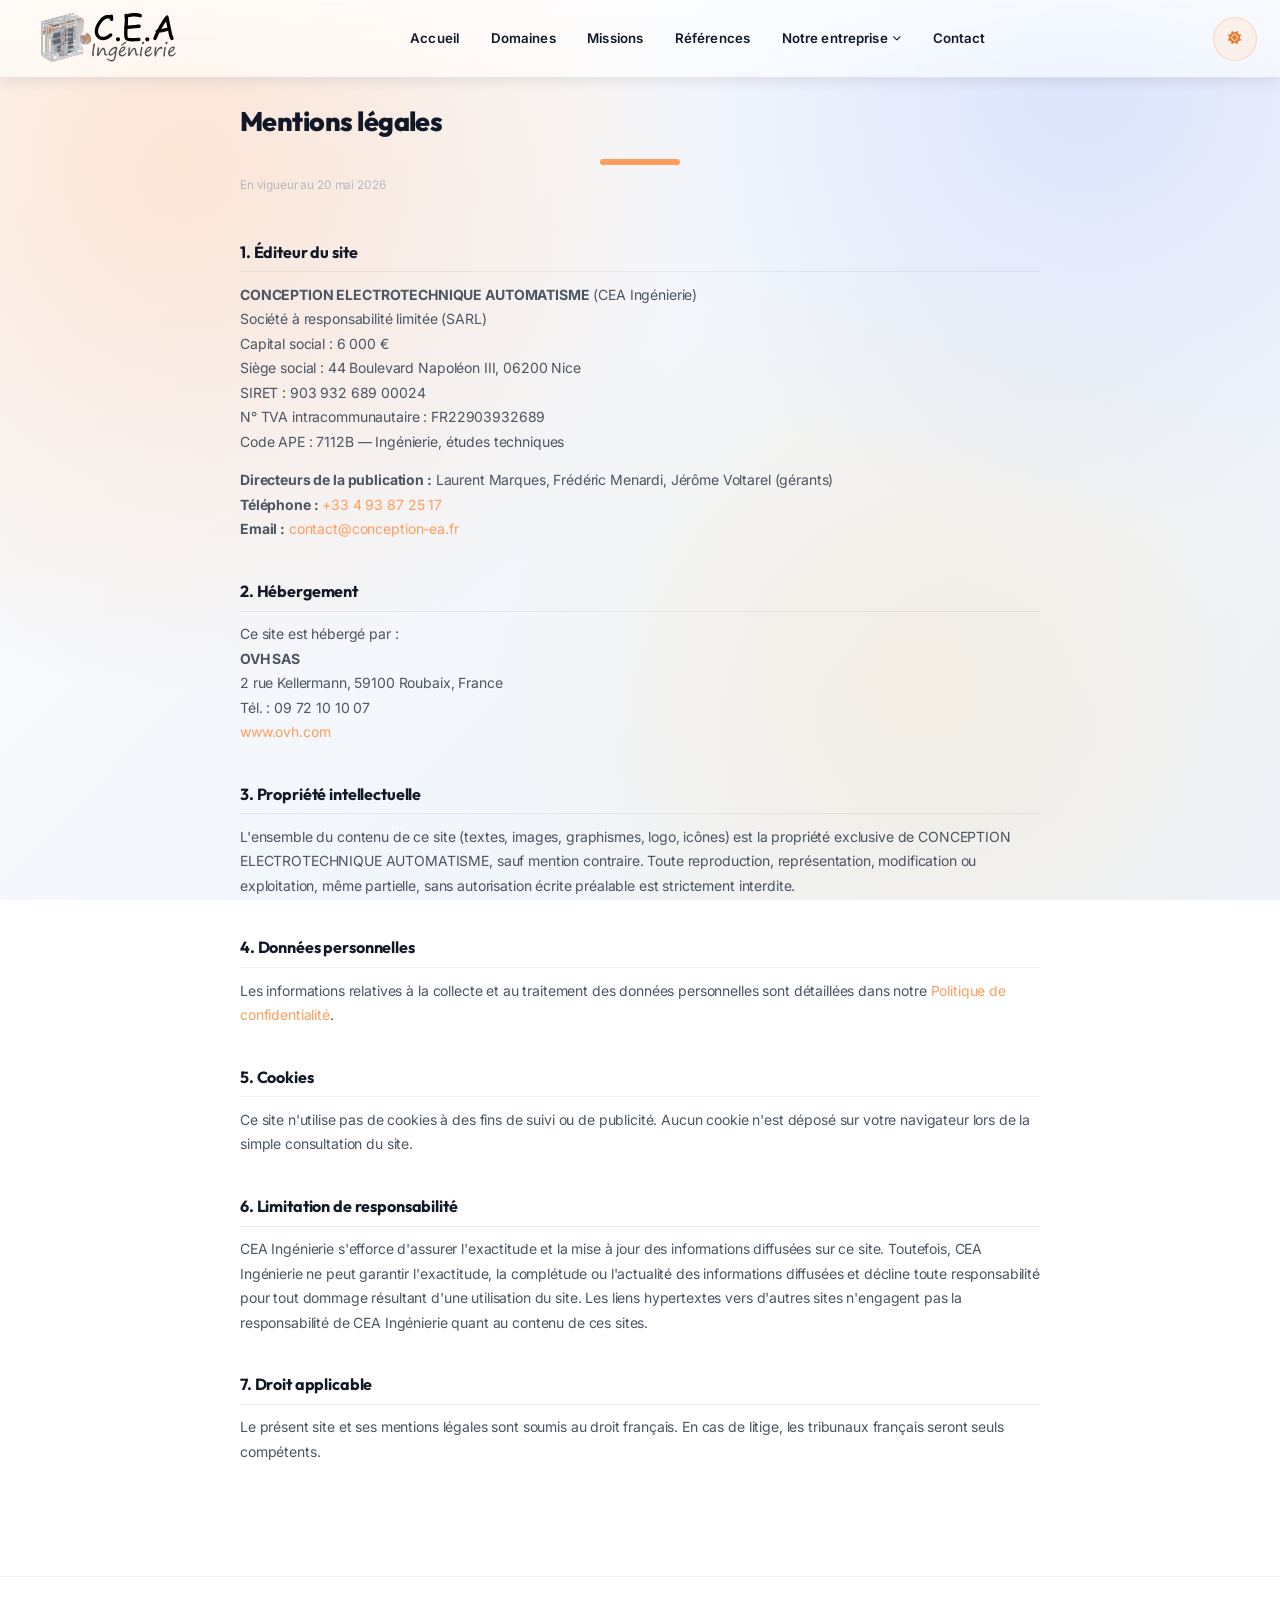
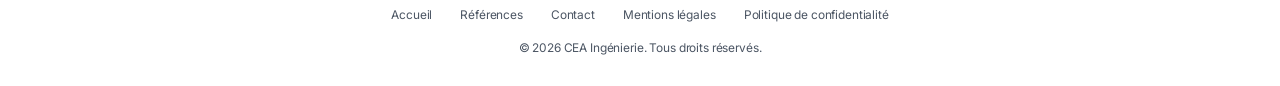
<file: mentions-legales.html>
<!DOCTYPE html>
<html lang="fr">
<head>
    <meta charset="UTF-8">
    <meta name="viewport" content="width=device-width, initial-scale=1.0, viewport-fit=cover">
    <title>Mentions légales — CEA Ingénierie</title>
    <meta name="description" content="Mentions légales du site cea-ingenierie.fr — CEA Ingénierie, bureau d'étude électrique à Nice.">
    <meta name="robots" content="noindex, follow">
    <link rel="canonical" href="https://www.cea-ingenierie.fr/mentions-legales.html">
    <link rel="shortcut icon" href="ico/favicon.ico">
    <link rel="stylesheet" href="css/style.css">
    <link rel="preconnect" href="https://fonts.googleapis.com">
    <link rel="preconnect" href="https://fonts.gstatic.com" crossorigin>
    <link href="https://fonts.googleapis.com/css2?family=Inter:wght@300;400;500;600;700&family=Outfit:wght@400;500;600;700;800&display=swap" rel="stylesheet">
    <link rel="stylesheet" href="https://cdnjs.cloudflare.com/ajax/libs/font-awesome/6.0.0/css/all.min.css">
</head>
<body>
    <nav class="navbar">
        <div class="nav-container">
            <div class="nav-logo">
                <a href="index.html" aria-label="Retour à l'accueil">
                    <img src="ico/CEAON.svg" alt="CEA Ingénierie" class="logo" id="navLogo">
                </a>
            </div>
            <ul class="nav-menu" id="nav-menu-list">
                <li class="nav-item"><a href="index.html#accueil" class="nav-link">Accueil</a></li>
                <li class="nav-item"><a href="index.html#domaines" class="nav-link">Domaines</a></li>
                <li class="nav-item"><a href="index.html#missions" class="nav-link">Missions</a></li>
                <li class="nav-item"><a href="references.html" class="nav-link">Références</a></li>
                <li class="nav-item nav-item--dropdown" id="entreprise-dropdown">
                    <button class="nav-link nav-link--dropdown" aria-expanded="false" aria-haspopup="true">
                        Notre entreprise <i class="fas fa-chevron-down nav-chevron" aria-hidden="true"></i>
                    </button>
                    <ul class="nav-dropdown" role="menu">
                        <li role="none"><a href="index.html#expertise" class="nav-dropdown-link" role="menuitem">Notre expertise</a></li>
                        <li role="none"><a href="index.html#equipe" class="nav-dropdown-link" role="menuitem">Notre équipe</a></li>
                        <li role="none"><a href="index.html#moyens-techniques" class="nav-dropdown-link" role="menuitem">Moyens &amp; outils</a></li>
                    </ul>
                </li>
                <li class="nav-item"><a href="index.html#contact" class="nav-link">Contact</a></li>
            </ul>
            <div class="nav-controls">
                <button class="theme-toggle" aria-label="Changer de thème">
                    <i class="fas fa-sun"></i>
                </button>
                <button class="hamburger" aria-controls="nav-menu-list" aria-expanded="false" aria-label="Menu de navigation">
                    <span class="bar" aria-hidden="true"></span>
                    <span class="bar" aria-hidden="true"></span>
                    <span class="bar" aria-hidden="true"></span>
                </button>
            </div>
        </div>
    </nav>

    <main class="legal-page-main">
        <div class="container">
            <div class="legal-content">
                <h1 class="section-title">Mentions légales</h1>
                <p class="legal-updated">En vigueur au 20 mai 2026</p>

                <h2>1. Éditeur du site</h2>
                <p>
                    <strong>CONCEPTION ELECTROTECHNIQUE AUTOMATISME</strong> (CEA Ingénierie)<br>
                    Société à responsabilité limitée (SARL)<br>
                    Capital social : 6 000 €<br>
                    Siège social : 44 Boulevard Napoléon III, 06200 Nice<br>
                    SIRET : 903 932 689 00024<br>
                    N° TVA intracommunautaire : FR22903932689<br>
                    Code APE : 7112B — Ingénierie, études techniques
                </p>
                <p>
                    <strong>Directeurs de la publication :</strong> Laurent Marques, Frédéric Menardi, Jérôme Voltarel (gérants)<br>
                    <strong>Téléphone :</strong> <a href="tel:+33493872517">+33 4 93 87 25 17</a><br>
                    <strong>Email :</strong> <a href="mailto:contact@conception-ea.fr">contact@conception-ea.fr</a>
                </p>

                <h2>2. Hébergement</h2>
                <p>
                    Ce site est hébergé par :<br>
                    <strong>OVH SAS</strong><br>
                    2 rue Kellermann, 59100 Roubaix, France<br>
                    Tél. : 09 72 10 10 07<br>
                    <a href="https://www.ovh.com" target="_blank" rel="noopener noreferrer">www.ovh.com</a>
                </p>

                <h2>3. Propriété intellectuelle</h2>
                <p>
                    L'ensemble du contenu de ce site (textes, images, graphismes, logo, icônes) est la propriété exclusive de CONCEPTION ELECTROTECHNIQUE AUTOMATISME, sauf mention contraire. Toute reproduction, représentation, modification ou exploitation, même partielle, sans autorisation écrite préalable est strictement interdite.
                </p>

                <h2>4. Données personnelles</h2>
                <p>
                    Les informations relatives à la collecte et au traitement des données personnelles sont détaillées dans notre <a href="politique-de-confidentialite.html">Politique de confidentialité</a>.
                </p>

                <h2>5. Cookies</h2>
                <p>
                    Ce site n'utilise pas de cookies à des fins de suivi ou de publicité. Aucun cookie n'est déposé sur votre navigateur lors de la simple consultation du site.
                </p>

                <h2>6. Limitation de responsabilité</h2>
                <p>
                    CEA Ingénierie s'efforce d'assurer l'exactitude et la mise à jour des informations diffusées sur ce site. Toutefois, CEA Ingénierie ne peut garantir l'exactitude, la complétude ou l'actualité des informations diffusées et décline toute responsabilité pour tout dommage résultant d'une utilisation du site. Les liens hypertextes vers d'autres sites n'engagent pas la responsabilité de CEA Ingénierie quant au contenu de ces sites.
                </p>

                <h2>7. Droit applicable</h2>
                <p>
                    Le présent site et ses mentions légales sont soumis au droit français. En cas de litige, les tribunaux français seront seuls compétents.
                </p>
            </div>
        </div>
    </main>

    <footer class="legal-footer-simple">
        <div class="container">
            <nav class="footer-nav">
                <a href="index.html" class="footer-nav-link">Accueil</a>
                <a href="references.html" class="footer-nav-link">Références</a>
                <a href="index.html#contact" class="footer-nav-link">Contact</a>
                <a href="mentions-legales.html" class="footer-nav-link">Mentions légales</a>
                <a href="politique-de-confidentialite.html" class="footer-nav-link">Politique de confidentialité</a>
            </nav>
            <p style="font-size:0.85rem; color:var(--text-secondary);">© 2026 CEA Ingénierie. Tous droits réservés.</p>
        </div>
    </footer>

    <script src="js/init.js"></script>
    <script src="js/nav.js" defer></script>
</body>
</html>
</file>
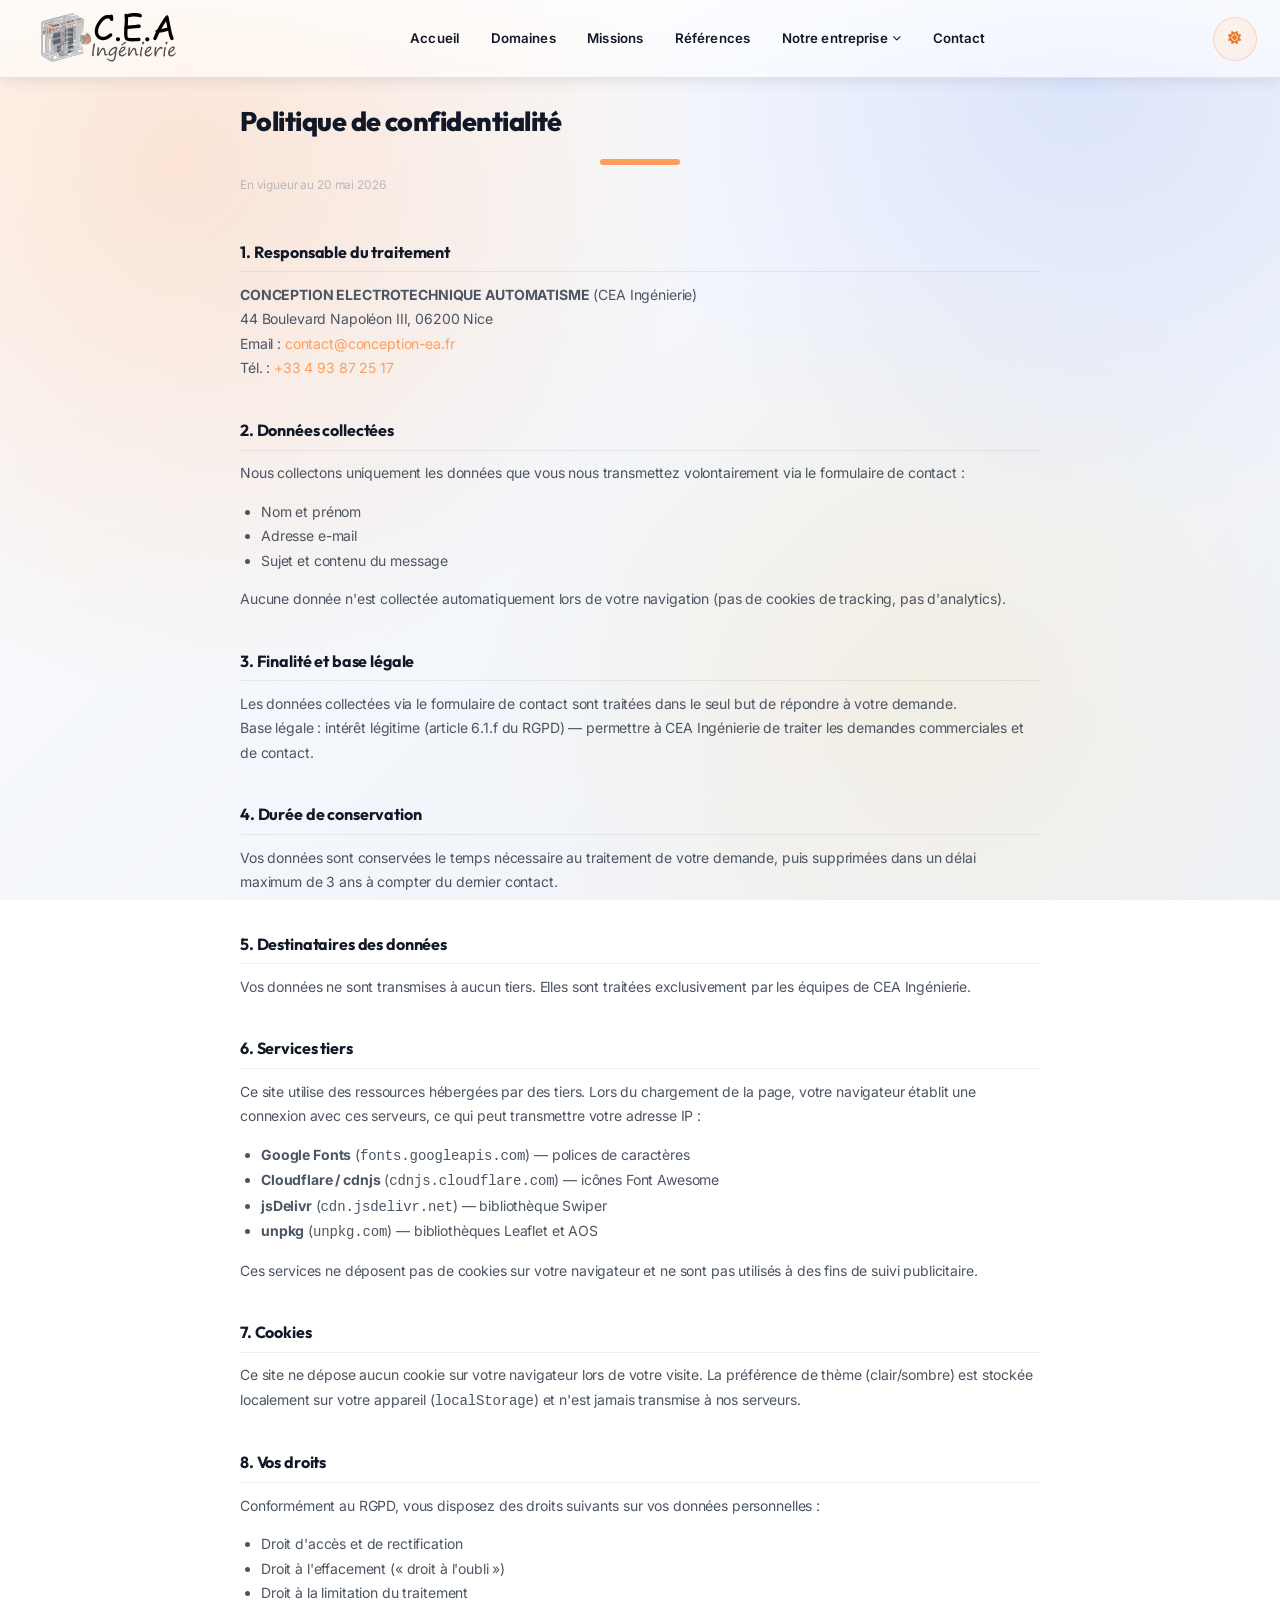
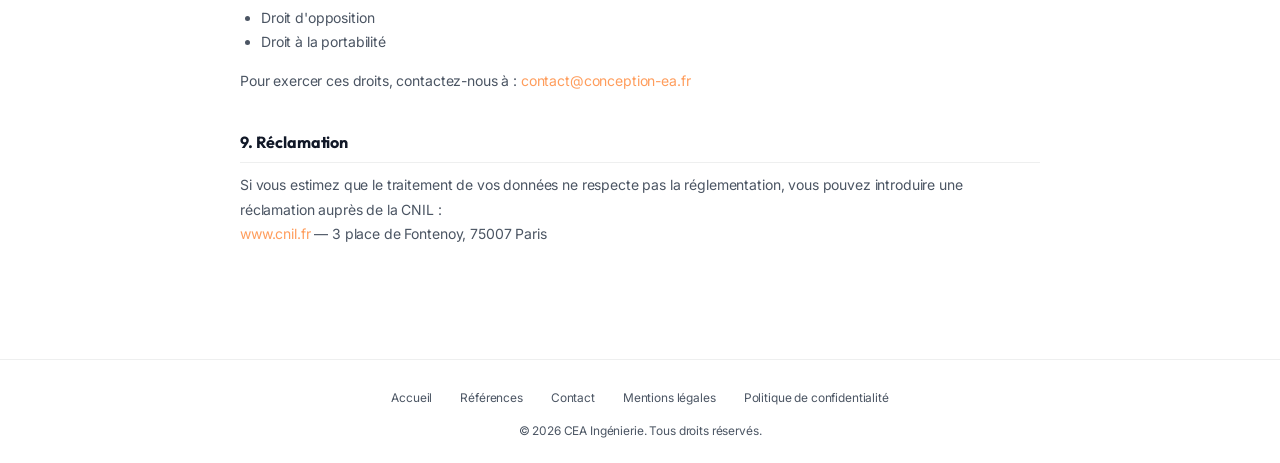
<file: politique-de-confidentialite.html>
<!DOCTYPE html>
<html lang="fr">
<head>
    <meta charset="UTF-8">
    <meta name="viewport" content="width=device-width, initial-scale=1.0, viewport-fit=cover">
    <title>Politique de confidentialité — CEA Ingénierie</title>
    <meta name="description" content="Politique de confidentialité et protection des données personnelles — CEA Ingénierie.">
    <meta name="robots" content="noindex, follow">
    <link rel="canonical" href="https://www.cea-ingenierie.fr/politique-de-confidentialite.html">
    <link rel="shortcut icon" href="ico/favicon.ico">
    <link rel="stylesheet" href="css/style.css">
    <link rel="preconnect" href="https://fonts.googleapis.com">
    <link rel="preconnect" href="https://fonts.gstatic.com" crossorigin>
    <link href="https://fonts.googleapis.com/css2?family=Inter:wght@300;400;500;600;700&family=Outfit:wght@400;500;600;700;800&display=swap" rel="stylesheet">
    <link rel="stylesheet" href="https://cdnjs.cloudflare.com/ajax/libs/font-awesome/6.0.0/css/all.min.css">
</head>
<body>
    <nav class="navbar">
        <div class="nav-container">
            <div class="nav-logo">
                <a href="index.html" aria-label="Retour à l'accueil">
                    <img src="ico/CEAON.svg" alt="CEA Ingénierie" class="logo" id="navLogo">
                </a>
            </div>
            <ul class="nav-menu" id="nav-menu-list">
                <li class="nav-item"><a href="index.html#accueil" class="nav-link">Accueil</a></li>
                <li class="nav-item"><a href="index.html#domaines" class="nav-link">Domaines</a></li>
                <li class="nav-item"><a href="index.html#missions" class="nav-link">Missions</a></li>
                <li class="nav-item"><a href="references.html" class="nav-link">Références</a></li>
                <li class="nav-item nav-item--dropdown" id="entreprise-dropdown">
                    <button class="nav-link nav-link--dropdown" aria-expanded="false" aria-haspopup="true">
                        Notre entreprise <i class="fas fa-chevron-down nav-chevron" aria-hidden="true"></i>
                    </button>
                    <ul class="nav-dropdown" role="menu">
                        <li role="none"><a href="index.html#expertise" class="nav-dropdown-link" role="menuitem">Notre expertise</a></li>
                        <li role="none"><a href="index.html#equipe" class="nav-dropdown-link" role="menuitem">Notre équipe</a></li>
                        <li role="none"><a href="index.html#moyens-techniques" class="nav-dropdown-link" role="menuitem">Moyens &amp; outils</a></li>
                    </ul>
                </li>
                <li class="nav-item"><a href="index.html#contact" class="nav-link">Contact</a></li>
            </ul>
            <div class="nav-controls">
                <button class="theme-toggle" aria-label="Changer de thème">
                    <i class="fas fa-sun"></i>
                </button>
                <button class="hamburger" aria-controls="nav-menu-list" aria-expanded="false" aria-label="Menu de navigation">
                    <span class="bar" aria-hidden="true"></span>
                    <span class="bar" aria-hidden="true"></span>
                    <span class="bar" aria-hidden="true"></span>
                </button>
            </div>
        </div>
    </nav>

    <main class="legal-page-main">
        <div class="container">
            <div class="legal-content">
                <h1 class="section-title">Politique de confidentialité</h1>
                <p class="legal-updated">En vigueur au 20 mai 2026</p>

                <h2>1. Responsable du traitement</h2>
                <p>
                    <strong>CONCEPTION ELECTROTECHNIQUE AUTOMATISME</strong> (CEA Ingénierie)<br>
                    44 Boulevard Napoléon III, 06200 Nice<br>
                    Email : <a href="mailto:contact@conception-ea.fr">contact@conception-ea.fr</a><br>
                    Tél. : <a href="tel:+33493872517">+33 4 93 87 25 17</a>
                </p>

                <h2>2. Données collectées</h2>
                <p>Nous collectons uniquement les données que vous nous transmettez volontairement via le formulaire de contact :</p>
                <ul>
                    <li>Nom et prénom</li>
                    <li>Adresse e-mail</li>
                    <li>Sujet et contenu du message</li>
                </ul>
                <p>Aucune donnée n'est collectée automatiquement lors de votre navigation (pas de cookies de tracking, pas d'analytics).</p>

                <h2>3. Finalité et base légale</h2>
                <p>
                    Les données collectées via le formulaire de contact sont traitées dans le seul but de répondre à votre demande.<br>
                    Base légale : intérêt légitime (article 6.1.f du RGPD) — permettre à CEA Ingénierie de traiter les demandes commerciales et de contact.
                </p>

                <h2>4. Durée de conservation</h2>
                <p>Vos données sont conservées le temps nécessaire au traitement de votre demande, puis supprimées dans un délai maximum de 3 ans à compter du dernier contact.</p>

                <h2>5. Destinataires des données</h2>
                <p>Vos données ne sont transmises à aucun tiers. Elles sont traitées exclusivement par les équipes de CEA Ingénierie.</p>

                <h2>6. Services tiers</h2>
                <p>Ce site utilise des ressources hébergées par des tiers. Lors du chargement de la page, votre navigateur établit une connexion avec ces serveurs, ce qui peut transmettre votre adresse IP :</p>
                <ul>
                    <li><strong>Google Fonts</strong> (<code>fonts.googleapis.com</code>) — polices de caractères</li>
                    <li><strong>Cloudflare / cdnjs</strong> (<code>cdnjs.cloudflare.com</code>) — icônes Font Awesome</li>
                    <li><strong>jsDelivr</strong> (<code>cdn.jsdelivr.net</code>) — bibliothèque Swiper</li>
                    <li><strong>unpkg</strong> (<code>unpkg.com</code>) — bibliothèques Leaflet et AOS</li>
                </ul>
                <p>Ces services ne déposent pas de cookies sur votre navigateur et ne sont pas utilisés à des fins de suivi publicitaire.</p>

                <h2>7. Cookies</h2>
                <p>Ce site ne dépose aucun cookie sur votre navigateur lors de votre visite. La préférence de thème (clair/sombre) est stockée localement sur votre appareil (<code>localStorage</code>) et n'est jamais transmise à nos serveurs.</p>

                <h2>8. Vos droits</h2>
                <p>Conformément au RGPD, vous disposez des droits suivants sur vos données personnelles :</p>
                <ul>
                    <li>Droit d'accès et de rectification</li>
                    <li>Droit à l'effacement (« droit à l'oubli »)</li>
                    <li>Droit à la limitation du traitement</li>
                    <li>Droit d'opposition</li>
                    <li>Droit à la portabilité</li>
                </ul>
                <p>Pour exercer ces droits, contactez-nous à : <a href="mailto:contact@conception-ea.fr">contact@conception-ea.fr</a></p>

                <h2>9. Réclamation</h2>
                <p>
                    Si vous estimez que le traitement de vos données ne respecte pas la réglementation, vous pouvez introduire une réclamation auprès de la CNIL :<br>
                    <a href="https://www.cnil.fr" target="_blank" rel="noopener noreferrer">www.cnil.fr</a> — 3 place de Fontenoy, 75007 Paris
                </p>
            </div>
        </div>
    </main>

    <footer class="legal-footer-simple">
        <div class="container">
            <nav class="footer-nav">
                <a href="index.html" class="footer-nav-link">Accueil</a>
                <a href="references.html" class="footer-nav-link">Références</a>
                <a href="index.html#contact" class="footer-nav-link">Contact</a>
                <a href="mentions-legales.html" class="footer-nav-link">Mentions légales</a>
                <a href="politique-de-confidentialite.html" class="footer-nav-link">Politique de confidentialité</a>
            </nav>
            <p style="font-size:0.85rem; color:var(--text-secondary);">© 2026 CEA Ingénierie. Tous droits réservés.</p>
        </div>
    </footer>

    <script src="js/init.js"></script>
    <script src="js/nav.js" defer></script>
</body>
</html>
</file>
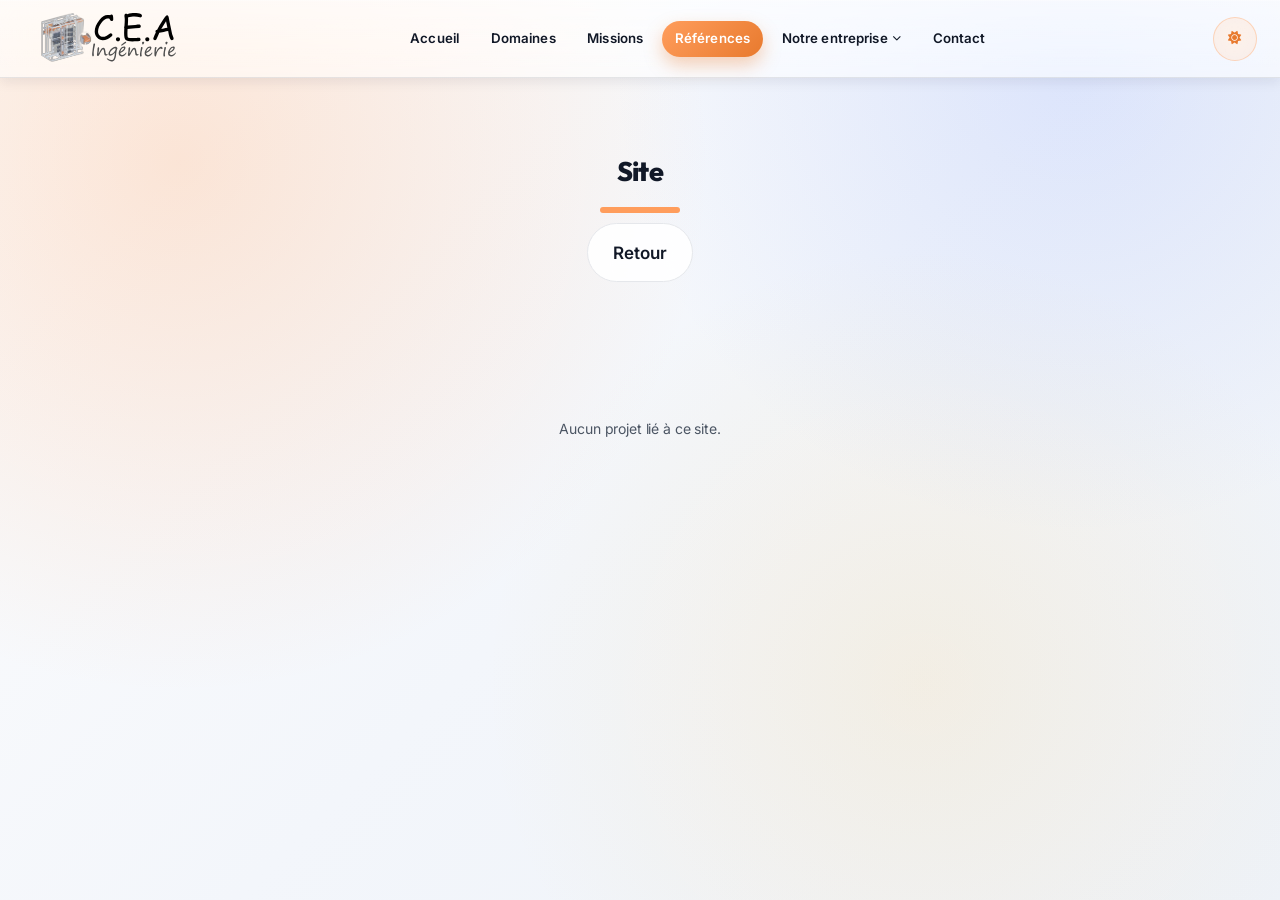
<file: site.html>
﻿<!DOCTYPE html>
<html lang="fr">
<head>
  <meta charset="UTF-8">
  <meta name="viewport" content="width=device-width, initial-scale=1.0, viewport-fit=cover">
  <title>CEA Ingénierie - Site</title>
  <link rel="shortcut icon" href="ico/favicon.ico">
  <link rel="stylesheet" href="css/style.css">
  <link href="https://fonts.googleapis.com/css2?family=Inter:wght@300;400;500;600;700&display=swap" rel="stylesheet">
  <link rel="stylesheet" href="https://cdnjs.cloudflare.com/ajax/libs/font-awesome/6.0.0/css/all.min.css">
    <link href="https://fonts.googleapis.com/css2?family=Outfit:wght@400;500;600;700;800&display=swap" rel="stylesheet">
    <link rel="stylesheet" href="https://unpkg.com/aos@2.3.4/dist/aos.css">
</head>
<body class="references-page-body">
    <nav class="navbar">
        <div class="nav-container">
            <div class="nav-logo">
                <a href="index.html#accueil" aria-label="Retour à l'accueil">
                    <img src="ico/CEAON.svg" alt="CEA Ingénierie" class="logo" id="navLogo">
                </a>
            </div>
            <ul class="nav-menu" id="nav-menu-list">
                <li class="nav-item"><a href="index.html#accueil" class="nav-link">Accueil</a></li>
                <li class="nav-item"><a href="index.html#domaines" class="nav-link">Domaines</a></li>
                <li class="nav-item"><a href="index.html#missions" class="nav-link">Missions</a></li>
                <li class="nav-item"><a href="references.html" class="nav-link active">Références</a></li>
                <li class="nav-item nav-item--dropdown" id="entreprise-dropdown">
                    <button class="nav-link nav-link--dropdown" aria-expanded="false" aria-haspopup="true">
                        Notre entreprise <i class="fas fa-chevron-down nav-chevron" aria-hidden="true"></i>
                    </button>
                    <ul class="nav-dropdown" role="menu">
                        <li role="none"><a href="index.html#expertise" class="nav-dropdown-link" role="menuitem">Notre expertise</a></li>
                        <li role="none"><a href="index.html#equipe" class="nav-dropdown-link" role="menuitem">Notre équipe</a></li>
                        <li role="none"><a href="index.html#moyens-techniques" class="nav-dropdown-link" role="menuitem">Moyens &amp; outils</a></li>
                    </ul>
                </li>
                <li class="nav-item"><a href="index.html#contact" class="nav-link">Contact</a></li>
            </ul>
            <div class="nav-controls">
                <button class="theme-toggle" aria-label="Changer de thème">
                    <i class="fas fa-sun"></i>
                </button>
                <button class="hamburger" aria-controls="nav-menu-list" aria-expanded="false" aria-label="Menu de navigation">
                    <span class="bar" aria-hidden="true"></span>
                    <span class="bar" aria-hidden="true"></span>
                    <span class="bar" aria-hidden="true"></span>
                </button>
            </div>
        </div>
    </nav>
  <main class="references-page-main">
    <div class="container">
      <section class="references-page-hero">
        <h1 id="siteTitle" class="section-title">Site</h1>
        <a id="backToPartner" href="index.html#references" class="btn btn-secondary">Retour</a>
      </section>
      <section>
        <div id="siteProjectsGrid" class="references-page-grid"></div>
      </section>
    </div>
  </main>
  <script src="js/init.js"></script>
  <script src="js/nav.js" defer></script>
  <script src="js/site.js" defer></script>
  <script src="https://unpkg.com/aos@2.3.4/dist/aos.js"></script>
  <script>AOS.init({ duration: 700, easing: 'ease-out-cubic', once: true, offset: 60 });</script>
</body>
</html>
</file>
<file: css/style.css>
/* ==========================================================================
   1. Variables & Thèmes
   ========================================================================== */
html {
  scroll-padding-top: 80px; /* fallback — JS overrides with actual navbar height */
}

:root {
  /* Couleurs principales - Palette Engineering Premium */
  --primary-orange: #ff9d5c;      /* Orange plus chaud et vibrant */
  --primary-orange-dark: #e87a2e; /* Orange plus profond */
  --primary-brown: #4d2600;       /* Marron terre d'ombre brûlée */
  --primary-gray: #4a5568;        /* Gris acier */

  /* Thème Light - Plus aérien et spacieux */
  --bg-primary: #fdfdfd;
  --bg-secondary: #f0f2f5;
  --bg-card: rgba(255, 255, 255, 0.9);
  --bg-card-solid: #ffffff;
  --bg-glass: rgba(255, 255, 255, 0.4);
  --text-primary: #111827;    /* Presque noir pour plus de contraste */
  --text-secondary: #4b5563;  /* Gris neutre pour la lecture */
  --text-muted: #9ca3af;
  --border-color: #e5e7eb;
  --shadow-color: rgba(0, 0, 0, 0.05);
  --accent-color: var(--primary-orange);

  /* Glassmorphism Raffiné */
  --glass-bg: rgba(255, 255, 255, 0.2);
  --glass-bg-solid: rgba(253, 253, 253, 0.9);
  --glass-border: rgba(45, 52, 54, 0.08);
  --glass-shadow: 0 10px 40px rgba(0, 0, 0, 0.04);
  --glass-backdrop: blur(12px);

  /* Bento Layout Variables */
  --bento-gap: 1.5rem;
  --bento-radius: 24px;
  
  /* Section Fade */
  --section-fade-color: #fdfdfd;
  
  --page-background:
    radial-gradient(circle at 14% 18%, rgba(255, 157, 92, 0.24), transparent 40%),
    radial-gradient(circle at 84% 8%, rgba(101, 137, 255, 0.16), transparent 34%),
    radial-gradient(circle at 72% 76%, rgba(255, 191, 71, 0.12), transparent 38%),
    linear-gradient(135deg, #fdfdfd 0%, #f3f6fb 52%, #eef2f8 100%);
}

[data-theme="dark"] {
  /* Thème Dark - Ultra Premium (Deep Sea / Charcoal) */
  --bg-primary: #0a0c10;
  --bg-secondary: #111319;
  --bg-card: rgba(17, 19, 25, 0.8);
  --bg-card-solid: #111319;
  --bg-glass: rgba(10, 12, 16, 0.6);
  --text-primary: #f9fafb;
  --text-secondary: #d1d5db;
  --text-muted: #6b7280;
  --border-color: #1f2937;
  --shadow-color: rgba(0, 0, 0, 0.5);

  /* Glassmorphism Dark */
  --glass-bg: rgba(0, 0, 0, 0.4);
  --glass-bg-solid: rgba(10, 12, 16, 0.92);
  --glass-border: rgba(255, 255, 255, 0.06);
  --glass-shadow: 0 20px 50px rgba(0, 0, 0, 0.6);
  
  --section-fade-color: #0a0c10;
  --page-background:
    radial-gradient(circle at 18% 16%, rgba(255, 157, 92, 0.16), transparent 36%),
    radial-gradient(circle at 82% 12%, rgba(96, 137, 255, 0.12), transparent 30%),
    radial-gradient(circle at 68% 82%, rgba(255, 125, 31, 0.08), transparent 34%),
    linear-gradient(140deg, #0a0c10 0%, #0d121a 52%, #101827 100%);
}

[data-theme="dark"] .logo-nebula {
  border-color: transparent;
}

/* ==========================================================================
   2. Reset & Styles de base
   ========================================================================== */
* {
  margin: 0;
  padding: 0;
  box-sizing: border-box;
}

/* Custom Scrollbar */
::-webkit-scrollbar {
  width: 12px;
  height: 12px;
}

::-webkit-scrollbar-track {
  background: var(--glass-bg);
  border-radius: 10px;
}

::-webkit-scrollbar-thumb {
  background: linear-gradient(135deg, var(--primary-orange), var(--primary-orange-dark));
  border-radius: 10px;
  border: 2px solid var(--glass-bg);
  transition: all 0.3s ease;
}

::-webkit-scrollbar-thumb:hover {
  background: linear-gradient(135deg, var(--primary-orange-dark), var(--primary-brown));
  box-shadow: 0 0 10px rgba(255, 145, 77, 0.5);
}

/* Firefox scrollbar */
* {
  scrollbar-width: thin;
  scrollbar-color: var(--primary-orange) var(--glass-bg);
}

[data-theme="dark"] ::-webkit-scrollbar-track {
  background: rgba(10, 12, 25, 0.65);
  border: 1px solid rgba(255, 255, 255, 0.05);
  box-shadow: inset 0 0 10px rgba(0, 0, 0, 0.4);
}

[data-theme="dark"] {
  scrollbar-color: var(--primary-orange) rgba(15, 15, 35, 0.6);
}

html {
  scroll-behavior: smooth;
  height: 100%;
}

body {
  font-family: 'Inter', -apple-system, BlinkMacSystemFont, 'Segoe UI', sans-serif;
  background: var(--page-background);
  background-attachment: fixed;
  color: var(--text-primary);
  line-height: 1.6;
  letter-spacing: -0.01em;
  overflow-x: hidden;
  overflow-y: auto;
  min-height: 100vh;
  transition: background-color 0.4s ease, color 0.4s ease;
  height: 100%;
}

h1, h2, h3, h4, h5, h6, .hero-title, .section-title {
  font-family: 'Outfit', 'Inter', sans-serif;
}

.container {
  width: min(88vw, 1720px);
  max-width: 1720px;
  margin: 0 auto;
  padding: 0 clamp(12px, 1.2vw, 22px);
}

@media (max-width: 1024px) {
  .container {
    width: min(94vw, 1200px);
    padding: 0 16px;
  }
}

@media (max-width: 768px) {
  .container {
    width: 96vw;
    padding: 0 12px;
  }
}

/* Classe pour masquer visuellement mais garder accessible pour les lecteurs d'écran */
.sr-only {
  position: absolute;
  width: 1px;
  height: 1px;
  padding: 0;
  margin: -1px;
  overflow: hidden;
  clip: rect(0, 0, 0, 0);
  white-space: nowrap;
  border-width: 0;
}

/* ==========================================================================
   3. Classes Utilitaires
   ========================================================================== */
.gradient-text {
  background: linear-gradient(135deg, var(--primary-orange), var(--primary-orange-dark));
  background-clip: text;
  -webkit-background-clip: text;
  -webkit-text-fill-color: transparent;
  background-size: 200% 200%;
  animation: gradientShift 3s ease-in-out infinite;
}

@keyframes gradientShift {
  0%, 100% { background-position: 0% 50%; }
  50% { background-position: 100% 50%; }
}

/* ==========================================================================
   4. Barre de Navigation
   ========================================================================== */
.navbar {
  position: fixed;
  top: 0;
  left: 0;
  right: 0;
  width: 100%;
  z-index: 5000;
  padding: 0;
  padding-top: env(safe-area-inset-top, 0px);
  padding-left: env(safe-area-inset-left, 0px);
  padding-right: env(safe-area-inset-right, 0px);
  background: linear-gradient(180deg, rgba(255, 255, 255, 0.72), rgba(255, 255, 255, 0.56));
  backdrop-filter: blur(20px) saturate(160%);
  -webkit-backdrop-filter: blur(20px) saturate(160%);
  border-bottom: 1px solid rgba(17, 24, 39, 0.1);
  box-shadow: 0 12px 28px rgba(15, 23, 42, 0.12);
  transition: top 0.35s ease, background 0.35s ease, border-color 0.35s ease, box-shadow 0.35s ease, backdrop-filter 0.35s ease;
}

.nav-container {
  width: 100%;
  max-width: none;
  margin: 0 auto;
  padding: 0.62rem clamp(14px, 2.6vw, 40px);
  display: flex;
  justify-content: space-between;
  align-items: center;
  border-radius: 0;
  border: 0;
  background: rgba(255, 255, 255, 0.08);
  box-shadow: inset 0 1px 0 rgba(255, 255, 255, 0.35);
  transition: padding 0.35s ease, background 0.35s ease, box-shadow 0.35s ease;
}

[data-theme="dark"] .navbar {
  background: linear-gradient(180deg, rgba(10, 12, 16, 0.76), rgba(10, 12, 16, 0.62));
  border-bottom-color: rgba(255, 255, 255, 0.14);
  box-shadow: 0 14px 30px rgba(0, 0, 0, 0.44);
}

[data-theme="dark"] .nav-container {
  background: rgba(255, 255, 255, 0.04);
  box-shadow: inset 0 1px 0 rgba(255, 255, 255, 0.08);
}

@media (max-width: 1024px) {
  .nav-container {
    width: 100%;
    padding: 0.56rem 16px;
  }
}

@media (max-width: 768px) {
  .nav-container {
    width: 100%;
    padding: 0.52rem 12px;
  }
}

.nav-logo a .logo {
  height: 48px;
  width: auto;
  object-fit: contain;
  padding-top: 3px;
  image-rendering: -webkit-optimize-contrast;
  -webkit-backface-visibility: hidden;
  transition: transform 0.22s ease, filter 0.22s ease, height 0.35s ease, padding-top 0.35s ease;
}

.nav-logo {
  margin-left: 1vw;
}

.nav-logo a:hover .logo {
  transform: translateY(-1px) scale(1.03);
}

.nav-menu {
  display: flex;
  list-style: none;
  align-items: center;
  gap: 0.45rem;
}

.nav-item {
  display: flex;
  align-items: center;
}

.nav-link {
  color: var(--text-primary);
  text-decoration: none;
  font-weight: 600;
  font-size: 0.95rem;
  letter-spacing: 0.01em;
  transition: color 0.25s ease, background 0.25s ease, transform 0.25s ease, padding 0.35s ease;
  position: relative;
  padding: 0.56rem 0.92rem;
  border-radius: 999px;
}

.nav-link::after {
  display: none;
}

.nav-link:hover {
  color: var(--primary-orange-dark);
  background: rgba(255, 157, 92, 0.16);
  transform: translateY(-1px);
}

.nav-link.active {
  color: #ffffff;
  background: linear-gradient(135deg, var(--primary-orange), var(--primary-orange-dark));
  box-shadow: 0 8px 18px rgba(232, 122, 46, 0.35);
}

.nav-link:focus-visible {
  outline: 2px solid var(--primary-orange);
  outline-offset: 2px;
}

/* ── Dropdown "Notre entreprise" ─────────────────────────────────────────── */
.nav-item--dropdown {
  position: relative;
}

/* Pont invisible qui comble le gap entre le bouton et le panel */
.nav-item--dropdown::after {
  content: '';
  position: absolute;
  top: 100%;
  left: 0;
  right: 0;
  height: 14px;
}

/* Le bouton hérite de .nav-link — on ajoute juste ce qui est spécifique */
.nav-link--dropdown {
  background: none;
  border: none;
  cursor: pointer;
  font-family: inherit;
  line-height: inherit;
  display: inline-flex;
  align-items: center;
  gap: 0.38rem;
  white-space: nowrap;
}

.nav-link--dropdown.active {
  color: #ffffff;
  background: linear-gradient(135deg, var(--primary-orange), var(--primary-orange-dark));
  box-shadow: 0 8px 18px rgba(232, 122, 46, 0.35);
}

.nav-chevron {
  font-size: 0.62rem;
  transition: transform 0.25s ease;
}

.nav-item--dropdown:hover .nav-chevron,
.nav-item--dropdown.open .nav-chevron {
  transform: rotate(180deg);
}

.nav-dropdown {
  position: absolute;
  top: calc(100% + 10px);
  left: 50%;
  transform: translateX(-50%) translateY(-6px);
  min-width: 210px;
  list-style: none;
  margin: 0;
  padding: 0.5rem;
  background: var(--glass-bg-solid);
  backdrop-filter: blur(20px) saturate(160%);
  -webkit-backdrop-filter: blur(20px) saturate(160%);
  border: 1px solid var(--glass-border);
  border-radius: 16px;
  box-shadow: 0 16px 40px rgba(0, 0, 0, 0.13);
  opacity: 0;
  visibility: hidden;
  pointer-events: none;
  transition: opacity 0.2s ease, transform 0.2s ease, visibility 0.2s ease;
  z-index: 200;
}

.nav-item--dropdown:hover .nav-dropdown,
.nav-item--dropdown.open .nav-dropdown {
  opacity: 1;
  visibility: visible;
  pointer-events: auto;
  transform: translateX(-50%) translateY(0);
}

.nav-dropdown-link {
  display: flex;
  align-items: center;
  padding: 0.65rem 1rem;
  color: var(--text-primary);
  text-decoration: none;
  font-size: 0.88rem;
  font-weight: 500;
  border-radius: 10px;
  transition: background 0.2s ease, color 0.2s ease;
  white-space: nowrap;
}

.nav-dropdown-link:hover {
  background: rgba(255, 157, 92, 0.14);
  color: var(--primary-orange-dark);
}

[data-theme="dark"] .nav-dropdown {
  box-shadow: 0 16px 40px rgba(0, 0, 0, 0.45);
}

.theme-toggle {
  background: rgba(255, 157, 92, 0.12);
  border: 1px solid rgba(255, 157, 92, 0.35);
  border-radius: 50%;
  width: 42px;
  height: 42px;
  display: flex;
  align-items: center;
  justify-content: center;
  color: var(--primary-orange-dark);
  cursor: pointer;
  transition: transform 0.25s ease, background 0.25s ease, color 0.25s ease, border-color 0.25s ease, width 0.35s ease, height 0.35s ease;
  backdrop-filter: blur(10px);
}

.theme-toggle.animating {
  animation: toggle-pop 0.3s ease-out;
}
@keyframes toggle-pop {
  50% { transform: scale(0.8); }
  100% { transform: scale(1); }
}
.theme-toggle:hover {
  background: var(--primary-orange);
  border-color: var(--primary-orange-dark);
  color: #fff;
  transform: translateY(-1px);
}

.nav-controls {
  display: flex;
  align-items: center;
  gap: 8px;
}

.hamburger {
  display: none;
  flex-direction: column;
  cursor: pointer;
  gap: 4px;
  background: transparent;
  border: none;
}

.bar {
  width: 23px;
  height: 2px;
  background: var(--text-primary);
  transition: 0.3s;
  border-radius: 8px;
}

[data-theme="dark"] .bar {
  background: #f9fafb;
}

/* État héro (en haut de page) */
.navbar--hero {
  top: 0;
}

.navbar--hero .nav-container {
  background: rgba(255, 255, 255, 0.14);
  border-color: transparent;
  box-shadow: inset 0 1px 0 rgba(255, 255, 255, 0.48);
}

[data-theme="dark"] .navbar--hero .nav-container {
  background: rgba(255, 255, 255, 0.06);
  border-color: transparent;
  box-shadow: inset 0 1px 0 rgba(255, 255, 255, 0.12);
}

/* Styles pour l'animation du menu hamburger */
.hamburger.active .bar:nth-child(1) {
  transform: rotate(45deg) translate(5px, 5px);
}

.hamburger.active .bar:nth-child(2) {
  opacity: 0;
}

.hamburger.active .bar:nth-child(3) {
  transform: rotate(-45deg) translate(7px, -6px);
}

/* ==========================================================================
   5. Section Hero (Accueil)
   ========================================================================== */
.hero {
  min-height: 100svh;
  display: flex;
  align-items: stretch;
  padding: 0 0 clamp(8px, 1.6vh, 20px);
  position: relative;
  overflow: hidden;
}

.hero-container {
  width: 100vw;
  max-width: none;
  margin: 0 auto;
  padding: 0 0 0 clamp(14px, 4.4vw, 92px);
  display: grid;
  grid-template-columns: minmax(320px, 34vw) minmax(0, 1fr);
  gap: clamp(14px, 2vw, 30px);
  align-items: stretch;
  min-height: 100svh;
}

.hero-content {
  padding: 0;
  width: 100%;
  margin-left: 2vh;
  display: flex;
  flex-direction: column;
  justify-content: center;
}

.hero-title {
  font-size: clamp(2.2rem, 4vw, 4.1rem);
  font-weight: 800;
  line-height: 1.08;
  margin-bottom: 1.35rem;
  animation: fadeInUp 1s cubic-bezier(0.16, 1, 0.3, 1);
  letter-spacing: -0.03em;
  max-width: 13ch;
}

.hero-description {
  font-size: clamp(1rem, 1.45vw, 1.18rem);
  color: var(--text-secondary);
  margin-bottom: 2rem;
  max-width: 56ch;
  line-height: 1.7;
  animation: fadeInUp 1s cubic-bezier(0.16, 1, 0.3, 1) 0.2s both;
}

.hero-buttons {
  display: flex;
  gap: 0.9rem;
  flex-wrap: wrap;
  animation: fadeInUp 1s cubic-bezier(0.16, 1, 0.3, 1) 0.4s both;
}

.hero-trust {
  margin-top: 1.35rem;
  display: flex;
  flex-wrap: wrap;
  gap: 0.55rem;
  animation: fadeInUp 1s cubic-bezier(0.16, 1, 0.3, 1) 0.52s both;
}

.hero-trust-chip {
  display: inline-flex;
  align-items: center;
  gap: 0.45rem;
  padding: 0.42rem 0.72rem;
  border-radius: 999px;
  border: 1px solid var(--border-color);
  background: var(--bg-card-solid);
  color: var(--text-secondary);
  font-size: 0.8rem;
  font-weight: 600;
}

.hero-trust-chip i {
  color: var(--primary-orange-dark);
}

.btn {
  display: inline-flex;
  align-items: center;
  gap: 0.75rem;
  padding: 1.25rem 2.5rem;
  border-radius: 100px;
  text-decoration: none;
  font-weight: 600;
  font-size: 1rem;
  transition: all 0.4s cubic-bezier(0.16, 1, 0.3, 1);
  border: none;
  cursor: pointer;
  position: relative;
  overflow: hidden;
}

.ripple {
  position: absolute;
  border-radius: 50%;
  transform: scale(0);
  animation: ripple-anim 0.6s linear;
  background: rgba(255, 255, 255, 0.25);
  pointer-events: none;
}

@keyframes ripple-anim {
  to { transform: scale(4); opacity: 0; }
}

.btn-primary {
  background: var(--primary-orange);
  color: #2d1000;
  box-shadow: 0 10px 30px rgba(255, 157, 92, 0.2);
}

.btn-primary:hover {
  background: var(--primary-orange-dark);
  color: #fff;
  transform: translateY(-4px) scale(1.02);
  box-shadow: 0 15px 40px rgba(255, 157, 92, 0.3);
}

.btn-secondary {
  background: var(--bg-card);
  color: var(--text-primary);
  border: 1px solid var(--border-color);
  backdrop-filter: var(--glass-backdrop);
}

.btn-secondary:hover {
  background: var(--bg-secondary);
  border-color: var(--primary-orange);
  transform: translateY(-4px);
}

.hero-visual {
  position: relative;
  width: 100%;
  min-height: clamp(520px, 78vh, 920px);
  display: flex;
  align-items: stretch;
}

/* Photo hero en forme de slash */
.hero-photo {
  position: relative;
  width: 100%;
  height: 100%;
  clip-path: polygon(0% 0%, 100% 0%, 100% 100%, 7% 100%);
  border-radius: 0;
  overflow: hidden;
  box-shadow: 0 22px 44px rgba(0, 0, 0, 0.16);
  animation: fadeInRight 1s cubic-bezier(0.16, 1, 0.3, 1) 0.3s both;
}

.hero-photo .hero-image {
  position: absolute;
  inset: 0;
  width: 100%;
  height: 100%;
  object-fit: cover;
  object-position: left center;
  transform-origin: left center;
  transition: transform 7s ease, opacity 0.45s ease;
  display: block;
  opacity: 1;
}

.hero-photo .hero-image--dark {
  opacity: 0;
}

[data-theme="dark"] .hero-photo .hero-image--light {
  opacity: 0;
}

[data-theme="dark"] .hero-photo .hero-image--dark {
  opacity: 1;
}

.hero-photo:hover .hero-image {
  transform: scale(1.04);
}

/* Léger dégradé sur le bord gauche pour la jonction avec le texte */
.hero-photo-overlay {
  position: absolute;
  inset: 0;
  background: linear-gradient(
    to right,
    rgba(248, 250, 252, 0.26) 0%,
    rgba(248, 250, 252, 0.08) 26%,
    transparent 45%
  );
  pointer-events: none;
}

[data-theme="dark"] .hero-photo-overlay {
  background: linear-gradient(
    to right,
    rgba(10, 12, 16, 0.4) 0%,
    rgba(10, 12, 16, 0.12) 30%,
    transparent 46%
  );
}

@keyframes fadeInRight {
  from { opacity: 0; transform: translateX(36px); clip-path: polygon(2% 0%, 100% 0%, 100% 100%, 12% 100%); }
  to   { opacity: 1; transform: translateX(0); clip-path: polygon(0% 0%, 100% 0%, 100% 100%, 7% 100%); }
}

.floating-card {
  position: absolute;
  background: var(--glass-bg);
  backdrop-filter: var(--glass-backdrop);
  border: 1px solid var(--glass-border);
  border-radius: 20px;
  box-shadow: var(--glass-shadow);
  transition: all 0.3s ease;
  animation: float 6s ease-in-out infinite;
  width: 140px;
  height: 140px;
  display: flex;
  flex-direction: column;
  justify-content: center;
  align-items: center;
  padding: 1rem;
  text-align: center;
}

.floating-card:nth-child(1) {
  top: 20px;
  left: 20px;
  animation-delay: 0s;
}

.floating-card:nth-child(2) {
  top: 40px;
  right: 20px;
  animation-delay: 2s;
}

.floating-card:nth-child(3) {
  bottom: 30px;
  left: 50%;
  transform: translateX(-50%);
  animation-name: float-center;
  animation-delay: 4s;
}

.floating-card i {
  font-size: 1.8rem;
  color: var(--accent-color);
  margin-bottom: 0.5rem;
  display: block;
  pointer-events: none; /* Pour que le JS capture bien l'event sur la carte */
}

.floating-card h3 {
  font-size: 1rem;
  font-weight: 600;
  margin: 0;
}

@keyframes float {
  0%, 100% { transform: translateY(0px); }
  50% { transform: translateY(-20px); }
}

@keyframes float-center {
  0%, 100% { transform: translateX(-50%) translateY(0px); }
  50% { transform: translateX(-50%) translateY(-20px); }
}

@keyframes fadeInUp {
  from {
    opacity: 0;
    transform: translateY(30px);
  }
  to {
    opacity: 1;
    transform: translateY(0);
  }
}

/* ==========================================================================
   6. Styles Communs aux Sections
   ========================================================================== */
section {
  padding: 40px 0;
  position: relative;
}

/* Sections en flux classique (hauteur selon contenu) */
section[id] {
  min-height: auto;
}

@media (prefers-reduced-motion: reduce) {
  html {
    scroll-behavior: auto;
  }
}

.section-header {
  text-align: center;
  margin-bottom: 4rem;
}

.section-title {
  font-size: clamp(2rem, 4vw, 3rem);
  font-weight: 800;
  letter-spacing: -0.02em;
  margin-bottom: 1.5rem;
  position: relative;
}

.section-title::after {
  content: '';
  display: block;
  margin: 1rem auto 0;
  width: 80px;
  height: 6px;
  background: var(--primary-orange);
  border-radius: 10px;
}

.section-subtitle {
  font-size: 1.125rem;
  color: var(--text-secondary);
  max-width: 720px;
  width: fit-content;
  margin: 0 auto;
  font-weight: 450;
}

/* ==========================================================================
   Bento Grid Layout System
   ========================================================================== */
.bento-grid {
  display: grid;
  grid-template-columns: repeat(12, 1fr);
  gap: var(--bento-gap);
  margin-top: 3rem;
}

.bento-card {
  background: var(--bg-card);
  backdrop-filter: var(--glass-backdrop);
  border: 1px solid var(--border-color);
  border-radius: var(--bento-radius);
  padding: 2.5rem;
  transition: all 0.5s cubic-bezier(0.16, 1, 0.3, 1);
  position: relative;
  overflow: hidden;
  display: flex;
  flex-direction: column;
  justify-content: flex-end;
}

.bento-card:hover {
  transform: translateY(-8px);
  border-color: var(--primary-orange);
  box-shadow: 0 20px 40px var(--shadow-color);
}

.bento-card.span-6 { grid-column: span 6; }
.bento-card.span-4 { grid-column: span 4; }
.bento-card.span-8 { grid-column: span 8; }
.bento-card.span-12 { grid-column: span 12; }

@media (max-width: 1024px) {
  .bento-card.span-6, .bento-card.span-4, .bento-card.span-8 { grid-column: span 12; }

  .hero {
    min-height: 100svh;
    padding: 0 0 14px;
  }

  .hero-container {
    width: 100vw;
    padding: 0 0 0 20px;
    grid-template-columns: 1fr 1.35fr;
    gap: 1.25rem;
    min-height: clamp(620px, 86svh, 900px);
  }

  .hero-content {
    padding: 0;
  }

  .hero-photo {
    height: clamp(460px, 62vh, 680px);
    clip-path: polygon(0% 0%, 100% 0%, 100% 100%, 5% 100%);
    border-radius: 0;
  }

  .hero-trust {
    gap: 0.5rem;
  }
}

/* ==========================================================================
   7. Section Services
   ========================================================================== */
.services-grid {
  display: grid;
  grid-template-columns: repeat(auto-fit, minmax(280px, 1fr));
  gap: 2rem;
}

.service-card {
  background: var(--glass-bg);
  backdrop-filter: var(--glass-backdrop);
  border: 1px solid var(--glass-border);
  border-radius: 20px;
  padding: 2.5rem;
  text-align: center;
  transition: all 0.3s ease;
  box-shadow: var(--glass-shadow);
  position: relative;
  overflow: hidden;
}

.service-card::before {
  content: '';
  position: absolute;
  top: 0;
  left: 0;
  right: 0;
  height: 4px;
  background: linear-gradient(135deg, var(--primary-orange), var(--primary-orange-dark));
  transform: scaleX(0);
  transition: transform 0.3s ease;
}

.service-card:hover::before {
  transform: scaleX(1);
}

.bento-icon {
  font-size: 2.5rem;
  color: var(--primary-orange);
  margin-bottom: 1.5rem;
  opacity: 0.8;
}

.bento-card h3 {
  font-size: 1.5rem;
  font-weight: 700;
  margin-bottom: 1rem;
  color: var(--text-primary);
}

.bento-card p {
  color: var(--text-secondary);
  font-size: 1rem;
  margin-bottom: 1.5rem;
  line-height: 1.6;
}

.tag-list {
  display: flex;
  flex-wrap: wrap;
  gap: 0.75rem;
}

.tag {
  background: var(--bg-secondary);
  color: var(--text-secondary);
  padding: 0.4rem 1rem;
  border-radius: 100px;
  font-size: 0.85rem;
  font-weight: 600;
  border: 1px solid var(--border-color);
  transition: all 0.3s ease;
}

.bento-card:hover .tag {
  border-color: var(--primary-orange);
  color: var(--primary-orange);
}

.clean-list {
  list-style: none;
  padding: 0;
}

.clean-list li {
  display: flex;
  align-items: center;
  gap: 0.75rem;
  margin-bottom: 1rem;
  color: var(--text-secondary);
  font-weight: 500;
}

.clean-list li i {
  color: var(--primary-orange);
  font-size: 1.1rem;
}

/* ==========================================================================
   Domaines Refactor
   ========================================================================== */
.domains-refined-grid {
  display: grid;
  grid-template-columns: 2fr 1fr;
  grid-template-rows: auto auto;
  gap: 1rem;
  align-items: stretch;
  margin-top: 1.2rem;
}

.domain-card,
.domain-services-card {
  border-radius: 20px;
  border: 1px solid var(--glass-border);
  background: var(--bg-card);
  backdrop-filter: var(--glass-backdrop);
  padding: clamp(1rem, 1.6vw, 1.5rem);
  box-shadow: var(--glass-shadow);
}

.domain-card {
  display: flex;
  flex-direction: column;
  gap: 0.95rem;
}

.domain-card--strong {
  background:
    linear-gradient(180deg, rgba(255, 157, 92, 0.11), rgba(255, 255, 255, 0.82)),
    var(--bg-card);
}

.domain-card--soft {
  background:
    linear-gradient(180deg, rgba(96, 137, 255, 0.09), rgba(255, 255, 255, 0.82)),
    var(--bg-card);
}

[data-theme="dark"] .domain-card--strong {
  background:
    linear-gradient(180deg, rgba(255, 157, 92, 0.16), rgba(17, 19, 25, 0.86)),
    var(--bg-card);
}

[data-theme="dark"] .domain-card--soft {
  background:
    linear-gradient(180deg, rgba(96, 137, 255, 0.14), rgba(17, 19, 25, 0.86)),
    var(--bg-card);
}

.domain-card-head {
  display: flex;
  align-items: center;
  gap: 0.8rem;
}

.domain-icon {
  width: 44px;
  height: 44px;
  flex-shrink: 0;
  border-radius: 12px;
  display: inline-flex;
  align-items: center;
  justify-content: center;
  background: rgba(255, 157, 92, 0.16);
  border: 1px solid rgba(255, 157, 92, 0.36);
  color: var(--primary-orange-dark);
  font-size: 1.2rem;
}

.domain-card h3,
.domain-services-card h3 {
  margin: 0;
  font-size: clamp(1.2rem, 1.7vw, 1.45rem);
  color: var(--text-primary);
}

.domain-card p {
  margin: 0;
  color: var(--text-secondary);
  line-height: 1.62;
}

.domain-chip-list {
  display: flex;
  flex-wrap: wrap;
  gap: 0.52rem;
  margin-top: auto;
  padding-top: 0.45rem;
}

.domain-chip {
  display: inline-flex;
  align-items: center;
  padding: 0.35rem 0.7rem;
  border-radius: 999px;
  border: 1px solid var(--border-color);
  background: var(--bg-card-solid);
  color: var(--text-secondary);
  font-size: 0.78rem;
  font-weight: 600;
}

.domain-card--strong {
  grid-column: 1;
  grid-row: 1;
}

.domain-card--soft {
  grid-column: 1;
  grid-row: 2;
}

.domain-services-card {
  grid-column: 2;
  grid-row: 1 / 3;
  display: flex;
  flex-direction: column;
}

.domain-services-intro {
  margin: 0.55rem 0 0;
  color: var(--text-secondary);
  line-height: 1.55;
  max-width: 760px;
}

.domain-services-list {
  list-style: none;
  padding: 0;
  margin: 1rem 0 0;
  display: grid;
  grid-template-columns: 1fr;
  gap: 0.65rem;
  flex: 1;
}

.domain-services-list li {
  display: flex;
  align-items: center;
  gap: 0.7rem;
  min-height: 56px;
  padding: 0.75rem 0.9rem;
  border-radius: 14px;
  border: 1px solid var(--border-color);
  background: var(--bg-card-solid);
  color: var(--text-secondary);
  font-weight: 600;
  font-size: 0.94rem;
}

.domain-service-icon {
  width: 28px;
  height: 28px;
  border-radius: 999px;
  display: inline-flex;
  align-items: center;
  justify-content: center;
  flex-shrink: 0;
  background: rgba(255, 159, 67, 0.16);
}

.domain-services-list i {
  color: var(--primary-orange);
  font-size: 0.9rem;
}

.domain-service-label {
  line-height: 1.35;
}

@media (max-width: 1024px) {
  .domains-refined-grid {
    grid-template-columns: 1fr;
  }

  .domain-card--strong,
  .domain-card--soft,
  .domain-services-card {
    grid-column: auto;
    grid-row: auto;
  }
}

/* Tech Pattern Animation */
.tech-pattern {
  width: 100%;
  height: auto;
  max-width: 500px;
  opacity: 0.6;
}

[data-theme="dark"] .tech-pattern {
  opacity: 0.4;
}

.tech-pattern circle {
  transform-origin: center;
  animation: pulse-ring 8s ease-in-out infinite;
}

@keyframes pulse-ring {
  0%, 100% { transform: scale(1); opacity: 0.3; }
  50% { transform: scale(1.05); opacity: 0.5; }
}

/* ==========================================================================
   7b. Section Missions - Timeline
   ========================================================================== */
.missions {
  padding: 80px 0;
}

.timeline {
  max-width: 780px;
  margin: 0 auto;
  position: relative;
  padding: 1rem 0 1rem 0;
}

.timeline::before {
  content: '';
  position: absolute;
  top: 0;
  left: 31px;
  height: 100%;
  width: 2px;
  background: linear-gradient(to bottom, transparent, var(--primary-orange), transparent);
  opacity: 0.4;
}

.timeline-item {
  position: relative;
  margin-bottom: 2.5rem;
  padding-left: 90px;
}

.timeline-item:last-child {
  margin-bottom: 0;
}

.timeline-icon {
  position: absolute;
  left: 0;
  top: 50%;
  transform: translateY(-50%);
  width: 62px;
  height: 62px;
  background: var(--bg-card-solid);
  border: 2px solid var(--border-color);
  border-radius: 50%;
  display: flex;
  align-items: center;
  justify-content: center;
  font-size: 1.4rem;
  color: var(--primary-orange);
  z-index: 2;
  transition: all 0.4s cubic-bezier(0.16, 1, 0.3, 1);
}

.timeline-item:hover .timeline-icon {
  border-color: var(--primary-orange);
  background: var(--primary-orange);
  color: white;
  transform: translateY(-50%) scale(1.1);
}

.timeline-content {
  background: var(--bg-card);
  border: 1px solid var(--border-color);
  border-radius: var(--bento-radius);
  padding: 2rem 2.5rem;
  transition: all 0.4s cubic-bezier(0.16, 1, 0.3, 1);
}

.timeline-item:hover .timeline-content {
  border-color: var(--primary-orange);
  transform: translateX(8px);
  box-shadow: 0 12px 40px var(--shadow-color);
}

.timeline-content h3 {
  font-size: 1.4rem;
  margin-bottom: 0.75rem;
  color: var(--text-primary);
}

.timeline-content p {
  color: var(--text-secondary);
  line-height: 1.7;
  margin: 0;
}

@media (max-width: 768px) {
  .timeline::before { left: 23px; }
  .timeline-item { padding-left: 64px; }
  .timeline-icon { width: 46px; height: 46px; font-size: 1rem; }
}

/* ==========================================================================
   8. Section Équipe
   ========================================================================== */
.team-grid {
  display: grid;
  grid-template-columns: repeat(3, 1fr);
  gap: 2rem;
}

@media (max-width: 1024px) {
  .team-grid {
    grid-template-columns: repeat(2, 1fr);
  }
}

@media (max-width: 640px) {
  .team-grid {
    grid-template-columns: 1fr;
  }
}

.team-member {
  background: transparent;
  border: 0;
  border-radius: 0;
  padding: 0;
  text-align: left;
  display: flex;
  flex-direction: column;
  justify-content: flex-start;
  transition: none;
  box-shadow: none;
}

.team-member:hover {
  transform: none;
}

.member-photo-shell {
  position: relative;
  width: min(100%, 340px);
  margin: 0 auto 0.55rem;
}

.member-shape {
  position: absolute;
  z-index: 0;
  width: 70%;
  height: 68%;
  right: -7%;
  top: 7%;
  background: linear-gradient(145deg, rgba(255, 145, 77, 0.9), rgba(232, 122, 46, 0.45));
  border-radius: 58% 42% 49% 51% / 43% 59% 41% 57%;
  filter: blur(0.2px);
  transform: rotate(-12deg);
}

.member-photo {
  width: 100%;
  aspect-ratio: auto;
  margin: 0;
  position: relative;
  border-radius: 0;
  padding: 0;
  background: transparent;
  box-shadow: none;
  overflow: hidden;
  z-index: 2;
  -webkit-mask-image: linear-gradient(to bottom, rgba(0, 0, 0, 1) 0%, rgba(0, 0, 0, 1) 80%, rgba(0, 0, 0, 0) 100%);
  mask-image: linear-gradient(to bottom, rgba(0, 0, 0, 1) 0%, rgba(0, 0, 0, 1) 80%, rgba(0, 0, 0, 0) 100%);
}

.member-photo-img,
.member-photo img {
  width: 100%;
  max-width: 100%;
  height: auto;
  border-radius: 0;
  transition: transform 0.3s ease;
  object-fit: contain;
  object-position: center center;
  border: 0;
  display: block;
  margin: 0 auto;
}

.member-photo::before {
  content: '';
  position: absolute;
  left: 0;
  right: 0;
  bottom: 0;
  height: 36%;
  background: linear-gradient(to top, rgba(255, 255, 255, 0.1), rgba(255, 255, 255, 0));
  pointer-events: none;
  z-index: 2;
}

[data-theme="dark"] .member-photo::before {
  background: linear-gradient(to top, rgba(10, 12, 16, 0.16), rgba(10, 12, 16, 0));
}

.photo-placeholder {
  position: absolute;
  inset: 0;
  width: 100%;
  height: 100%;
  margin: 0;
  border-radius: 0;
  border: 0;
  z-index: 1;
}

.photo-placeholder {
  background: linear-gradient(135deg, var(--primary-orange), var(--primary-orange-dark));
  display: flex;
  align-items: center;
  justify-content: center;
  transition: all 0.3s ease;
  overflow: hidden;
}

.photo-placeholder::before {
  content: '';
  position: absolute;
  top: -50%;
  left: -50%;
  width: 200%;
  height: 200%;
  background: linear-gradient(
    45deg,
    transparent 30%,
    rgba(255, 255, 255, 0.2) 50%,
    transparent 70%
  );
  animation: shimmer 3s infinite;
}

@keyframes shimmer {
  0% { transform: translateX(-100%) translateY(-100%) rotate(45deg); }
  100% { transform: translateX(100%) translateY(100%) rotate(45deg); }
}

.photo-placeholder i {
  font-size: 3rem;
  color: white;
  z-index: 1;
}

.team-member:hover .member-photo img,
.team-member:hover .member-photo-img {
  transform: none;
}

.team-member h3 {
  display: none;
}

.member-text-overlay {
  position: absolute;
  z-index: 4;
  left: 0;
  right: 0;
  bottom: clamp(1rem, 2vw, 1.35rem);
  padding: 0 1rem;
  text-align: center;
  filter: drop-shadow(0 16px 28px rgba(0, 0, 0, 0.52));
}

.member-text-overlay::before {
  content: '';
  position: absolute;
  left: 50%;
  transform: translateX(-50%);
  bottom: -0.35rem;
  width: min(92%, 24rem);
  height: 6.8rem;
  z-index: -1;
  background: radial-gradient(ellipse at center, rgba(0, 0, 0, 0.42) 0%, rgba(0, 0, 0, 0) 72%);
  filter: blur(6px);
  pointer-events: none;
}

[data-theme="dark"] .member-text-overlay {
  filter: drop-shadow(0 18px 30px rgba(0, 0, 0, 0.72));
}

[data-theme="dark"] .member-text-overlay::before {
  background: radial-gradient(ellipse at center, rgba(0, 0, 0, 0.58) 0%, rgba(0, 0, 0, 0) 72%);
}

.member-name-overlay {
  color: #fff;
  font-size: clamp(1.45rem, 2.6vw, 1.95rem);
  font-weight: 700;
  font-family: 'Outfit', 'Inter', sans-serif;
  letter-spacing: 0.005em;
  line-height: 1.18;
  text-shadow: 0 4px 16px rgba(0, 0, 0, 0.82);
}

[data-theme="dark"] .member-name-overlay {
  text-shadow: 0 4px 16px rgba(0, 0, 0, 0.9);
}

.member-firstname,
.member-lastname {
  display: block;
}

.member-role {
  color: var(--accent-color);
  font-weight: 600;
  font-family: 'Inter', -apple-system, BlinkMacSystemFont, 'Segoe UI', sans-serif;
  margin: 0.24rem auto 0;
  width: 100%;
  text-align: center;
  font-size: clamp(1.3rem, 1.75vw, 1.48rem);
  text-transform: none;
  letter-spacing: 0.01em;
  text-shadow: 0 3px 14px rgba(0, 0, 0, 0.42);
  white-space: nowrap;
  overflow: hidden;
  text-overflow: ellipsis;
}

.member-description-overlay {
  margin: 0 auto 0;
  width: 100%;
  color: var(--text-primary);
  font-family: 'Inter', -apple-system, BlinkMacSystemFont, 'Segoe UI', sans-serif;
  font-size: clamp(0.8rem, 0.98vw, 0.9rem);
  line-height: 1.55;
  letter-spacing: 0.012em;
  text-shadow: none;
  opacity: 0;
  max-height: 0;
  overflow: hidden;
  transform: translateY(8px);
  transition: opacity 0.32s ease, transform 0.32s ease, max-height 0.38s ease;
  background: rgba(255, 255, 255, 0.68);
  backdrop-filter: blur(16px);
  -webkit-backdrop-filter: blur(16px);
  border-radius: 1.25rem;
  box-shadow: inset 0 1.5px 0 rgba(255, 157, 92, 0.6);
  padding: 1.15rem 1.2rem 0.75rem;
  box-sizing: border-box;
}

[data-theme="dark"] .member-description-overlay {
  color: #f0f0f2;
  background: rgba(255, 255, 255, 0.22);
  box-shadow: inset 0 1.5px 0 rgba(255, 157, 92, 0.5);
}

.member-photo-shell:hover .member-description-overlay,
.member-photo-shell:focus-within .member-description-overlay {
  opacity: 1;
  max-height: 9rem;
  transform: translateY(0);
}

/* Logique de fallback pour les images de membres */
.member-photo .photo-placeholder {
  display: none; /* Caché par défaut */
}
/* Affiche le placeholder si l'image a une erreur de chargement */
.member-photo img.img-error + .photo-placeholder,
.member-photo .member-photo-img.img-error + .photo-placeholder {
  display: flex;
}

.member-description {
  display: none;
}

.team-anim-photo,
.team-anim-shape,
.team-anim-name,
.team-anim-role {
  opacity: 0;
}

.team-anim-photo.is-visible,
.team-anim-shape.is-visible,
.team-anim-name.is-visible,
.team-anim-role.is-visible {
  opacity: 1;
}

.team-anim-photo,
.team-anim-shape {
  --animate-duration: 720ms;
}

.team-anim-name {
  --animate-duration: 1000ms;
}

.team-anim-role {
  --animate-duration: 1100ms;
}

/* Neutralise les effets génériques appliqués aux cartes */
.team-member,
.team-member::after {
  overflow: visible;
}

.team-member::after {
  content: none;
}

/* ==========================================================================
   9. Section Expertise
   ========================================================================== */
.expertise {
  padding: 40px 0;
  background: transparent;
}

.expertise-content {
  display: grid;
  grid-template-columns: 1.5fr 1fr;
  gap: 4rem;
  align-items: start;
}

.expertise-text h3 {
  color: var(--text-primary);
  font-size: 1.8rem;
  margin-bottom: 1.5rem;
}

.expertise-text p {
  color: var(--text-secondary);
  line-height: 1.8;
  margin-bottom: 1.5rem;
}

.expertise-highlights {
  margin-top: 2rem;
  display: flex;
  flex-direction: column;
  gap: 1.5rem;
}

.highlight-item {
  display: flex;
  gap: 1rem;
  align-items: flex-start;
}

.highlight-item i {
  color: var(--accent-color);
  font-size: 1.5rem;
  margin-top: 0.2rem;
  flex-shrink: 0;
}

.highlight-item h4 {
  color: var(--text-primary);
  font-size: 1.2rem;
  margin-bottom: 0.5rem;
}

.highlight-item p {
  color: var(--text-secondary);
  margin: 0;
}

.expertise-stats {
  display: grid;
  grid-template-columns: repeat(3, 1fr);
  grid-template-rows: auto auto;
  gap: 1rem;
}

.stat-card {
  background: var(--bg-card);
  backdrop-filter: var(--glass-backdrop);
  border: 1px solid var(--glass-border);
  border-radius: 20px;
  padding: 1.6rem;
  text-align: center;
  transition: transform 0.3s ease, box-shadow 0.3s ease;
  box-shadow: var(--glass-shadow);
  display: flex;
  flex-direction: column;
  align-items: center;
  justify-content: center;
  gap: 0.3rem;
}

.stat-card:hover {
  transform: translateY(-4px);
  box-shadow: 0 12px 40px rgba(0, 0, 0, 0.12);
}

/* Grande carte hero — pleine largeur */
.stat-card--hero {
  grid-column: 1 / -1;
  padding: 2.4rem 2rem;
  background:
    linear-gradient(135deg, rgba(255, 157, 92, 0.14) 0%, rgba(255, 125, 31, 0.06) 100%),
    var(--bg-card);
  border-color: rgba(255, 157, 92, 0.28);
  align-items: flex-start;
  text-align: left;
}

.stat-card--hero .stat-sub {
  font-size: 0.82rem;
  color: var(--text-muted);
  margin-top: 0.1rem;
}

/* Petites cartes */
.stat-card--existence {
  background:
    linear-gradient(135deg, rgba(96, 137, 255, 0.1) 0%, transparent 100%),
    var(--bg-card);
  border-color: rgba(96, 137, 255, 0.2);
}

.stat-card--existence .stat-number,
.stat-card--existence .stat-icon-wrap {
  color: #6089ff;
}

.stat-card--projets {
  background:
    linear-gradient(135deg, rgba(52, 199, 89, 0.1) 0%, transparent 100%),
    var(--bg-card);
  border-color: rgba(52, 199, 89, 0.2);
}

.stat-card--projets .stat-number,
.stat-card--projets .stat-icon-wrap {
  color: #22a84a;
}

.stat-card--equipe {
  background:
    linear-gradient(135deg, rgba(255, 191, 71, 0.1) 0%, transparent 100%),
    var(--bg-card);
  border-color: rgba(255, 191, 71, 0.2);
}

.stat-card--equipe .stat-number,
.stat-card--equipe .stat-icon-wrap {
  color: #e0940a;
}

[data-theme="dark"] .stat-card--existence .stat-number,
[data-theme="dark"] .stat-card--existence .stat-icon-wrap { color: #7fa3ff; }
[data-theme="dark"] .stat-card--projets  .stat-number,
[data-theme="dark"] .stat-card--projets  .stat-icon-wrap { color: #4cd870; }
[data-theme="dark"] .stat-card--equipe   .stat-number,
[data-theme="dark"] .stat-card--equipe   .stat-icon-wrap { color: #ffc840; }

.stat-number {
  font-size: 2.8rem;
  font-weight: 800;
  margin-bottom: 0;
  font-family: 'Outfit', 'Inter', sans-serif;
  line-height: 1;
}

.stat-label {
  color: var(--text-secondary);
  font-size: 0.82rem;
  font-weight: 500;
}

.stat-sub {
  display: block;
}

/* Narrative hero card — inline animated numbers */
.stat-narrative {
  font-size: clamp(1rem, 1.6vw, 1.18rem);
  line-height: 1.85;
  color: var(--text-secondary);
  margin: 0 0 0.6rem;
  text-align: left;
}

.stat-num-inline {
  font-weight: 800;
  font-size: 1.15em;
  background: linear-gradient(135deg, var(--primary-orange), var(--primary-orange-dark));
  -webkit-background-clip: text;
  -webkit-text-fill-color: transparent;
  background-clip: text;
  font-variant-numeric: tabular-nums;
  font-family: 'Outfit', 'Inter', sans-serif;
}

.stat-icon-wrap {
  font-size: 1.5rem;
  opacity: 0.8;
  margin-bottom: 0.2rem;
  line-height: 1;
}

/* ==========================================================================
   10. Section Certifications & Partenaires
   ========================================================================== */
/* Section supprimée */

/* ==========================================================================
   11. Section Clients & Statistiques
   ========================================================================== */
.clients {
  position: relative;
}

.trust-marquee {
  margin-top: 0.35rem;
  overflow: hidden;
  display: flex;
  flex-direction: column;
  gap: 0.5rem;
  -webkit-mask-image: linear-gradient(to right, transparent 0%, black 8%, black 92%, transparent 100%);
  mask-image: linear-gradient(to right, transparent 0%, black 8%, black 92%, transparent 100%);
}

.trust-marquee-track {
  display: flex;
  gap: 0.5rem;
  width: max-content;
  will-change: transform;
}

.trust-marquee-track--fwd {
  animation: trustMarqueeLeft 40s linear infinite;
}

.trust-marquee-track--rev {
  animation: trustMarqueeRight 46s linear infinite;
}

.trust-marquee-track--mid {
  animation: trustMarqueeLeft 52s linear infinite;
}

.trust-marquee:hover .trust-marquee-track {
  animation-play-state: paused;
}

@keyframes trustMarqueeLeft {
  0% { transform: translateX(0); }
  100% { transform: translateX(-50%); }
}

@keyframes trustMarqueeRight {
  0% { transform: translateX(-50%); }
  100% { transform: translateX(0); }
}

.trust-logo-card {
  width: 152px;
  height: 72px;
  flex-shrink: 0;
  background: var(--bg-card-solid);
  border: 1px solid var(--border-color);
  border-radius: 12px;
  padding: 0.55rem;
  display: flex;
  align-items: center;
  justify-content: center;
  transition: transform 0.2s ease, border-color 0.2s ease, box-shadow 0.2s ease;
}

[data-theme="dark"] .trust-logo-card {
  background: rgba(255, 255, 255, 0.8);
  border-color: rgba(255, 255, 255, 0.92);
}

.trust-logo-card:hover {
  transform: translateY(-2px);
  border-color: rgba(255, 157, 92, 0.46);
  box-shadow: 0 10px 22px rgba(255, 145, 77, 0.18);
}

.trust-logo-card--disabled {
  cursor: default;
}

.trust-logo-card--disabled:hover {
  transform: none;
  border-color: var(--border-color);
  box-shadow: none;
}

.trust-logo-card--disabled:hover img {
  filter: grayscale(16%) contrast(1.02) opacity(0.9);
}

.trust-tooltip {
  position: absolute;
  z-index: 1000;
  pointer-events: none;
  white-space: nowrap;
  padding: 5px 12px;
  border-radius: 20px;
  font-size: 0.78rem;
  font-weight: 600;
  color: #fff;
  background: rgba(15, 15, 15, 0.85);
  border: 1px solid rgba(255, 145, 77, 0.4);
  backdrop-filter: blur(8px);
  -webkit-backdrop-filter: blur(8px);
  transform: translate(-50%, calc(-100% - 10px));
  opacity: 0;
  transition: opacity 0.2s ease;
}

.trust-tooltip--visible {
  opacity: 1;
}

.trust-tooltip::after {
  content: '';
  position: absolute;
  left: 50%;
  top: 100%;
  width: 9px;
  height: 9px;
  transform: translateX(-50%) rotate(45deg) translateY(-50%);
  background: rgba(15, 15, 15, 0.85);
  border-right: 1px solid rgba(255, 145, 77, 0.4);
  border-bottom: 1px solid rgba(255, 145, 77, 0.4);
}

.trust-logo-card img {
  max-width: 100%;
  max-height: 44px;
  object-fit: contain;
  filter: grayscale(16%) contrast(1.02) opacity(0.9);
  transition: filter 0.2s ease;
}

.trust-logo-card:hover img {
  filter: grayscale(0%) contrast(1.05) opacity(1);
}

@media (max-width: 1024px) {
  .trust-logo-card {
    width: 136px;
    height: 66px;
  }
}

@media (max-width: 768px) {
  .trust-marquee {
    gap: 0.4rem;
  }

  .trust-logo-card {
    width: 116px;
    height: 60px;
    padding: 0.42rem;
  }

  .trust-logo-card img {
    max-height: 36px;
  }
}

.stats-container {
  display: grid;
  grid-template-columns: repeat(auto-fit, minmax(200px, 1fr));
  gap: 2rem;
  margin-top: 3rem;
}

.stat-item {
  text-align: center;
  background: var(--glass-bg);
  backdrop-filter: var(--glass-backdrop);
  border: 1px solid var(--glass-border);
  border-radius: 15px;
  padding: 2rem;
  transition: all 0.3s ease;
}

.stat-item:hover {
  transform: translateY(-5px);
}

.stat-number {
  display: block;
  font-size: 3rem;
  font-weight: 700;
  color: var(--accent-color);
  margin-bottom: 0.5rem;
}

.stat-label {
  color: var(--text-secondary);
  font-weight: 500;
}

/* ==========================================================================
   10. Section Projets
   ========================================================================== */
.projects-grid {
  display: grid;
  grid-template-columns: repeat(auto-fit, minmax(350px, 1fr));
  gap: 2rem;
}

.project-card {
  background: var(--glass-bg);
  backdrop-filter: var(--glass-backdrop);
  border: 1px solid var(--glass-border);
  border-radius: 20px;
  overflow: hidden;
  transition: all 0.3s ease;
  box-shadow: var(--glass-shadow);
}

.project-card:hover {
  transform: translateY(-10px);
  box-shadow: 0 20px 40px rgba(0, 0, 0, 0.2);
}

.project-image {
  height: 200px;
  transition: all 0.3s ease;
  overflow: hidden; /* Assure que l'image ne dépasse pas */
}

.project-image img {
  width: 100%;
  height: 100%;
  object-fit: cover; /* Redimensionne l'image pour couvrir l'espace sans la déformer */
  transition: transform 0.4s ease;
}
.project-card:hover .project-image img {
  transform: scale(1.05);
}

/* Logique de fallback pour les images de projets */
.project-image {
  position: relative;
  background-color: var(--bg-glass); /* Fond pour le placeholder */
}
.project-image .project-placeholder {
  display: none; /* Caché par défaut */
  position: absolute;
  inset: 0; /* Raccourci pour top/right/bottom/left = 0 */
  justify-content: center;
  align-items: center;
  font-size: 3rem;
  color: var(--accent-color);
  background: linear-gradient(135deg, rgba(255, 145, 77, 0.1), rgba(255, 117, 31, 0.1));
  flex-direction: column;
  gap: 1rem;
}

.project-image .project-placeholder::after {
  content: 'Image à venir';
  font-size: 0.9rem;
  font-family: 'Inter', sans-serif;
  color: var(--text-secondary);
  text-transform: uppercase;
  letter-spacing: 2px;
}

.project-image .project-placeholder i {
  animation: float 3s ease-in-out infinite;
}
/* Affiche le placeholder si l'image a une erreur de chargement */
.project-image img.img-error + .project-placeholder {
  display: flex;
}

.project-card:hover .project-image img,
.project-card:hover .project-image .project-placeholder {
  transform: scale(1.05);
}

.project-card:hover .project-placeholder {
  transform: scale(1.05);
}

.project-content {
  padding: 2rem;
}

.project-content h3 {
  font-size: 1.5rem;
  font-weight: 600;
  margin-bottom: 1rem;
}

.project-content p {
  color: var(--text-primary);
  margin-bottom: 1.5rem;
  line-height: 1.7;
  font-weight: 400;
}

.project-tags {
  display: flex;
  gap: 0.5rem;
  flex-wrap: wrap;
}

.tag {
  background: var(--bg-glass);
  color: var(--accent-color);
  padding: 0.3rem 0.8rem;
  border-radius: 20px;
  font-size: 0.8rem;
  font-weight: 500;
  border: 1px solid var(--glass-border);
}

/* ==========================================================================
   11. Section Contact
   ========================================================================== */
.contact-container {
  display: grid;
  grid-template-columns: 1fr 1fr;
  gap: 3rem;
  align-items: stretch;
}

.contact-info {
  display: flex;
  flex-direction: column;
  height: 100%;
  justify-content: space-between;
  gap: 1.25rem;
}

.contact-item {
  display: flex;
  align-items: flex-start;
  gap: 1.5rem;
  padding: 1.5rem;
  background: var(--glass-bg);
  backdrop-filter: var(--glass-backdrop);
  border: 1px solid var(--glass-border);
  border-radius: 15px;
  transition: all 0.3s ease;
}

.contact-item:hover {
  transform: translateY(-5px);
}

.contact-item i {
  font-size: 1.5rem;
  color: var(--accent-color);
  margin-top: 0.2rem;
}

.contact-item h3 {
  font-size: 1.2rem;
  font-weight: 600;
  margin-bottom: 0.5rem;
}

.contact-item p {
  color: var(--text-primary);
  font-weight: 500;
}

.contact-item--link {
  text-decoration: none;
  color: inherit;
}

.phone-link {
  color: var(--accent-color);
  text-decoration: none;
  font-weight: 600;
  transition: all 0.3s ease;
}

.phone-link:hover {
  color: var(--primary-orange-dark);
  text-decoration: underline;
}

.footer-link {
  color: var(--text-secondary);
  text-decoration: none;
  transition: color 0.3s ease;
}

.footer-link:hover {
  color: var(--accent-color);
}

.contact-form {
  position: relative;
  display: flex;
  flex-direction: column;
  background: var(--glass-bg);
  backdrop-filter: var(--glass-backdrop);
  border: 1px solid var(--glass-border);
  border-radius: 16px;
  padding: 2rem;
  box-shadow: var(--glass-shadow);
  height: 100%;
}

.contact-form .btn {
  margin-top: auto;
  align-self: flex-start;
}

.form-group {
  margin-bottom: 1rem;
}

.form-group input,
.form-group textarea {
  width: 100%;
  padding: 0.82rem;
  background: var(--bg-glass);
  border: 1px solid var(--glass-border);
  border-radius: 8px;
  color: var(--text-primary);
  font-family: inherit;
  transition: all 0.3s ease;
}

.form-group input:focus,
.form-group textarea:focus {
  outline: none;
  border-color: var(--accent-color);
  box-shadow: 0 0 0 3px rgba(255, 145, 77, 0.1);
}

.form-group input::placeholder,
.form-group textarea::placeholder {
  /* Utilise une couleur grise pour le placeholder en mode clair */
  color: var(--text-secondary);
}

/* En mode sombre, le placeholder est plus clair pour un meilleur contraste */
[data-theme="dark"] .form-group input::placeholder,
[data-theme="dark"] .form-group textarea::placeholder {
  color: var(--text-muted);
}

/* Style pour les champs de formulaire en erreur */
.form-group.has-error input,
.form-group.has-error textarea {
  border-color: #ff4757;
}

/* ==========================================================================
   12. Footer
   ========================================================================== */
.footer {
  background: var(--bg-glass);
  backdrop-filter: var(--glass-backdrop);
  border-top: 1px solid var(--glass-border);
  padding: 3rem 0 1rem;
}

.footer-content {
  display: grid;
  grid-template-columns: 1fr 1fr 1fr;
  gap: 2rem;
  margin-bottom: 2rem;
  align-items: start;
}

.footer-section--center {
  display: flex;
  flex-direction: column;
  align-items: center;
  text-align: center;
}


.footer-section h3 {
  font-size: 1.2rem;
  font-weight: 600;
  margin-bottom: 1rem;
  color: var(--accent-color);
}

.footer-logo {
  height: 60px;
  width: auto;
  object-fit: contain;
  margin-bottom: 1rem;
}

.footer-section ul {
  list-style: none;
}

.footer-section ul li {
  margin-bottom: 0.5rem;
}

.footer-section ul li a {
  color: var(--text-secondary);
  text-decoration: none;
  transition: color 0.3s ease;
}

.footer-section ul li a:hover {
  color: var(--text-primary);
}

.footer-section ul li i {
  color: var(--accent-color);
  margin-right: 0.5rem;
  width: 20px;
}

.footer-opqibi {
  display: flex;
  flex-direction: row;
  align-items: flex-start;
  gap: 1rem;
}

.footer-opqibi-item {
  display: flex;
  flex-direction: column;
  align-items: center;
}

.footer-opqibi-logo {
  width: 130px;
  border-radius: 10px;
  padding: 8px 10px;
  background: #fff;
  display: block;
}


.footer-certif-num {
  font-size: 0.75rem;
  color: var(--text-secondary);
  margin-top: 0.5rem;
  letter-spacing: 0.03em;
}

.footer-qualif-codes {
  list-style: none;
  display: flex;
  flex-direction: column;
  gap: 0.3rem;
}

.footer-qualif-codes li {
  font-size: 0.79rem;
  color: var(--text-secondary);
}

.footer-qualif-code {
  font-weight: 700;
  color: var(--text-primary);
}

.footer-bottom {
  text-align: center;
  padding-top: 2rem;
  border-top: 1px solid var(--glass-border);
  color: var(--text-secondary);
}

.footer-nav {
  display: flex;
  justify-content: center;
  gap: 2rem;
  margin-bottom: 1rem;
  flex-wrap: wrap;
}

.footer-nav-link {
  font-size: 0.85rem;
  color: var(--text-secondary);
  text-decoration: none;
  transition: color 0.2s ease;
}

.footer-nav-link:hover {
  color: var(--accent-color);
}

@media (max-width: 768px) {
  .footer-content {
    display: flex;
    flex-direction: column;
    align-items: stretch;
  }
  .footer-content > div:nth-child(1) { order: 2; }
  .footer-content > div:nth-child(2) { order: 1; }
  .footer-content > div:nth-child(3) { order: 3; }
  .footer-section {
    text-align: center;
  }
  .footer-section h3 {
    text-align: center;
  }
  .footer-section--center {
    display: flex;
    flex-direction: column;
    align-items: center;
    text-align: center;
  }
  .footer-section ul {
    display: flex;
    flex-direction: column;
    align-items: center;
  }
  .footer-opqibi {
    display: flex;
    flex-direction: column;
    align-items: center;
    width: fit-content;
    margin-left: auto;
    margin-right: auto;
  }
  .footer-certif-num {
    text-align: center;
  }
}

/* ==========================================================================
   13. Composants (Messages, Boutons, etc.)
   ========================================================================== */
.success-message {
  position: absolute;
  top: 0;
  left: 0;
  right: 0;
  background: linear-gradient(135deg, #00b894, #00a085);
  color: white;
  padding: 1rem;
  border-radius: 10px;
  text-align: center;
  z-index: 10;
  box-shadow: 0 4px 20px rgba(0, 184, 148, 0.4);
  animation: slideDown 0.5s ease-out;
}

@keyframes slideDown {
  from {
    transform: translateY(-100%);
    opacity: 0;
  }
  to {
    transform: translateY(0);
    opacity: 1;
  }
}

.success-message i {
  margin-right: 0.5rem;
}

.error-message {
  position: absolute;
  top: 0;
  left: 0;
  right: 0;
  background: linear-gradient(135deg, #ff4757, #ee5a6f);
  color: white;
  padding: 1rem;
  border-radius: 10px;
  text-align: center;
  z-index: 10;
  box-shadow: 0 4px 20px rgba(255, 71, 87, 0.4);
  animation: slideDown 0.5s ease-out;
}

.error-message i {
  margin-right: 0.5rem;
}

.field-error {
  color: #ff4757;
  font-size: 0.8rem;
  margin-top: 0.5rem;
}

/* Confettis */
.confetti {
  position: fixed;
  top: -20px;
  width: 10px;
  height: 10px;
  pointer-events: none;
  z-index: 9999;
  animation: confetti-fall var(--duration) ease-in forwards;
}

@keyframes confetti-fall {
  0% {
    transform: translateY(0) translateX(0) rotate(0deg);
    opacity: 1;
  }
  100% {
    transform: translateY(100vh) translateX(var(--end-x)) rotate(var(--rotation));
    opacity: 0;
  }
}

/* Bouton d'appel flottant */
.floating-call-btn {
  position: fixed;
  bottom: 90px;
  right: 20px;
  width: 60px;
  height: 60px;
  border-radius: 50%;
  background: linear-gradient(135deg, #00b894, #00a085);
  color: white;
  border: none;
  cursor: pointer;
  z-index: 1000;
  box-shadow: 0 4px 20px rgba(0, 184, 148, 0.4);
  display: flex;
  align-items: center;
  justify-content: center;
  font-size: 1.5rem;
  transition: all 0.3s ease;
  animation: phone-ring 2s ease-in-out infinite;
  display: none;
}

@keyframes phone-ring {
  0%, 100% { transform: scale(1) rotate(0deg); }
  10%, 20% { transform: scale(1.1) rotate(-10deg); }
  15%, 25% { transform: scale(1.1) rotate(10deg); }
  30% { transform: scale(1) rotate(0deg); }
}

.floating-call-btn:hover {
  transform: scale(1.1);
  box-shadow: 0 6px 30px rgba(0, 184, 148, 0.6);
  animation: none;
}

.floating-call-btn::after {
  content: 'Appelez-nous !';
  position: absolute;
  right: 70px;
  background: rgba(0, 0, 0, 0.8);
  color: white;
  padding: 0.5rem 1rem;
  border-radius: 20px;
  white-space: nowrap;
  font-size: 0.9rem;
  opacity: 0;
  pointer-events: none;
  transition: opacity 0.3s ease;
}

.floating-call-btn:hover::after {
  opacity: 1;
}

@media (max-width: 1024px) {
  .floating-call-btn {
    display: flex;
  }
}

.scroll-top-btn {
  position: fixed;
  bottom: 20px;
  right: 20px;
  width: 50px;
  height: 50px;
  border-radius: 50%;
  background: linear-gradient(135deg, var(--primary-orange), var(--primary-orange-dark));
  color: white;
  border: none;
  cursor: pointer;
  opacity: 0;
  visibility: hidden;
  transition: all 0.3s ease;
  z-index: 1000;
  box-shadow: 0 4px 15px rgba(255, 145, 77, 0.3);
}

.scroll-top-btn:hover {
  transform: scale(1.1);
}

.scroll-top-btn.visible {
  opacity: 1;
  visibility: visible;
}

/* ==========================================================================
   14. Responsive Design (Media Queries)
   ========================================================================== */
@media (max-width: 768px) {
  .navbar {
    top: 0;
    padding-top: env(safe-area-inset-top, 0px);
    padding-bottom: 0.2rem;
    padding-left: env(safe-area-inset-left, 0px);
    padding-right: env(safe-area-inset-right, 0px);
  }

  .nav-container {
    border-radius: 16px;
    padding: 0.5rem 0.7rem;
  }

  .nav-logo a .logo {
    height: 42px;
  }

  .hero {
    padding-top: calc(env(safe-area-inset-top, 0px) + 88px);
  }

  .hamburger {
    display: flex;
  }

  .nav-menu {
    position: fixed;
    left: 50%;
    transform: translateX(-50%);
    top: 78px;
    flex-direction: column;
    width: min(94vw, 480px);
    background: var(--glass-bg-solid);
    backdrop-filter: blur(14px);
    border: 1px solid var(--glass-border);
    box-shadow: 0 18px 40px rgba(15, 23, 42, 0.2);
    border-radius: 16px;
    opacity: 0;
    visibility: hidden;
    pointer-events: none;
    text-align: center;
    transition: opacity 0.22s ease, transform 0.22s ease, visibility 0.22s ease;
    padding: 0.85rem;
    z-index: 999;
    gap: 0.35rem;
    align-items: stretch;
  }

  .nav-menu.active {
    opacity: 1;
    visibility: visible;
    pointer-events: auto;
    transform: translateX(-50%) translateY(0);
  }

  .nav-item {
    width: 100%;
  }

  .nav-link {
    display: block;
    width: 100%;
    padding: 0.75rem 0.95rem;
    border-radius: 12px;
    text-align: left;
    font-size: 0.95rem;
  }

  .nav-item--dropdown {
    flex-direction: column;
    align-items: stretch;
    gap: 0;
  }

  .nav-link--dropdown {
    width: 100%;
    padding: 0.75rem 0.95rem;
    border-radius: 12px;
    justify-content: space-between;
    font-size: 0.95rem;
  }

  .nav-dropdown {
    position: static;
    transform: none !important;
    opacity: 1 !important;
    visibility: visible !important;
    pointer-events: auto !important;
    background: transparent;
    backdrop-filter: none;
    -webkit-backdrop-filter: none;
    border: none;
    border-radius: 0;
    box-shadow: none;
    padding: 0.2rem 0 0.2rem 0.75rem;
    display: none;
  }

  .nav-item--dropdown.open .nav-dropdown {
    display: block;
  }

  .nav-dropdown-link {
    padding: 0.55rem 0.95rem;
    border-left: 2px solid rgba(255, 157, 92, 0.35);
    border-radius: 0 10px 10px 0;
    font-size: 0.88rem;
  }

  .theme-toggle {
    width: 40px;
    height: 40px;
  }

  .hero-container {
    grid-template-columns: 1fr;
    min-height: auto;
    width: 100vw;
    padding: 0 12px;
    gap: 1.15rem;
  }

  .hero-content {
    padding: 0;
    max-width: 100%;
    margin-left: 0;
    text-align: left;
    align-items: flex-start;
  }

  .hero-title {
    font-size: clamp(1.9rem, 8vw, 2.4rem);
    max-width: 100%;
  }

  .hero-description {
    max-width: 100%;
  }

  .hero-visual {
    height: auto;
    min-height: 300px;
    width: 100vw;
    margin-left: -12px;
    margin-right: -12px;
  }

  .hero-buttons {
    width: 100%;
    gap: 0.7rem;
  }

  .hero-buttons .btn {
    width: 100%;
    justify-content: center;
  }

  .hero-trust {
    width: 100%;
  }

  .hero-trust-chip {
    font-size: 0.76rem;
    padding: 0.38rem 0.64rem;
  }

  .hero-photo {
    height: clamp(280px, 44vh, 400px);
    width: 100%;
    clip-path: polygon(0% 0%, 100% 0%, 100% 92%, 0% 100%);
    border-radius: 0;
    animation: none;
  }

  .hero-photo .hero-image {
    object-position: center top;
  }

  .hero-photo-overlay {
    background: linear-gradient(
      to bottom,
      transparent 50%,
      rgba(248, 250, 252, 0.18) 85%,
      rgba(248, 250, 252, 0.35) 100%
    );
  }

  [data-theme="dark"] .hero-photo-overlay {
    background: linear-gradient(
      to bottom,
      transparent 50%,
      rgba(10, 12, 16, 0.25) 85%,
      rgba(10, 12, 16, 0.45) 100%
    );
  }

  .floating-card {
    position: relative;
    margin: 0;
    animation: none;
  }

  .floating-card:nth-child(1),
  .floating-card:nth-child(2),
  .floating-card:nth-child(3) {
    position: relative;
    top: auto;
    left: auto;
    right: auto;
    bottom: auto;
    transform: none;
  }

  .contact-container {
    grid-template-columns: 1fr;
    gap: 2rem;
  }

  .contact-info {
    height: auto;
    justify-content: flex-start;
    gap: 2rem;
  }

  .stats-container {
    grid-template-columns: repeat(2, 1fr);
  }

  .hero-buttons {
    justify-content: flex-start;
  }

  .section-title {
    font-size: 2rem;
  }
}

@media (max-width: 640px) {
  .hero-title {
    font-size: 2rem;
  }

  .hero-description {
    font-size: 1rem;
  }

  .btn {
    padding: 0.8rem 1.5rem;
    font-size: 0.9rem;
  }

  .service-card,
  .contact-form {
    padding: 1.5rem;
  }

  /* Expertise section responsive */
  .expertise-content {
    grid-template-columns: 1fr;
    gap: 2rem;
  }

  .expertise-stats {
    grid-template-columns: repeat(3, minmax(0, 1fr));
    gap: 0.6rem;
  }

  .expertise-stats .stat-card {
    padding: 0.9rem 0.5rem;
  }

  .expertise-stats .stat-card--hero {
    padding: 1.2rem 1rem;
  }

  .expertise-stats .stat-number {
    font-size: 1.6rem;
  }

  .expertise-stats .stat-label {
    font-size: 0.72rem;
  }

  .stat-card--hero {
    grid-column: 1 / -1;
  }

  /* Certifications section responsive */
  .certifications-grid {
    grid-template-columns: 1fr;
    gap: 2rem;
  }

  .cert-item, .partner-item {
    flex-direction: column;
    text-align: center;
  }

  .logo-grid {
    grid-template-columns: repeat(2, 1fr);
    gap: 1rem;
  }

  .stats-container {
    grid-template-columns: 1fr;
  }
}

/* ==========================================================================
   16. Galerie Modale (Lightbox)
   ========================================================================== */
.gallery-modal {
  position: fixed;
  top: 0;
  left: 0;
  width: 100%;
  height: 100%;
  background: rgba(0, 0, 0, 0.9);
  z-index: 2000;
  display: flex;
  justify-content: center;
  align-items: center;
  opacity: 0;
  visibility: hidden;
  transition: opacity 0.3s ease, visibility 0.3s ease;
}

.gallery-modal.visible {
  opacity: 1;
  visibility: visible;
}

.gallery-content {
  position: relative;
  max-width: min(86vw, 1200px);
  max-height: 84vh;
  padding: 0.8rem 3.4rem 1.5rem;
  display: flex;
  flex-direction: column;
  align-items: center;
}

.gallery-modal img {
  max-width: min(80vw, 1080px);
  max-height: 72vh;
  width: auto;
  height: auto;
  object-fit: contain;
  border-radius: 10px;
  box-shadow: 0 14px 36px rgba(0, 0, 0, 0.35);
  animation: zoomIn 0.3s ease;
}

.gallery-modal.gallery-modal--portrait img {
  max-width: min(54vw, 620px);
  max-height: 72vh;
}

@keyframes zoomIn {
  from { transform: scale(0.8); }
  to { transform: scale(1); }
}

.gallery-close, .gallery-prev, .gallery-next {
  position: absolute;
  background: rgba(0, 0, 0, 0.5);
  color: white;
  border: none;
  cursor: pointer;
  font-size: 2rem;
  transition: background 0.3s ease;
  z-index: 2001;
}

.gallery-close:hover, .gallery-prev:hover, .gallery-next:hover {
  background: rgba(0, 0, 0, 0.8);
}

.gallery-close {
  top: calc(82px + 16px);
  right: 20px;
  width: 44px;
  height: 44px;
  border-radius: 50%;
  font-size: 1.6rem;
  padding: 0;
  display: flex;
  align-items: center;
  justify-content: center;
  background: rgba(255, 255, 255, 0.15);
  border: 1px solid rgba(255, 255, 255, 0.25);
  backdrop-filter: blur(8px);
}

.gallery-prev, .gallery-next {
  top: 50%;
  transform: translateY(-50%);
  padding: 1rem;
}

.gallery-prev { left: 15px; }
.gallery-next { right: 15px; }

.gallery-caption {
  text-align: center;
  color: #ccc;
  padding-top: 1rem;
  font-size: 1rem;
}

@media (max-width: 768px) {
  .gallery-content {
    max-width: 92vw;
    max-height: 84vh;
    padding: 0.6rem 2.4rem 1.1rem;
  }

  .gallery-modal img {
    max-width: 86vw;
    max-height: 66vh;
  }

  .gallery-modal.gallery-modal--portrait img {
    max-width: 76vw;
    max-height: 66vh;
  }
}

/* Loader de la galerie */
.gallery-loader {
  position: absolute;
  top: 50%;
  left: 50%;
  transform: translate(-50%, -50%);
  font-size: 3rem;
  color: var(--accent-color);
  display: none;
  z-index: 2002;
}

/* Toast d'erreur galerie */
.gallery-error-toast {
  position: absolute;
  bottom: 20px;
  left: 50%;
  transform: translateX(-50%) translateY(100px);
  background: rgba(255, 71, 87, 0.95);
  color: white;
  padding: 1rem 2rem;
  border-radius: 10px;
  display: flex;
  align-items: center;
  gap: 0.5rem;
  font-weight: 500;
  box-shadow: 0 4px 15px rgba(0, 0, 0, 0.3);
  opacity: 0;
  transition: all 0.3s ease;
  z-index: 10;
}

.gallery-error-toast.show {
  opacity: 1;
  transform: translateX(-50%) translateY(0);
}

/* ==========================================================================
   15. Animations
   ========================================================================== */
@keyframes slideInFromLeft {
  from {
    opacity: 0;
    transform: translateX(-30px);
  }
  to {
    opacity: 1;
    transform: translateX(0);
  }
}

@keyframes slideInFromRight {
  from {
    opacity: 0;
    transform: translateX(30px);
  }
  to {
    opacity: 1;
    transform: translateX(0);
  }
}

.animate-on-scroll {
  opacity: 0;
  transform: translateY(30px);
  transition: opacity 0.6s ease, transform 0.6s ease;
}

.animate-on-scroll.animate {
  opacity: 1;
  transform: translateY(0);
}

/* Effets de survol améliorés */
.service-card,
.team-member,
.project-card,
.contact-item,
.stat-item {
  position: relative;
  overflow: hidden;
}

.service-card::after,
.team-member::after,
.project-card::after {
  content: '';
  position: absolute;
  top: 0;
  left: -100%;
  width: 100%;
  height: 100%;
  background: linear-gradient(90deg, transparent, rgba(255, 145, 77, 0.1), transparent);
  transition: left 0.6s;
}

.service-card:hover::after,
.team-member:hover::after,
.project-card:hover::after {
  left: 100%;
}

/* Team section keeps a frameless visual; cancel global card sheen there */
.team-member {
  overflow: visible;
}

.team-member::after {
  content: none;
}

/* Animation pour les icônes de service */
@keyframes icon-wiggle {
  0%, 100% { transform: rotate(0); }
  25% { transform: rotate(-10deg); }
  75% { transform: rotate(10deg); }
}

.service-card:hover .service-icon i {
  animation: icon-wiggle 0.4s ease-in-out;
}

/* ==========================================================================
   17. Easter Eggs
   ========================================================================== */

/* Toast Easter Egg */
.easter-egg-toast {
  position: fixed;
  top: 20px;
  left: 50%;
  transform: translateX(-50%) translateY(-100px);
  background: linear-gradient(135deg, var(--primary-orange), var(--primary-orange-dark));
  color: white;
  padding: 1rem 2rem;
  border-radius: 50px;
  font-weight: 600;
  box-shadow: 0 10px 40px rgba(255, 145, 77, 0.5);
  z-index: 10000;
  opacity: 0;
  transition: all 0.5s cubic-bezier(0.68, -0.55, 0.265, 1.55);
}

.easter-egg-toast.show {
  opacity: 1;
  transform: translateX(-50%) translateY(0);
}

/* Matrix Rain */
.matrix-drop {
  position: fixed;
  top: -50px;
  color: #00ff00;
  font-family: 'Courier New', monospace;
  font-size: 1.5rem;
  font-weight: bold;
  text-shadow: 0 0 10px #00ff00;
  animation: matrix-fall linear forwards;
  z-index: 9998;
  pointer-events: none;
}

@keyframes matrix-fall {
  to {
    top: 100vh;
    opacity: 0;
  }
}

/* Electric Sparks */
.electric-spark {
  position: fixed;
  width: 6px;
  height: 60px;
  background: linear-gradient(to bottom, transparent, #ffff00, #ffaa00, transparent);
  box-shadow: 0 0 30px #ffff00, 0 0 50px #ffaa00;
  animation: electric-spark 0.5s ease-out forwards;
  z-index: 9998;
  pointer-events: none;
}

@keyframes electric-spark {
  0% {
    transform: scale(1.5) rotate(0deg);
    opacity: 1;
  }
  50% {
    transform: scale(1) rotate(180deg);
    opacity: 0.8;
  }
  100% {
    transform: scale(0) rotate(360deg);
    opacity: 0;
  }
}

/* Lightning Flash */
.lightning-flash {
  position: fixed;
  inset: 0;
  background: rgba(255, 255, 255, 0);
  z-index: 9999;
  pointer-events: none;
  transition: background 0.1s ease;
}

.lightning-flash.active {
  background: rgba(255, 255, 255, 0.8);
}

/* Long Press Ring */
.long-press-ring {
  position: absolute;
  inset: -5px;
  border-radius: 50%;
  border: 3px solid var(--accent-color);
  opacity: 0;
  transform: scale(0.8);
  transition: all 2s linear;
  pointer-events: none;
}

.long-press-ring.active {
  opacity: 1;
  transform: scale(1.2);
  border-color: #00ff00;
  box-shadow: 0 0 20px var(--accent-color), 0 0 40px #00ff00;
}

/* Spin Crazy Animation */
@keyframes spin-crazy {
  0% { transform: rotate(0deg) scale(1); }
  25% { transform: rotate(180deg) scale(1.5); }
  50% { transform: rotate(360deg) scale(1); }
  75% { transform: rotate(540deg) scale(1.5); }
  100% { transform: rotate(720deg) scale(1); }
}

/* ==========================================================================
   18. Badge System
   ========================================================================== */

/* Badge Toggle Button */
.badge-toggle {
  position: fixed;
  top: 50%;
  transform: translateY(-50%);
  right: 20px;
  margin-top: 5px;
  width: 50px;
  height: 50px;
  border-radius: 50%;
  background: linear-gradient(135deg, #ffd700, #ffed4e);
  color: #333;
  border: none;
  cursor: pointer;
  box-shadow: 0 4px 20px rgba(255, 215, 0, 0.5);
  display: flex;
  align-items: center;
  justify-content: center;
  font-size: 1.5rem;
  z-index: 1001;
  transition: all 0.3s ease;
  animation: badge-pulse 2s ease-in-out infinite;
}

@keyframes badge-pulse {
  0%, 100% { transform: translateY(-50%) scale(1); }
  50% { transform: translateY(-50%) scale(1.05); box-shadow: 0 4px 30px rgba(255, 215, 0, 0.7); }
}

.badge-toggle:hover {
  transform: translateY(-50%) scale(1.1);
  animation: none;
}

.badge-count {
  position: absolute;
  top: -5px;
  right: -5px;
  background: #ff4757;
  color: white;
  border-radius: 50%;
  width: 22px;
  height: 22px;
  display: flex;
  align-items: center;
  justify-content: center;
  font-size: 0.75rem;
  font-weight: bold;
  border: 2px solid white;
}

/* Badge Modal */
.badge-modal {
  position: fixed;
  inset: 0;
  z-index: 10000;
  display: flex;
  align-items: center;
  justify-content: center;
  opacity: 0;
  visibility: hidden;
  transition: all 0.3s ease;
}

.badge-modal.open {
  opacity: 1;
  visibility: visible;
}

.badge-modal-overlay {
  position: absolute;
  inset: 0;
  background: rgba(0, 0, 0, 0.7);
  backdrop-filter: blur(10px);
}

.badge-modal-content {
  position: relative;
  background: var(--glass-bg);
  backdrop-filter: var(--glass-backdrop);
  border: 1px solid var(--glass-border);
  border-radius: 25px;
  width: 90%;
  max-width: 700px;
  box-shadow: 0 20px 60px rgba(0, 0, 0, 0.3);
  display: flex;
  flex-direction: column;
  transform: scale(0.9);
  transition: all 0.3s ease;
}

.badge-modal.open .badge-modal-content {
  transform: scale(1);
}

.badge-modal-header {
  display: flex;
  align-items: center;
  justify-content: space-between;
  padding: 1.5rem 2rem;
  border-bottom: 1px solid var(--glass-border);
}

.badge-modal-header h3 {
  color: var(--text-primary);
  font-size: 1.5rem;
  margin: 0;
  display: flex;
  align-items: center;
  gap: 0.75rem;
}

.badge-modal-header h3 i {
  color: #ffd700;
}

.badge-modal-actions {
  display: flex;
  gap: 0.5rem;
}

.badge-reset-btn,
.badge-modal-close {
  background: none;
  border: none;
  color: var(--text-primary);
  font-size: 1.2rem;
  cursor: pointer;
  width: 40px;
  height: 40px;
  border-radius: 50%;
  display: flex;
  align-items: center;
  justify-content: center;
  transition: all 0.3s ease;
}

.badge-reset-btn:hover {
  background: rgba(255, 145, 77, 0.2);
  color: var(--accent-color);
  transform: rotate(-180deg);
}

.badge-modal-close:hover {
  background: var(--glass-border);
  transform: rotate(90deg);
}

.badge-list {
  padding: 2rem;
  display: grid;
  grid-template-columns: repeat(auto-fit, minmax(200px, 1fr));
  gap: 1.5rem;
}

.badge-item {
  display: flex;
  flex-direction: column;
  align-items: center;
  text-align: center;
  gap: 0.5rem;
  padding: 1rem;
  background: var(--bg-glass);
  border-radius: 15px;
  transition: all 0.3s ease;
  border: 2px solid transparent;
}

.badge-item.earned {
  border-color: var(--accent-color);
  box-shadow: 0 4px 20px rgba(255, 145, 77, 0.2);
}

.badge-item.locked {
  opacity: 0.5;
  filter: grayscale(100%);
}

.badge-item:hover {
  transform: translateY(-5px);
}

.badge-icon-big {
  font-size: 2.5rem;
  width: 60px;
  height: 60px;
  display: flex;
  align-items: center;
  justify-content: center;
  background: var(--glass-bg);
  border-radius: 50%;
  border: 2px solid var(--glass-border);
}

.badge-item .badge-name {
  font-weight: 600;
  color: var(--text-primary);
  font-size: 0.95rem;
}

.badge-item .badge-desc {
  font-size: 0.8rem;
  color: var(--text-secondary);
  line-height: 1.3;
}

/* Badge Notification */
.badge-notification {
  position: fixed;
  top: 20px;
  right: 20px;
  background: linear-gradient(135deg, #ffd700, #ffed4e);
  color: #333;
  padding: 1rem 1.5rem;
  border-radius: 15px;
  display: flex;
  align-items: center;
  gap: 1rem;
  box-shadow: 0 10px 40px rgba(255, 215, 0, 0.5);
  z-index: 10001;
  transform: translateX(400px);
  transition: all 0.5s cubic-bezier(0.68, -0.55, 0.265, 1.55);
}

.badge-notification.show {
  transform: translateX(0);
}

.badge-notification .badge-icon {
  font-size: 2rem;
}

.badge-notification .badge-name {
  font-weight: 700;
  font-size: 0.9rem;
}

.badge-notification .badge-desc {
  font-size: 0.85rem;
  opacity: 0.8;
}

/* ==========================================================================
   Schéma Électrique Interactif
   ========================================================================== */

.interactive-schema {
  padding: 6rem 0;
  background: var(--bg-secondary);
  overflow: hidden;
}

.schema-container {
  display: grid;
  grid-template-columns: 1fr 2fr;
  gap: 3rem;
  margin-top: 3rem;
}

/* Info Panel */
.schema-info {
  display: flex;
  flex-direction: column;
  gap: 2rem;
}

.info-panel {
  background: var(--bg-glass);
  backdrop-filter: blur(10px);
  padding: 2rem;
  border-radius: 20px;
  border: 1px solid var(--glass-border);
}

.info-panel h3 {
  color: var(--text-primary);
  margin-bottom: 1rem;
  display: flex;
  align-items: center;
  gap: 0.5rem;
}

.info-panel h3 i {
  color: var(--primary-orange);
}

.schema-stats {
  display: flex;
  flex-direction: column;
  gap: 1rem;
  margin: 1.5rem 0;
}

.stat-item-small {
  display: flex;
  justify-content: space-between;
  align-items: center;
  padding: 0.75rem;
  background: var(--glass-bg);
  border-radius: 10px;
  border: 1px solid var(--glass-border);
}

.stat-label-small {
  color: var(--text-secondary);
  font-size: 0.9rem;
}

.stat-value-small {
  color: var(--primary-orange);
  font-weight: 600;
  font-size: 1rem;
}

.info-panel .btn {
  width: 100%;
  margin-top: 0.5rem;
}

/* Component Info Panel */
.component-info {
  background: var(--bg-glass);
  backdrop-filter: blur(10px);
  padding: 2rem;
  border-radius: 20px;
  border: 1px solid var(--glass-border);
  min-height: 200px;
  transition: all 0.3s ease;
}

.component-info h4 {
  color: var(--primary-orange);
  margin-bottom: 1rem;
  font-size: 1.2rem;
}

.component-info p {
  color: var(--text-secondary);
  line-height: 1.6;
  margin-bottom: 1rem;
}

.component-info.active {
  border-color: var(--primary-orange);
  box-shadow: 0 0 30px rgba(255, 145, 77, 0.3);
}

/* Schema Diagram */
.schema-diagram {
  background: var(--bg-glass);
  backdrop-filter: blur(10px);
  padding: 3rem;
  border-radius: 20px;
  border: 1px solid var(--glass-border);
  position: relative;
  min-height: 600px;
  display: grid;
  grid-template-columns: auto auto auto auto auto auto auto;
  grid-template-rows: repeat(3, 1fr);
  align-items: center;
  justify-items: center;
  gap: 0;
}

/* Electricity Flow SVG */
.electricity-flow {
  position: absolute;
  top: 0;
  left: 0;
  width: 100%;
  height: 100%;
  pointer-events: none;
  z-index: 1;
}

/* Components */
.component {
  position: relative;
  background: var(--glass-bg);
  border: 2px solid var(--glass-border);
  border-radius: 15px;
  padding: 1.5rem;
  display: flex;
  flex-direction: column;
  align-items: center;
  gap: 0.5rem;
  cursor: pointer;
  transition: all 0.3s ease;
  z-index: 2;
  min-width: 150px;
}

.component:hover {
  transform: translateY(-5px) scale(1.05);
  border-color: var(--primary-orange);
  box-shadow: 0 10px 30px rgba(255, 145, 77, 0.3);
}

.component.active {
  border-color: var(--primary-orange);
  background: linear-gradient(135deg, rgba(255, 145, 77, 0.1), rgba(255, 117, 31, 0.1));
  box-shadow: 0 0 30px rgba(255, 145, 77, 0.5);
  animation: pulse-component 2s ease-in-out infinite;
}

@keyframes pulse-component {
  0%, 100% {
    box-shadow: 0 0 20px rgba(255, 145, 77, 0.3);
  }
  50% {
    box-shadow: 0 0 40px rgba(255, 145, 77, 0.6);
  }
}

.component-icon {
  font-size: 2.5rem;
  color: var(--primary-orange);
  transition: all 0.3s ease;
}

.component:hover .component-icon {
  transform: scale(1.2);
  filter: drop-shadow(0 0 10px var(--primary-orange));
}

.component.powered .component-icon {
  animation: glow-icon 2s ease-in-out infinite;
}

@keyframes glow-icon {
  0%, 100% {
    color: var(--primary-orange);
    filter: drop-shadow(0 0 5px var(--primary-orange));
  }
  50% {
    color: #ffed4e;
    filter: drop-shadow(0 0 20px #ffed4e);
  }
}

.component-label {
  color: var(--text-primary);
  font-size: 0.9rem;
  font-weight: 600;
  text-align: center;
}

/* Connection Points */
.connection-point {
  position: absolute;
  width: 12px;
  height: 12px;
  background: var(--primary-orange);
  border-radius: 50%;
  border: 2px solid var(--bg-primary);
  transition: all 0.3s ease;
}

.point-out {
  right: -6px;
  top: 50%;
  transform: translateY(-50%);
}

.point-in {
  left: -6px;
  top: 50%;
  transform: translateY(-50%);
}

.component.powered .connection-point {
  animation: pulse-connection 1s ease-in-out infinite;
}

@keyframes pulse-connection {
  0%, 100% {
    box-shadow: 0 0 0 0 rgba(255, 145, 77, 0.7);
  }
  50% {
    box-shadow: 0 0 0 8px rgba(255, 145, 77, 0);
  }
}

/* Wires */
.wire {
  height: 4px;
  background: var(--glass-border);
  border-radius: 2px;
  position: relative;
  transition: all 0.3s ease;
  z-index: 1;
}

.wire.active {
  background: var(--primary-orange);
  box-shadow: 0 0 10px var(--primary-orange), 0 0 20px var(--primary-orange);
  animation: wire-glow 1.5s ease-in-out infinite;
}

@keyframes wire-glow {
  0%, 100% {
    opacity: 1;
  }
  50% {
    opacity: 0.7;
  }
}

.wire-1, .wire-2 {
  width: 100px;
  margin: 2rem 0;
}

.wire-branch {
  display: flex;
  flex-direction: column;
  gap: 2rem;
  margin: 2rem 0;
}

.wire-3a, .wire-3b, .wire-3c {
  width: 80px;
}

/* Layout des composants avec CSS Grid */
.transformer {
  grid-column: 1;
  grid-row: 2;
}

.wire-1 {
  grid-column: 2;
  grid-row: 2;
}

.switchgear {
  grid-column: 3;
  grid-row: 2;
}

.wire-2 {
  grid-column: 4;
  grid-row: 2;
}

.distribution {
  grid-column: 5;
  grid-row: 2;
}

.wire-branch {
  grid-column: 6;
  grid-row: 1 / 4;
  display: flex;
  flex-direction: column;
  justify-content: space-around;
  align-items: center;
  height: 100%;
  width: 100%;
}

.wire-3a {
  align-self: center;
}

.wire-3b {
  align-self: center;
}

.wire-3c {
  align-self: center;
}

.end-components {
  grid-column: 7;
  grid-row: 1 / 4;
  display: flex;
  flex-direction: column;
  justify-content: space-around;
  align-items: flex-start;
  height: 100%;
  padding: 2rem 0;
}

.endpoint {
  min-width: 120px;
  width: 100%;
}

/* Animation de particules électriques */
.electric-particle {
  position: absolute;
  width: 8px;
  height: 8px;
  background: var(--primary-orange);
  border-radius: 50%;
  box-shadow: 0 0 10px var(--primary-orange), 0 0 20px var(--primary-orange);
  pointer-events: none;
  z-index: 3;
  animation: particle-move 2s linear infinite;
}

@keyframes particle-move {
  0% {
    transform: translateX(0) scale(1);
    opacity: 1;
  }
  100% {
    transform: translateX(100px) scale(0.5);
    opacity: 0;
  }
}

/* Responsive */
@media (max-width: 1024px) {
  .schema-container {
    grid-template-columns: 1fr;
  }

  .schema-diagram {
    min-height: 500px;
  }
}

@media (max-width: 768px) {
  .schema-diagram {
    padding: 2rem 1rem;
    min-height: auto;
  }

  .component {
    min-width: 100px;
    padding: 1rem;
  }

  .component-icon {
    font-size: 1.8rem;
  }

  .component-label {
    font-size: 0.8rem;
  }

  .wire-1, .wire-2 {
    width: 60px;
  }

  .wire-3a, .wire-3b, .wire-3c {
    width: 50px;
  }

  .end-components {
    gap: 1rem;
  }
}
/* ==========================================================================
   Nouvelles Sections (Présentation, Domaines, Missions, Moyens, Références)
   ========================================================================== */

/* Section Présentation */
.presentation-content {
    max-width: 800px;
    margin: 0 auto;
    text-align: justify;
}

.lead-text {
    font-size: 1.2rem;
    font-weight: 600;
    color: var(--text-primary);
    margin-bottom: 1.5rem;
}

.presentation-content p {
    margin-bottom: 1rem;
    color: var(--text-secondary);
}

/* Section Domaines d'Activité */
.domaines-layout {
    display: grid;
    grid-template-columns: 1fr 1fr;
    gap: 4rem;
    align-items: start;
}

.domaine-block h3 {
    color: var(--primary-orange);
    margin-bottom: 1.5rem;
    display: flex;
    align-items: center;
    gap: 0.5rem;
}

.sous-domaines-grid {
    display: grid;
    grid-template-columns: repeat(auto-fit, minmax(200px, 1fr));
    gap: 2rem;
}

.sous-domaine h4 {
    font-size: 1.1rem;
    margin-bottom: 1rem;
    color: var(--text-primary);
    border-bottom: 2px solid var(--glass-border);
    padding-bottom: 0.5rem;
}

.sous-domaine ul, .cfa-list {
    list-style: none;
    padding: 0;
}

.sous-domaine ul li, .cfa-list li {
    margin-bottom: 0.5rem;
    padding-left: 1.5rem;
    position: relative;
}

.sous-domaine ul li::before, .cfa-list li::before {
    content: '•';
    color: var(--primary-orange);
    position: absolute;
    left: 0;
    font-weight: bold;
}

.cfa-list {
    display: grid;
    grid-template-columns: repeat(2, 1fr);
    gap: 1rem;
}

.image-placeholder-large {
    width: 100%;
    height: 400px;
    background: var(--glass-bg);
    border: 2px dashed var(--glass-border);
    border-radius: 20px;
    display: flex;
    flex-direction: column;
    align-items: center;
    justify-content: center;
    color: var(--text-muted);
}

.image-placeholder-large i {
    font-size: 4rem;
    margin-bottom: 1rem;
}

.competences-diverses .info-box {
    background: var(--glass-bg);
    padding: 2rem;
    border-radius: 15px;
    border-left: 5px solid var(--primary-orange);
    text-align: center;
    font-style: italic;
}

/* Section Missions */
.missions-grid {
    display: grid;
    grid-template-columns: repeat(3, 1fr);
    gap: 1.5rem;
    margin-top: 3rem;
}

/* Centre le dernier élément s'il est seul sur sa ligne */
.mission-item:nth-child(9):last-child {
    grid-column: 2;
}

.mission-item {
    background: var(--bg-card);
    padding: 1.5rem;
    border-radius: 15px;
    text-align: center;
    transition: transform 0.3s ease, box-shadow 0.3s ease;
    border: 1px solid var(--glass-border);
}

.mission-item:hover {
    transform: translateY(-5px);
    box-shadow: var(--glass-shadow);
    border-color: var(--primary-orange);
}

.mission-item i {
    font-size: 2rem;
    color: var(--primary-orange);
    margin-bottom: 1rem;
    display: block;
}

.mission-item span {
    font-weight: 600;
    color: var(--text-primary);
}

/* Section Moyens Techniques */
.moyens-grid {
    display: grid;
    grid-template-columns: 1fr 1fr;
    gap: 4rem;
}

.moyens-col h3 {
    margin-bottom: 1.5rem;
    color: var(--text-primary);
    display: flex;
    align-items: center;
    gap: 0.5rem;
}

.moyens-col h3 i {
    color: var(--primary-orange);
}

.materiel-list, .logiciels-list {
    list-style: none;
}

.materiel-list li, .logiciels-list li {
    background: var(--bg-card);
    margin-bottom: 0.8rem;
    padding: 1rem;
    border-radius: 10px;
    border-left: 3px solid var(--primary-orange);
    display: flex;
    align-items: center;
    gap: 0.75rem;
}

.materiel-list li i {
    color: var(--primary-orange);
    font-size: 1.3rem;
    flex-shrink: 0;
}

/* Software logos styling */
.software-logo {
    width: 40px;
    height: 40px;
    object-fit: contain;
    flex-shrink: 0;
    transition: all 0.3s ease;
}

.logiciels-list li:hover .software-logo {
    transform: scale(1.1);
}

.software-info {
    flex: 1;
}

/* Fallback icon pour les logiciels sans logo */
.software-icon-fallback {
    color: var(--primary-orange);
    font-size: 2rem;
    flex-shrink: 0;
    width: 40px;
    text-align: center;
}

/* Hardware logos styling */
.hardware-logo {
    width: 40px;
    height: 40px;
    object-fit: contain;
    flex-shrink: 0;
    transition: all 0.3s ease;
    filter: brightness(0) saturate(100%) invert(65%) sepia(91%) saturate(2577%) hue-rotate(340deg) brightness(101%) contrast(102%);
}

.materiel-list li:hover .hardware-logo {
    transform: scale(1.1);
    filter: brightness(0) saturate(100%) invert(50%) sepia(91%) saturate(2577%) hue-rotate(340deg) brightness(110%) contrast(102%);
}

/* Section Références */
.references .section-header {
    text-align: center;
}

.references .section-header .section-subtitle {
    margin: 0 auto;
    white-space: nowrap;
    max-width: none;
}

@media (max-width: 900px) {
    .references .section-header .section-subtitle {
        white-space: normal;
        max-width: 720px;
    }
}

.references-categories {
    display: flex;
    flex-direction: column;
    gap: 4rem;
    align-items: center;
}

.references-map-panel {
    width: 100%;
    max-width: 1200px;
    margin: 0 auto 5rem;
}

.references-map {
    width: 100%;
    height: 874px;
    border-radius: 20px;
    border: 1px solid var(--border-color);
    box-shadow: var(--glass-shadow);
    overflow: hidden;
}

/* Empêche les contrôles Leaflet de passer au-dessus de la navbar */
.references-map .leaflet-top,
.references-map .leaflet-bottom,
.references-map .leaflet-control {
    z-index: 300 !important;
}

#map-inset {
    position: absolute;
    bottom: 12px;
    right: 12px;
    width: 190px;
    height: 140px;
    border-radius: 10px;
    overflow: hidden;
    border: 2px solid rgba(255, 145, 77, 0.7);
    box-shadow: 0 4px 16px rgba(0, 0, 0, 0.35);
    z-index: 400;
    transition: width 0.3s ease, height 0.3s ease, box-shadow 0.3s ease;
}

#map-inset:hover {
    width: 380px;
    height: 280px;
    box-shadow: 0 8px 32px rgba(0, 0, 0, 0.5);
}

#map-inset-label {
    position: absolute;
    bottom: 0;
    left: 0;
    right: 0;
    background: rgba(255, 145, 77, 0.9);
    color: #fff;
    font-size: 0.7rem;
    font-weight: 700;
    padding: 3px 8px;
    text-align: center;
    z-index: 500;
    letter-spacing: 0.04em;
    text-transform: uppercase;
    pointer-events: none;
}

.references-map-hint {
    margin-top: 0.75rem;
    color: var(--text-secondary);
    text-align: center;
    font-size: 0.95rem;
}

.references-page-link {
    margin-top: 1.2rem;
}

.cea-map-marker {
    display: flex;
    align-items: center;
    justify-content: center;
}

.cea-map-marker i {
    color: var(--primary-orange);
    font-size: 1.75rem;
    line-height: 1;
    text-shadow: 0 6px 16px rgba(0, 0, 0, 0.35);
    transition: transform 0.2s ease, color 0.2s ease;
}

.cea-map-marker i:hover {
    transform: translateY(-1px) scale(1.05);
    color: var(--primary-orange-dark);
}

/* Pin siège CEA Ingénierie */
.cea-office-marker {
    display: flex;
    flex-direction: column;
    align-items: center;
    filter: drop-shadow(0 4px 10px rgba(0, 0, 0, 0.4));
    cursor: pointer;
    transition: transform 0.2s ease;
}

.cea-office-marker:hover {
    transform: translateY(-3px) scale(1.06);
}

.cea-office-marker__pin {
    width: 48px;
    height: 48px;
    border-radius: 50% 50% 50% 0;
    transform: rotate(-45deg);
    background: linear-gradient(135deg, #ff9d5c, #e87a2e);
    border: 3px solid #fff;
    display: flex;
    align-items: center;
    justify-content: center;
    overflow: hidden;
}

.cea-office-marker__pin img {
    transform: rotate(45deg);
    width: 30px;
    height: 30px;
    object-fit: contain;
}

.map-popup {
    min-width: 280px;
    max-width: 340px;
    padding: 0.2rem 0.1rem 0.1rem;
}

.map-popup h4 {
    margin: 0 0 0.45rem;
    color: var(--text-primary);
    font-size: 1.02rem;
    font-weight: 700;
    line-height: 1.3;
    letter-spacing: -0.01em;
}

.map-popup p {
    margin: 0 0 0.5rem;
    color: var(--text-secondary);
    font-size: 0.88rem;
    line-height: 1.5;
}

.map-popup p:last-of-type {
    margin-bottom: 0.35rem;
}

.map-popup p i {
    color: var(--primary-orange);
    margin-right: 0.35rem;
}

.map-popup-gallery {
    margin-top: 0.7rem;
    display: grid;
    grid-template-columns: repeat(3, minmax(0, 1fr));
    gap: 8px;
}

.map-popup-gallery img {
    width: 100%;
    height: 72px;
    object-fit: cover;
    border-radius: 10px;
    display: block;
    border: 1px solid var(--border-color);
    box-shadow: 0 6px 16px rgba(0, 0, 0, 0.12);
    transition: transform 0.22s ease, box-shadow 0.22s ease;
}

.map-popup-gallery img:hover {
    transform: translateY(-2px) scale(1.02);
    box-shadow: 0 10px 20px rgba(0, 0, 0, 0.18);
}

.leaflet-popup-content-wrapper {
    border-radius: 16px;
    background: var(--bg-card-solid);
    border: 1px solid var(--border-color);
    box-shadow: 0 16px 38px rgba(17, 24, 39, 0.2);
}

.leaflet-popup-content {
    margin: 12px 14px;
}

.leaflet-popup-tip {
    background: var(--bg-card-solid);
    border: 1px solid var(--border-color);
}

[data-theme="dark"] .leaflet-popup-content-wrapper {
    box-shadow: 0 18px 42px rgba(0, 0, 0, 0.55);
}

.ref-category {
    width: 100%;
    max-width: 1400px;
}

.ref-category h3 {
    font-size: 1.8rem;
    margin-bottom: 2rem;
    padding-bottom: 0.5rem;
    border-bottom: 1px solid var(--glass-border);
    color: var(--text-primary);
    text-align: center;
}

/* Carousel outer wrapper — position relative pour les boutons overlay */
.ref-carousel-outer {
    position: relative;
    width: 100%;
    overflow: visible;
}

/* Carousel Container - Swiper */
.ref-carousel {
    position: relative;
    width: 100%;
    height: 560px;
    overflow: hidden;
}

.ref-track {
    position: relative;
    width: 100%;
    height: 100%;
    display: flex;
}

/* Centrage des carousels avec peu de slides */
@media (min-width: 640px) {
    .ref-carousel--count-1 .swiper-wrapper {
        justify-content: center;
    }
}
@media (min-width: 1024px) {
    .ref-carousel--count-1 .swiper-wrapper,
    .ref-carousel--count-2 .swiper-wrapper {
        justify-content: center;
    }
}

/* Grid statique pour certaines catégories */
.ref-grid {
    display: grid;
    grid-template-columns: repeat(auto-fit, minmax(280px, 1fr));
    gap: 2rem;
    width: 100%;
    max-width: 1200px;
    margin: 0 auto;
    justify-content: center;
    justify-items: center;
}

/* Cards */
.ref-card {
    background: var(--bg-card-solid);
    border-radius: 15px;
    overflow: hidden;
    box-shadow: 0 4px 16px var(--shadow-color);
    transition: transform 0.3s ease, box-shadow 0.3s ease;
    height: 100%;
    aspect-ratio: 4 / 5;
    display: flex;
    flex-direction: column;
}

.ref-card[data-gallery] .ref-image {
    cursor: zoom-in;
}

.ref-card:hover {
    transform: translateY(-6px);
    box-shadow: 0 16px 36px rgba(255, 117, 31, 0.22);
}

.ref-image {
    height: 34%;
    min-height: 190px;
    background: var(--glass-bg);
    display: flex;
    align-items: center;
    justify-content: center;
    position: relative;
    overflow: hidden;
    border-top-left-radius: 15px;
    border-top-right-radius: 15px;
    clip-path: inset(0px 0px 0px 0px round 15px 15px 0px 0px);
}

.photo-count-badge {
    position: absolute;
    right: 10px;
    bottom: 10px;
    padding: 0.28rem 0.55rem;
    border-radius: 999px;
    font-size: 0.72rem;
    font-weight: 700;
    color: #ffffff;
    background: rgba(17, 24, 39, 0.82);
    display: inline-flex;
    align-items: center;
    gap: 0.35rem;
}

.project-status-badge {
    position: absolute;
    top: 12px;
    left: 12px;
    z-index: 3;
    padding: 0.32rem 0.68rem;
    min-height: 28px;
    border-radius: 999px;
    font-size: 0.72rem;
    font-weight: 700;
    line-height: 1;
    display: inline-flex;
    align-items: center;
    justify-content: center;
    letter-spacing: 0.01em;
    border: 1px solid rgba(255, 255, 255, 0.45);
    backdrop-filter: blur(4px);
}

.project-status-badge--ongoing {
    background: rgba(245, 158, 11, 0.9);
    color: #fff;
}

.project-status-badge--delivered {
    background: rgba(22, 163, 74, 0.9);
    color: #fff;
}

.image-placeholder {
    color: var(--text-muted);
    font-size: 3rem;
    display: flex;
    align-items: center;
    justify-content: center;
    position: absolute;
    inset: 0;
    background: var(--glass-bg);
}

/* Hide placeholder when a valid image is loaded */
.ref-image:has(img:not(.img-error)) .image-placeholder {
    display: none;
}

.ref-image .ref-img {
    width: 100%;
    height: 100%;
    object-fit: cover;
    animation: refImgFadeIn 0.25s ease 0.12s both;
}

@keyframes refImgFadeIn {
    from { opacity: 0; }
    to   { opacity: 1; }
}

.ref-image .ref-img.img-error + .image-placeholder {
    display: flex;
    align-items: center;
    justify-content: center;
    width: 100%;
    height: 100%;
}

.ref-content {
    padding: 1.2rem 1.25rem 1.35rem;
    text-align: center;
    min-height: 235px;
}

.references .ref-content {
    text-align: left;
    display: flex;
    flex-direction: column;
    min-height: 0;
    height: 66%;
    padding-top: 5rem;
    position: relative;
    z-index: 2;
}

.references .ref-content[data-project-url] {
    cursor: pointer;
}

.ref-content h4 {
    margin-top: 0.2rem;
    margin-bottom: 0.5rem;
    color: var(--text-primary);
    min-height: 2.6em;
    text-align: center;
}

.ref-content p {
    font-size: 0.9rem;
    color: var(--text-secondary);
    line-height: 1.45;
    display: -webkit-box;
    -webkit-line-clamp: 4;
    -webkit-box-orient: vertical;
    overflow: hidden;
    text-overflow: ellipsis;
}

.reference-date {
    margin-top: 0.7rem;
    font-size: 0.8rem;
    color: var(--text-secondary);
    display: inline-flex;
    align-items: center;
    gap: 0.4rem;
}

.reference-category-chip--bridge {
    position: absolute;
    top: 12px;
    right: 12px;
    left: auto;
    transform: none;
    margin: 0;
    box-shadow: 0 8px 20px rgba(0, 0, 0, 0.16);
    z-index: 40;
    background: var(--bg-card-solid) !important;
    border: 1px solid var(--border-color);
    opacity: 1 !important;
    backdrop-filter: none !important;
    -webkit-backdrop-filter: none !important;
    white-space: nowrap;
}

.ref-card-meta {
    position: absolute;
    top: 0;
    left: 50%;
    transform: translateX(-50%);
    width: 100%;
    display: flex;
    align-items: flex-start;
    justify-content: center;
    gap: 0.75rem;
    margin-bottom: 0;
    z-index: 35;
}

.ref-card-partner {
    display: flex;
    flex-direction: column;
    align-items: center;
    gap: 0.55rem;
    min-width: 0;
    margin-bottom: 0;
}

.ref-card-partner-logo {
    width: 120px;
    height: 60px;
    border-radius: 14px;
    border: 1px solid var(--border-color);
    background: #fff;
    display: inline-flex;
    align-items: center;
    justify-content: center;
    flex-shrink: 0;
    padding: 8px 10px;
    transform: translateY(-50%) translateZ(0);
    margin-bottom: -22px;
    position: relative;
    z-index: 1;
    box-shadow: 0 10px 22px rgba(0, 0, 0, 0.18);
}

.ref-card-partner-logo > .ac-badge-tooltip-wrap {
    position: absolute;
    top: 0;
    right: 0;
    transform: translate(50%, -50%);
    z-index: 36;
}

.ref-card-partner-logo > .ac-badge-tooltip-wrap > .ref-card-certified-badge {
    --badge-size: 54px;
    display: block;
}

.ac-iridescent-badge {
    --badge-size: 63px;
    width: var(--badge-size);
    height: var(--badge-size);
    min-width: var(--badge-size);
    min-height: var(--badge-size);
    aspect-ratio: 1 / 1;
    position: relative;
    display: inline-flex;
    flex-shrink: 0;
    align-items: center;
    justify-content: center;
    clip-path: polygon(50% 0%, 60% 15%, 75% 7%, 80% 23%, 96% 24%, 87% 38%, 100% 50%, 87% 62%, 96% 76%, 80% 77%, 75% 93%, 60% 85%, 50% 100%, 40% 85%, 25% 93%, 20% 77%, 4% 76%, 13% 62%, 0% 50%, 13% 38%, 4% 24%, 20% 23%, 25% 7%, 40% 15%);
    background:
        radial-gradient(circle at 30% 25%, rgba(255, 255, 255, 0.92) 0 12%, transparent 46%),
        conic-gradient(from 15deg, #76d9ff 0deg, #7cf4e3 55deg, #b5ff8f 110deg, #ffe17f 165deg, #ff8fc4 220deg, #bda4ff 280deg, #76d9ff 360deg);
    border: 1px solid rgba(255, 255, 255, 0.55);
    box-shadow:
        0 8px 18px rgba(82, 54, 173, 0.32),
        inset 0 0 0 1px rgba(255, 255, 255, 0.42),
        inset 0 -4px 8px rgba(34, 10, 96, 0.36);
    transform-style: preserve-3d;
    transition: transform 0.28s ease, box-shadow 0.28s ease, filter 0.28s ease;
}

.ac-iridescent-badge::before {
    content: '';
    position: absolute;
    inset: 16%;
    clip-path: inherit;
    background: linear-gradient(160deg, rgba(255, 255, 255, 0.72), rgba(255, 255, 255, 0.08));
    mix-blend-mode: screen;
    pointer-events: none;
}

.ac-iridescent-badge__core {
    position: relative;
    z-index: 1;
    display: inline-flex;
    align-items: center;
    justify-content: center;
    width: 56%;
    height: 56%;
    border-radius: 50%;
    font-size: 0.5rem;
    font-weight: 800;
    letter-spacing: 0.04em;
    color: #fff;
    text-shadow: 0 1px 2px rgba(0, 0, 0, 0.45);
    background: radial-gradient(circle at 30% 25%, rgba(255, 255, 255, 0.5), rgba(17, 17, 34, 0.86));
    box-shadow: inset 0 1px 3px rgba(255, 255, 255, 0.38), 0 1px 3px rgba(0, 0, 0, 0.35);
}

.ac-iridescent-badge--three {
    background: transparent;
    border-color: transparent;
    box-shadow: none;
    overflow: visible;
}

.ac-badge-three-canvas {
    position: absolute;
    inset: 0;
    width: 100% !important;
    height: 100% !important;
    display: block;
    pointer-events: none;
    z-index: 0;
}

.ac-iridescent-badge--three .ac-iridescent-badge__core {
    z-index: 2;
    opacity: 0;
}

.ac-badge-tooltip-wrap {
    position: relative;
    display: inline-flex;
}

.ac-badge-tooltip-wrap[data-tooltip]::after {
    content: attr(data-tooltip);
    position: absolute;
    left: 50%;
    bottom: calc(100% + 10px);
    transform: translate(-50%, 8px);
    opacity: 0;
    pointer-events: none;
    white-space: nowrap;
    padding: 5px 12px;
    border-radius: 20px;
    font-size: 0.78rem;
    font-weight: 600;
    color: #fff;
    background: rgba(15, 15, 15, 0.85);
    border: 1px solid rgba(255, 145, 77, 0.4);
    backdrop-filter: blur(8px);
    -webkit-backdrop-filter: blur(8px);
    transition: opacity 0.2s ease, transform 0.2s ease;
    z-index: 50;
}

.ac-badge-tooltip-wrap[data-tooltip]::before {
    content: '';
    position: absolute;
    left: 50%;
    bottom: calc(100% + 3px);
    width: 9px;
    height: 9px;
    transform: translateX(-50%) rotate(45deg) translateY(8px);
    opacity: 0;
    pointer-events: none;
    background: rgba(15, 15, 15, 0.85);
    border-left: 1px solid rgba(255, 145, 77, 0.4);
    border-top: 1px solid rgba(255, 145, 77, 0.4);
    transition: opacity 0.2s ease, transform 0.2s ease;
    z-index: 49;
}

.ac-badge-tooltip-wrap[data-tooltip]:hover::after,
.ac-badge-tooltip-wrap[data-tooltip]:focus-visible::after {
    opacity: 1;
    transform: translate(-50%, 0);
}

.ac-badge-tooltip-wrap[data-tooltip]:hover::before,
.ac-badge-tooltip-wrap[data-tooltip]:focus-visible::before {
    opacity: 1;
    transform: translateX(-50%) rotate(45deg) translateY(0);
}

.ref-card-partner-logo:hover .ac-iridescent-badge,
.certified-partner-card:hover .ac-iridescent-badge {
    box-shadow:
        0 12px 24px rgba(76, 50, 164, 0.4),
        inset 0 0 0 1px rgba(255, 255, 255, 0.58),
        inset 0 -5px 9px rgba(34, 10, 96, 0.45);
    filter: saturate(1.15);
}

.ref-card-partner-link {
    display: inline-flex;
    flex-direction: column;
    align-items: center;
    gap: 0;
    text-decoration: none;
    color: inherit;
}

.ref-card-partner-logo img {
    width: 100%;
    height: 100%;
    object-fit: contain;
}

.ref-card-partner-logo i {
    font-size: 0.8rem;
    color: var(--text-muted);
}

.references .reference-partner {
    margin-top: 0.5rem;
    margin-left: 0;
    margin-bottom: 0.6rem;
    font-size: 0.96rem;
    font-weight: 700;
    line-height: 1.25;
    text-align: center;
}

.ref-card-site {
    display: inline-flex;
    align-items: center;
    gap: 0.35rem;
    font-size: 0.77rem;
    color: var(--text-muted);
    flex-shrink: 0;
    max-width: 48%;
    justify-content: flex-end;
    text-align: right;
}

.ref-card-site span {
    display: -webkit-box;
    -webkit-line-clamp: 2;
    -webkit-box-orient: vertical;
    overflow: hidden;
    text-overflow: ellipsis;
}

.ref-card-footer {
    display: flex;
    align-items: center;
    justify-content: space-between;
    margin-top: 0;
    gap: 0.5rem;
}

.ref-card-site-bottom {
    margin-top: 0;
    display: inline-flex;
    align-items: center;
    gap: 0.4rem;
    font-size: 0.82rem;
    color: var(--text-muted);
}

.ref-card-site-bottom span {
    display: inline;
    line-height: 1.25;
    padding-bottom: 1px;
}

.ref-card-dates {
    margin-top: 0;
    padding-top: 0.5rem;
    display: flex;
    flex-direction: row;
    align-items: center;
    justify-content: space-between;
    gap: 0.8rem;
    border-top: 1px solid var(--border-color);
    padding-bottom: 0.35rem;
}

.ref-card-bottom {
    margin-top: auto;
    min-height: 15%;
    display: flex;
    flex-direction: column;
    justify-content: flex-end;
}

.ref-card-dates .reference-date {
    margin-top: 0;
    white-space: nowrap;
    font-size: 0.79rem;
}

.ref-card-dates .reference-date:last-child:not(:first-child) {
    margin-left: auto;
    text-align: right;
}

.references-page-body {
    background: var(--page-background);
    background-attachment: fixed;
}

.references-page-header {
    position: sticky;
    top: 0;
    z-index: 100;
    background: var(--glass-bg-solid);
    backdrop-filter: var(--glass-backdrop);
    border-bottom: 1px solid var(--glass-border);
}

.references-page-header-inner {
    display: flex;
    align-items: center;
    justify-content: space-between;
    gap: 1rem;
    padding-top: 0.9rem;
    padding-bottom: 0.9rem;
}

.references-page-main {
    padding: calc(82px + 2rem) 0 4rem;
}

.references-page-hero {
    text-align: center;
    margin-bottom: 2rem;
}

.partner-page-logo {
    display: flex;
    align-items: center;
    justify-content: center;
    margin: 0 auto 1.2rem;
    width: 200px;
    height: 80px;
    background: #fff;
    border: 1px solid var(--border-color);
    border-radius: 16px;
    padding: 12px 16px;
    box-shadow: 0 4px 16px rgba(0,0,0,0.08);
    position: relative;
    overflow: visible;
}

.partner-page-logo img {
    max-width: 100%;
    max-height: 100%;
    object-fit: contain;
}

.partner-page-certified-badge {
    position: absolute;
    top: 0;
    right: 0;
    transform: translate(42%, -42%);
    --badge-size: 54px;
    z-index: 4;
}

.site-card-address {
    font-size: 0.84rem;
    color: var(--text-muted);
}

.references-page-filters {
    margin-top: 1.4rem;
    display: flex;
    flex-wrap: wrap;
    gap: 0.6rem;
    justify-content: center;
}

.references-filter-btn {
    border: 1px solid var(--border-color);
    background: var(--bg-card-solid);
    color: var(--text-secondary);
    border-radius: 999px;
    padding: 0.45rem 0.9rem;
    font-weight: 600;
    font-size: 0.85rem;
    cursor: pointer;
    transition: all 0.2s ease;
}

.references-filter-btn:hover {
    border-color: var(--primary-orange);
    color: var(--primary-orange);
}

.references-filter-btn.active {
    background: var(--primary-orange);
    color: #fff;
    border-color: var(--primary-orange);
}

.references-page-grid {
    display: grid;
    grid-template-columns: repeat(3, 1fr);
    gap: 1.5rem;
}

@media (max-width: 900px) {
    .references-page-grid {
        grid-template-columns: repeat(2, 1fr);
    }
}

@media (max-width: 560px) {
    .references-page-grid {
        grid-template-columns: 1fr;
    }
}

.project-gallery-thumb {
    aspect-ratio: 4 / 3;
    overflow: hidden;
    border-radius: 12px;
    cursor: zoom-in;
    background: var(--glass-bg);
    box-shadow: 0 4px 16px var(--shadow-color);
    transition: transform 0.25s ease, box-shadow 0.25s ease;
}

.project-gallery-thumb:hover {
    transform: translateY(-4px);
    box-shadow: 0 12px 28px rgba(255, 117, 31, 0.2);
}

.project-gallery-thumb img {
    width: 100%;
    height: 100%;
    object-fit: cover;
    display: block;
    transition: transform 0.35s ease;
}

.project-gallery-thumb:hover img {
    transform: scale(1.04);
}

/* Layout 2 colonnes : card à gauche, bento galerie à droite */
.project-layout {
    display: grid;
    grid-template-columns: 400px 1fr;
    gap: 2rem;
    align-items: start;
}

.project-layout-left {
    position: sticky;
    top: calc(82px + 1.5rem);
}

.project-layout-right {
    min-width: 0;
}

@media (max-width: 900px) {
    .project-layout {
        grid-template-columns: 1fr;
    }
    .project-layout-left {
        position: static;
    }
}

/* Card de détail projet */
#projectDetailCard .ref-card {
    width: 100%;
    max-width: 100%;
}

#projectDetailCard .ref-content {
    flex: 1;
    min-height: 0;
}

/* Bento galerie */
.project-bento {
    display: grid;
    grid-template-columns: repeat(2, 1fr);
    gap: 10px;
}

.project-bento-item {
    overflow: hidden;
    border-radius: 12px;
    cursor: zoom-in;
    background: var(--glass-bg);
    box-shadow: 0 4px 16px var(--shadow-color);
    transition: transform 0.25s ease, box-shadow 0.25s ease;
}

.project-bento-item[data-orientation="landscape"] {
    grid-column: span 2;
    aspect-ratio: 16 / 9;
}

.project-bento-item[data-orientation="portrait"] {
    grid-column: span 1;
    aspect-ratio: 3 / 4;
}

.project-bento-item[data-orientation="square"] {
    grid-column: span 1;
    aspect-ratio: 1;
}

.project-bento-item img {
    width: 100%;
    height: 100%;
    object-fit: cover;
    display: block;
    transition: transform 0.35s ease;
}

.project-bento-item:hover {
    transform: translateY(-3px);
    box-shadow: 0 12px 28px rgba(255, 117, 31, 0.2);
}

.project-bento-item:hover img {
    transform: scale(1.04);
}

.reference-detail-card .ref-content {
    text-align: left;
    display: flex;
    flex-direction: column;
    flex: 1;
    padding-top: 5rem;
    position: relative;
}

.reference-detail-card .ref-content h4 {
    text-align: center;
    min-height: unset;
}

.reference-detail-card .ref-content[data-project-url] {
    cursor: pointer;
}

.reference-category-chip {
    display: inline-flex;
    align-items: center;
    padding: 0.25rem 0.65rem;
    border-radius: 999px;
    font-size: 0.72rem;
    font-weight: 700;
    text-transform: uppercase;
    letter-spacing: 0.04em;
    background: rgba(255, 157, 92, 0.18);
    color: #7d3200;
    margin-bottom: 0.8rem;
}

[data-theme="dark"] .reference-category-chip {
    color: #ffb870;
}

.budget-chip {
    display: inline-flex;
    align-items: center;
    gap: 0.35rem;
    padding: 0.2rem 0.6rem;
    border-radius: 999px;
    font-size: 0.75rem;
    font-weight: 700;
    background: rgba(22, 163, 74, 0.12);
    color: #15803d;
    white-space: nowrap;
    flex-shrink: 0;
}

[data-theme="dark"] .budget-chip {
    background: rgba(22, 163, 74, 0.2);
    color: #4ade80;
}

.references-empty {
    text-align: center;
    color: var(--text-secondary);
    grid-column: 1 / -1;
    padding: 2rem 0.5rem;
}

/* Nav buttons — overlay absolu au centre vertical du carousel */
.ref-nav-btn {
    position: absolute;
    top: 50%;
    transform: translateY(-50%);
    z-index: 10;
    width: 36px;
    height: 560px;
    border-radius: 14px;
    border: 1px solid rgba(255, 157, 92, 0.35);
    background: rgba(255, 157, 92, 0.12);
    backdrop-filter: blur(10px);
    -webkit-backdrop-filter: blur(10px);
    color: var(--primary-orange-dark);
    cursor: pointer;
    display: flex;
    align-items: center;
    justify-content: center;
    font-size: 1rem;
    box-shadow: 0 4px 20px rgba(0, 0, 0, 0.10);
    mask-image: linear-gradient(to bottom, transparent 0%, black 33%, black 67%, transparent 100%);
    -webkit-mask-image: linear-gradient(to bottom, transparent 0%, black 33%, black 67%, transparent 100%);
    transition: background 0.25s ease, border-color 0.25s ease, color 0.25s ease,
                opacity 0.2s ease, transform 0.25s ease, box-shadow 0.25s ease;
}

.ref-nav-btn.ref-nav-prev {
    left: -36px;
}

.ref-nav-btn.ref-nav-next {
    right: -36px;
}

.ref-nav-btn:hover {
    background: var(--primary-orange);
    border-color: var(--primary-orange-dark);
    color: #fff;
    transform: translateY(-50%) translateY(-1px);
    box-shadow: 0 6px 24px rgba(232, 122, 46, 0.35);
}

.ref-nav-disabled {
    opacity: 0;
    pointer-events: none;
}

/* Pagination */
.ref-pagination {
    display: flex;
    justify-content: center;
    align-items: center;
    gap: 8px;
    margin-top: 14px;
    min-height: 14px;
}

.ref-bullet {
    display: inline-block;
    width: 8px;
    height: 8px;
    border-radius: 50%;
    background: var(--border-color);
    cursor: pointer;
    transition: background 0.25s ease, width 0.25s ease, border-radius 0.25s ease;
}

.ref-bullet-active {
    width: 24px;
    border-radius: 4px;
    background: var(--primary-orange);
}

/* Responsive Adjustments */
@media (max-width: 768px) {
    .domaines-layout, .moyens-grid {
        grid-template-columns: 1fr;
        gap: 2rem;
    }

    .cfa-list {
        grid-template-columns: 1fr;
    }

    .references .ref-carousel {
        height: 500px;
    }

    .ref-nav-btn {
        width: 30px;
        height: 500px;
        border-radius: 10px;
        font-size: 0.8rem;
    }

    .ref-nav-btn.ref-nav-prev {
        left: -30px;
    }

    .ref-nav-btn.ref-nav-next {
        right: -30px;
    }

    .references-map {
        height: 595px;
    }
}

/* Styles pour les images generees */
.domaine-image-large {
    width: 100%;
    height: 400px;
    object-fit: cover;
    border-radius: 20px;
    box-shadow: var(--glass-shadow);
}

.ref-img {
    width: 100%;
    height: 100%;
    object-fit: cover;
    transition: transform 0.3s ease;
}

.ref-card:hover .ref-img {
    transform: scale(1.05);
}

/* ==========================================================================
   Domaines d'Activité Section
   ========================================================================== */
.domaines {
    padding: 40px 0;
    background: transparent;
}

.domaines-layout {
    display: grid;
    grid-template-columns: 1fr 1fr;
    gap: 4rem;
    margin-top: 3rem;
}

.domaine-col h3 {
    font-size: 1.8rem;
    margin-bottom: 2rem;
    color: var(--text-primary);
    display: flex;
    align-items: center;
    gap: 0.75rem;
}

.domaine-col h3 i {
    color: var(--primary-orange);
    font-size: 1.5rem;
}

.sous-domaine {
    background: var(--bg-card);
    padding: 1.5rem;
    border-radius: 15px;
    margin-bottom: 1.5rem;
    border-left: 4px solid var(--primary-orange);
    transition: transform 0.3s ease, box-shadow 0.3s ease;
}

.sous-domaine:hover {
    transform: translateX(5px);
    box-shadow: var(--glass-shadow);
}

.sous-domaine h4 {
    color: var(--text-primary);
    margin-bottom: 1rem;
    font-size: 1.2rem;
}

.sous-domaine ul {
    list-style: none;
    padding-left: 1.5rem;
}

.sous-domaine ul li {
    color: var(--text-secondary);
    margin-bottom: 0.5rem;
    position: relative;
}

.sous-domaine ul li::before {
    content: '•';
    color: var(--primary-orange);
    position: absolute;
    left: -1.5rem;
    font-weight: bold;
    font-size: 1.2rem;
}

.domaine-section {
    margin-bottom: 3rem;
}

.domaine-section h3 {
    font-size: 1.5rem;
    color: var(--primary-orange);
    margin-bottom: 1.5rem;
    display: flex;
    align-items: center;
    gap: 0.75rem;
}

.domaine-section h3 i {
    font-size: 1.8rem;
}

.cfo-list,
.cfa-list {
    display: grid;
    grid-template-columns: repeat(2, 1fr);
    gap: 1rem;
    margin-top: 1rem;
}

.cfo-item,
.cfa-item {
    background: var(--bg-card);
    padding: 1rem;
    border-radius: 10px;
    display: flex;
    align-items: center;
    gap: 0.75rem;
    transition: all 0.3s ease;
    border: 1px solid var(--glass-border);
}

.cfo-item:hover,
.cfa-item:hover {
    transform: translateY(-3px);
    box-shadow: var(--glass-shadow);
    border-color: var(--primary-orange);
}

.cfo-item i,
.cfa-item i {
    color: var(--primary-orange);
    font-size: 1.5rem;
    flex-shrink: 0;
}

.cfo-item span,
.cfa-item span {
    color: var(--text-primary);
    font-weight: 500;
}

.competences-diverses {
    margin-top: 3rem;
}

.competences-diverses .info-box {
    background: var(--glass-bg);
    padding: 2rem;
    border-radius: 15px;
    border-left: 5px solid var(--primary-orange);
    text-align: center;
    font-style: italic;
}

.competences-diverses .info-box p {
    color: var(--text-secondary);
    font-size: 1.1rem;
    line-height: 1.8;
}

.competences-diverses .info-box strong {
    color: var(--primary-orange);
}

/* ==========================================================================
   Missions Section
   ========================================================================== */
.missions {
    padding: 40px 0;
    background: transparent;
}

.missions-intro {
    text-align: center;
    max-width: 800px;
    margin: 0 auto 3rem;
    font-size: 1.1rem;
    color: var(--text-secondary);
    line-height: 1.8;
}

.missions-grid {
    display: grid;
    grid-template-columns: repeat(auto-fill, minmax(250px, 1fr));
    gap: 1.5rem;
    margin-top: 3rem;
}

.mission-item {
    background: var(--bg-card);
    padding: 2rem 1.5rem;
    border-radius: 15px;
    text-align: center;
    transition: all 0.3s ease;
    border: 1px solid var(--glass-border);
    display: flex;
    flex-direction: column;
    align-items: center;
    gap: 1rem;
}

.mission-item:hover {
    transform: translateY(-5px);
    box-shadow: var(--glass-shadow);
    border-color: var(--primary-orange);
}

.mission-item i {
    font-size: 2.5rem;
    color: var(--primary-orange);
    transition: transform 0.3s ease;
}

.mission-item:hover i {
    transform: scale(1.1);
}

.mission-item span {
    font-weight: 600;
    color: var(--text-primary);
    font-size: 1rem;
}

/* ==========================================================================
   Moyens Techniques Section
   ========================================================================== */
.moyens-techniques {
    padding: 40px 0;
    background: transparent;
}

.moyens-intro {
    text-align: center;
    max-width: 900px;
    margin: 0 auto 3rem;
}

.moyens-intro p {
    font-size: 1.1rem;
    color: var(--text-secondary);
    line-height: 1.8;
}

.moyens-intro strong {
    color: var(--primary-orange);
    font-weight: 600;
}

.moyens-grid {
    display: grid;
    grid-template-columns: 1fr 1fr;
    gap: 4rem;
    margin-top: 3rem;
}

.moyens-col h3 {
    font-size: 1.6rem;
    margin-bottom: 1.5rem;
    color: var(--text-primary);
    display: flex;
    align-items: center;
    gap: 0.75rem;
}

.moyens-col h3 i {
    color: var(--primary-orange);
}

.materiel-list,
.logiciels-list {
    list-style: none;
}

.materiel-list li,
.logiciels-list li {
    background: var(--bg-card);
    margin-bottom: 1rem;
    padding: 1.25rem;
    border-radius: 12px;
    border-left: 3px solid var(--primary-orange);
    transition: all 0.3s ease;
    color: var(--text-secondary);
    display: flex;
    align-items: center;
    gap: 0.75rem;
}

.materiel-list li:hover,
.logiciels-list li:hover {
    transform: translateX(5px);
    box-shadow: var(--glass-shadow);
}

.materiel-list li i {
    color: var(--primary-orange);
    font-size: 1.3rem;
}

.materiel-list li strong,
.logiciels-list li strong {
    color: var(--text-primary);
    font-weight: 600;
}

/* ==========================================================================
   Success Message Styling
   ========================================================================== */
.success-message {
    background: linear-gradient(135deg, #10b981, #059669);
    color: white;
    padding: 2rem;
    border-radius: 15px;
    margin-bottom: 2rem;
    box-shadow: 0 10px 30px rgba(16, 185, 129, 0.3);
    animation: slideDown 0.5s ease;
    display: flex;
    gap: 1.5rem;
    align-items: flex-start;
}

.success-message i {
    font-size: 2.5rem;
    flex-shrink: 0;
}

.success-content strong {
    font-size: 1.3rem;
    display: block;
    margin-bottom: 0.5rem;
}

.success-content p {
    margin: 0.3rem 0;
    line-height: 1.6;
}

.success-content em {
    font-style: italic;
    opacity: 0.9;
}

@keyframes slideDown {
    from {
        opacity: 0;
        transform: translateY(-20px);
    }
    to {
        opacity: 1;
        transform: translateY(0);
    }
}

/* ==========================================================================
   Responsive Design pour nouvelles sections
   ========================================================================== */
@media (max-width: 768px) {
    .domaines-layout,
    .moyens-grid {
        grid-template-columns: 1fr;
        gap: 2rem;
    }

    .cfa-list {
        grid-template-columns: 1fr;
    }

    .missions-grid {
        grid-template-columns: 1fr;
    }

    .success-message {
        flex-direction: column;
        text-align: center;
        align-items: center;
    }

    .success-content strong {
        font-size: 1.1rem;
    }
}

/* ==========================================================================
   Section Spacing Tuning
   ========================================================================== */
section[id]:not(#accueil):not(#domaines) {
    padding-top: 40px;
    padding-bottom: 40px;
}

#domaines {
    padding-top: 72px;
    padding-bottom: 20px;
}

.section-header {
    margin-bottom: 2.2rem;
}

#clients {
    min-height: auto;
    padding-top: 8px;
    padding-bottom: 4px;
}

#clients .section-header {
    margin-bottom: 1.1rem;
}

/* ── Témoignages ─────────────────────────────────────────────────────────── */
.temoignages { padding: 80px 0; }

.temoignages-grid {
    columns: 3;
    column-gap: 1.4rem;
}

.temoignage-card {
    break-inside: avoid;
    background: var(--bg-card-solid);
    border-radius: 18px;
    padding: 2rem 1.6rem 1.4rem;
    margin-bottom: 1.4rem;
    position: relative;
    overflow: hidden;
    border: 1px solid var(--border-color);
    transition: transform 0.25s ease, box-shadow 0.25s ease;
}

.temoignage-card:nth-child(4n+1) { transform: rotate(-1.2deg); }
.temoignage-card:nth-child(4n+2) { transform: rotate(0.7deg); }
.temoignage-card:nth-child(4n+3) { transform: rotate(-0.5deg); }
.temoignage-card:nth-child(4n+4) { transform: rotate(1deg); }

.temoignage-card:hover {
    transform: rotate(0deg) translateY(-4px);
    box-shadow: 0 16px 36px rgba(255, 117, 31, 0.15);
    border-color: rgba(255, 157, 92, 0.4);
    z-index: 1;
}

.temoignage-quote-icon {
    font-size: 3rem;
    color: var(--primary-orange);
    opacity: 0.12;
    position: absolute;
    top: 0.6rem;
    left: 1rem;
    line-height: 1;
    pointer-events: none;
}

.temoignage-text {
    font-size: 0.92rem;
    line-height: 1.75;
    color: var(--text-primary);
    margin: 0 0 1rem;
    position: relative;
    z-index: 1;
}

.temoignage-footer {
    display: flex;
    flex-wrap: wrap;
    gap: 0.5rem;
    align-items: center;
}

.temoignage-role {
    font-size: 0.78rem;
    font-weight: 600;
    color: var(--primary-orange);
    background: rgba(255, 117, 31, 0.1);
    padding: 3px 10px;
    border-radius: 20px;
}

.temoignage-sector {
    font-size: 0.76rem;
    color: var(--text-secondary);
    background: var(--glass-bg);
    padding: 3px 10px;
    border-radius: 20px;
    border: 1px solid var(--border-color);
}

@media (max-width: 1024px) {
    .temoignages-grid { columns: 2; }
}

@media (max-width: 640px) {
    .temoignages-grid { columns: 1; }
    .temoignage-card:nth-child(n) { transform: none; }
}

/* ── Partenaires certifiés ───────────────────────────────────────────────── */
.certified-partners-block {
    margin-bottom: 2rem;
}

.certified-partners-header {
    display: flex;
    align-items: center;
    gap: 0.5rem;
    font-size: 0.78rem;
    font-weight: 700;
    letter-spacing: 0.1em;
    text-transform: uppercase;
    color: var(--text-secondary);
    margin-bottom: 1rem;
}

.certified-partners-header .fas {
    color: #f59e0b;
    font-size: 0.9rem;
}

.certified-partners-grid {
    display: grid;
    grid-template-columns: repeat(auto-fit, minmax(190px, 220px));
    gap: 0.9rem;
    justify-content: center;
}

.certified-partner-card {
    position: relative;
    background: var(--bg-card-solid);
    border: 1px solid var(--border-color);
    border-radius: 16px;
    padding: 1.4rem 1rem 1rem;
    display: flex;
    flex-direction: column;
    align-items: center;
    gap: 0.6rem;
    text-decoration: none;
    color: inherit;
    transition: transform 0.2s ease, box-shadow 0.2s ease, border-color 0.2s ease;
}

.certified-partner-card:hover {
    transform: translateY(-3px);
    box-shadow: 0 12px 28px rgba(255, 145, 77, 0.15);
    border-color: rgba(245, 158, 11, 0.4);
}

.certified-partner-card > .ac-badge-tooltip-wrap {
    position: absolute;
    top: 0;
    right: 0;
    transform: translate(50%, -50%);
    z-index: 2;
}

.certified-badge {
    --badge-size: 68px;
    display: block;
}

.reference-detail-card {
    position: relative;
    overflow: visible;
}

.certified-partner-logo {
    height: 56px;
    display: flex;
    align-items: center;
    justify-content: center;
}

.certified-partner-logo img {
    max-width: 130px;
    max-height: 56px;
    object-fit: contain;
    filter: grayscale(10%) contrast(1.02) opacity(0.92);
    transition: filter 0.2s ease;
}

.certified-partner-card:hover .certified-partner-logo img {
    filter: grayscale(0%) contrast(1.05) opacity(1);
}

.certified-partner-name {
    font-weight: 600;
    font-size: 0.82rem;
    text-align: center;
    color: var(--text-primary);
    line-height: 1.3;
}

.certified-partner-desc {
    font-size: 0.76rem;
    text-align: center;
    color: var(--text-secondary);
    line-height: 1.45;
    margin: 0;
}

.certified-partners-divider {
    height: 1px;
    background: var(--border-color);
    margin-top: 1.75rem;
    margin-bottom: 0.25rem;
    opacity: 0.6;
}

[data-theme="dark"] .certified-partner-card {
    background: rgba(255, 255, 255, 0.8);
    border-color: rgba(255, 255, 255, 0.92);
}

@media (max-width: 768px) {
    .certified-partners-grid {
        grid-template-columns: repeat(auto-fit, minmax(140px, 160px));
        justify-content: center;
        gap: 0.7rem;
    }
    .certified-partner-card {
        padding: 1.2rem 0.75rem 0.85rem;
    }
}

#expertise {
    padding-top: 8px;
}

@media (max-width: 768px) {
    section[id]:not(#accueil):not(#domaines) {
        padding-top: 28px;
        padding-bottom: 28px;
    }

    #domaines {
        padding-top: 52px;
        padding-bottom: 16px;
    }

    .section-header {
        margin-bottom: 1.7rem;
    }

    #clients {
        padding-top: 6px;
        padding-bottom: 3px;
    }

    #clients .section-header {
        margin-bottom: 0.9rem;
    }

    #expertise {
        padding-top: 6px;
    }
}

/* ==========================================================================
   Desktop Density Tuning (ex: 1920x1080)
   ========================================================================== */
@media (min-width: 1400px) and (max-height: 1300px) {
    html {
        font-size: 13px;
    }

    .navbar {
        box-shadow: 0 6px 18px rgba(15, 23, 42, 0.1);
    }

    .nav-container {
        padding: 0.42rem clamp(12px, 1.8vw, 28px);
    }

    .nav-logo a .logo {
        height: 40px;
    }

    .nav-link {
        font-size: 0.88rem;
        padding: 0.44rem 0.75rem;
    }

    .theme-toggle {
        width: 38px;
        height: 38px;
    }

    .hero {
        min-height: 82svh;
        padding-bottom: 8px;
    }

    .hero-container {
        min-height: 82svh;
        grid-template-columns: minmax(280px, 30vw) minmax(0, 1fr);
        gap: 0.7rem;
        padding-left: clamp(10px, 2.1vw, 42px);
    }

    .hero-title {
        font-size: clamp(1.6rem, 2.2vw, 2.5rem);
        line-height: 1.06;
        max-width: 11ch;
        margin-bottom: 0.9rem;
    }

    .hero-description {
        font-size: 0.88rem;
        max-width: 42ch;
        margin-bottom: 1.1rem;
    }

    .hero-photo {
        height: clamp(340px, 54vh, 520px);
    }

    .hero-trust {
        margin-top: 0.85rem;
        gap: 0.4rem;
    }

    .hero-trust-chip {
        font-size: 0.72rem;
        padding: 0.28rem 0.52rem;
    }

    .btn {
        padding: 0.72rem 1.2rem;
        font-size: 0.85rem;
    }

    section[id]:not(#accueil):not(#domaines) {
        padding-top: 28px;
        padding-bottom: 28px;
    }

    .section-title {
        font-size: clamp(1.55rem, 1.9vw, 2rem);
    }

    .section-header {
        margin-bottom: 1.25rem;
    }

    .timeline-content,
    .domain-card,
    .domain-services-card,
    .moyens-col,
    .contact-form,
    .contact-info {
        padding: 1rem;
    }

    .references .ref-carousel {
        height: 500px;
    }

    .references-map {
        height: 700px;
    }

    .trust-logo-card {
        width: 124px;
        height: 56px;
        padding: 0.38rem;
    }

    .trust-logo-card img {
        max-height: 30px;
    }
}

/* ==========================================================================
   Forced Compact Desktop
   ========================================================================== */
@media (min-width: 1200px) {
    html {
        font-size: 12px !important;
    }

    .container {
        width: min(84vw, 1500px) !important;
        max-width: 1500px !important;
    }

    .navbar {
        box-shadow: 0 4px 12px rgba(15, 23, 42, 0.08) !important;
    }

    .nav-container {
        padding: 0.36rem clamp(10px, 1.3vw, 20px) !important;
    }

    .nav-logo a .logo {
        height: 34px !important;
    }

    .nav-link {
        font-size: 0.82rem !important;
        padding: 0.36rem 0.62rem !important;
    }

    .theme-toggle {
        width: 34px !important;
        height: 34px !important;
    }

    .hero {
        min-height: 74svh !important;
        padding-bottom: 4px !important;
    }

    .hero-container {
        min-height: 74svh !important;
        grid-template-columns: minmax(240px, 29vw) minmax(0, 1fr) !important;
        gap: 0.45rem !important;
        padding-left: clamp(8px, 1.4vw, 24px) !important;
    }

    .hero-title {
        font-size: clamp(1.35rem, 1.75vw, 2rem) !important;
        line-height: 1.05 !important;
        margin-bottom: 0.7rem !important;
    }

    .hero-description {
        font-size: 0.78rem !important;
        line-height: 1.45 !important;
        margin-bottom: 0.85rem !important;
        max-width: 40ch !important;
    }

    .hero-buttons {
        gap: 0.45rem !important;
    }

    .hero-photo {
        height: clamp(290px, 46vh, 430px) !important;
    }

    .hero-trust {
        margin-top: 0.6rem !important;
        gap: 0.34rem !important;
    }

    .hero-trust-chip {
        font-size: 0.66rem !important;
        padding: 0.22rem 0.46rem !important;
    }

    .btn {
        padding: 0.6rem 1rem !important;
        font-size: 0.78rem !important;
    }

    section[id]:not(#accueil):not(#domaines) {
        padding-top: 24px !important;
        padding-bottom: 24px !important;
    }

    .section-title {
        font-size: clamp(1.35rem, 1.5vw, 1.8rem) !important;
        margin-bottom: 0.7rem !important;
    }

    .section-header {
        margin-bottom: 0.95rem !important;
    }

    .references .ref-carousel {
        height: 560px !important;
    }

    .references .ref-content {
        min-height: 320px !important;
        padding: 5rem 1.15rem 1.1rem !important;
    }

    .references-map {
        height: 604px !important;
    }

    .references-map-panel {
        margin-bottom: 2rem !important;
    }

    .trust-logo-card {
        width: 108px !important;
        height: 48px !important;
        padding: 0.3rem !important;
    }

    .trust-logo-card img {
        max-height: 24px !important;
    }
}

/* ==========================================================================
   Balanced Desktop Override (visible immediately)
   ========================================================================== */
@media (min-width: 1200px) {
    html {
        font-size: 14px !important;
    }

    .container {
        width: min(88vw, 1640px) !important;
        max-width: 1640px !important;
    }

    .nav-logo a .logo {
        height: 42px !important;
    }

    .nav-link {
        font-size: 0.92rem !important;
        padding: 0.44rem 0.8rem !important;
    }

    .theme-toggle {
        width: 38px !important;
        height: 38px !important;
    }

    .hero {
        min-height: auto !important;
        align-items: flex-start !important;
        padding: 0 0 10px !important;
    }

    .hero-container {
        min-height: auto !important;
        grid-template-columns: minmax(380px, 42vw) minmax(0, 1fr) !important;
        gap: 1rem !important;
        padding-left: clamp(12px, 2.5vw, 48px) !important;
    }

    .hero-content {
        justify-content: center !important;
        padding-top: 0 !important;
    }

    .hero-title {
        font-size: clamp(1.9rem, 2.6vw, 3rem) !important;
        line-height: 1.08 !important;
        margin-bottom: 0.9rem !important;
        max-width: 12ch !important;
    }

    .hero-description {
        font-size: 0.96rem !important;
        line-height: 1.58 !important;
        margin-bottom: 1.15rem !important;
        max-width: 46ch !important;
    }

    .hero-visual {
        min-height: 100vh !important;
    }

    .hero-photo {
        height: 100vh !important;
    }

    .btn {
        padding: 0.78rem 1.35rem !important;
        font-size: 0.9rem !important;
    }

    .hero-trust {
        margin-top: 0.85rem !important;
        gap: 0.45rem !important;
    }

    .hero-trust-chip {
        font-size: 0.74rem !important;
        padding: 0.3rem 0.56rem !important;
    }

    section[id]:not(#accueil):not(#domaines) {
        padding-top: 32px !important;
        padding-bottom: 32px !important;
    }

    .section-title {
        font-size: clamp(1.7rem, 2.1vw, 2.45rem) !important;
    }

    .section-header {
        margin-bottom: 1.3rem !important;
    }
}

/* ==========================================================================
   Moyens Techniques - Visual Compact (text size unchanged)
   ========================================================================== */
.moyens-techniques .moyens-intro {
    margin: 0 auto 1.8rem !important;
}

.moyens-techniques .moyens-grid {
    gap: 2rem !important;
    margin-top: 1.6rem !important;
}

.moyens-techniques .moyens-col h3 {
    margin-bottom: 0.95rem !important;
    gap: 0.5rem !important;
}

.moyens-techniques .materiel-list li,
.moyens-techniques .logiciels-list li {
    margin-bottom: 0.6rem !important;
    padding: 0.82rem !important;
    border-radius: 10px !important;
    gap: 0.6rem !important;
}

.moyens-techniques .software-logo,
.moyens-techniques .hardware-logo {
    width: 30px !important;
    height: 30px !important;
}

.moyens-techniques .software-icon-fallback {
    width: 30px !important;
    font-size: 1.5rem !important;
}

.moyens-techniques .materiel-list li i {
    font-size: 1rem !important;
}

/* ==========================================================================
   Non-Hero Sections Width -15%
   ========================================================================== */
section[id]:not(#accueil) > .container {
    width: min(74.8vw, 1462px) !important;
    max-width: 1462px !important;
}

@media (max-width: 1024px) {
    section[id]:not(#accueil) > .container {
        width: min(79vw, 980px) !important;
        max-width: 980px !important;
    }
}

.footer > .container {
    width: min(74.8vw, 1462px) !important;
    max-width: 1462px !important;
}

@media (max-width: 1024px) {
    .footer > .container {
        width: min(79vw, 980px) !important;
        max-width: 980px !important;
    }
}

/* ==========================================================================
   Ultra-Wide 4K (21:9) - Hero text boost
   ========================================================================== */
@media (min-width: 3000px) and (min-aspect-ratio: 21/9) {
    .hero-title {
        font-size: clamp(3rem, 3.4vw, 5rem) !important;
        line-height: 1.04 !important;
        max-width: none !important;
    }

    .hero-description {
        font-size: clamp(1.35rem, 1.2vw, 1.9rem) !important;
        line-height: 1.6 !important;
        max-width: 52ch !important;
    }
}

/* ==========================================================================
   Hero Typography - Truly Adaptive
   ========================================================================== */
@media (min-width: 1200px) {
    .hero-title {
        /* Adapte la taille sur largeur ET hauteur d'ecran */
        font-size: clamp(2rem, min(4.2vw, 6.1vh), 4.6rem) !important;
        line-height: 1.06 !important;
        max-width: none !important;
    }

    .hero-description {
        font-size: clamp(1rem, min(1.45vw, 2.3vh), 1.65rem) !important;
        line-height: 1.58 !important;
        max-width: 50ch !important;
    }
}

/* ==========================================================================
   Ultra-Large Screens Final Tuning
   ========================================================================== */
@media (min-width: 2200px) {
    .nav-container {
        padding: 0.9rem clamp(18px, 2.4vw, 56px) !important;
    }

    .nav-logo a .logo {
        height: 64px !important;
        padding-top: 3px !important;
    }

    .nav-link {
        font-size: 1.05rem !important;
        padding: 0.62rem 1.08rem !important;
    }

    .theme-toggle {
        width: 50px !important;
        height: 50px !important;
    }

    .hero-container {
        grid-template-columns: minmax(560px, 41vw) minmax(0, 1fr) !important;
        gap: 1.5rem !important;
        padding-left: clamp(10px, 1.2vw, 28px) !important;
    }

    .hero-title {
        font-size: clamp(3.4rem, min(5vw, 8vh), 6.2rem) !important;
        line-height: 1.04 !important;
        margin-bottom: 1.25rem !important;
    }

    .hero-description {
        font-size: clamp(1.5rem, min(2.1vw, 3.1vh), 2.2rem) !important;
        line-height: 1.55 !important;
        margin-bottom: 1.5rem !important;
        max-width: 42ch !important;
    }

    .btn {
        padding: 1.08rem 1.9rem !important;
        font-size: 1.12rem !important;
    }

    .hero-trust-chip {
        font-size: 0.96rem !important;
        padding: 0.45rem 0.82rem !important;
    }
}

/* ==========================================================================
   Hero Content Boost (text + UI only, photo unchanged)
   ========================================================================== */
@media (min-width: 1200px) {
    .hero-content {
        gap: 0.35rem !important;
    }

    .hero-title {
        font-size: clamp(2.35rem, min(4.9vw, 7vh), 5.2rem) !important;
        margin-bottom: 1.1rem !important;
    }

    .hero-description {
        font-size: clamp(1.15rem, min(1.8vw, 2.9vh), 1.95rem) !important;
        line-height: 1.62 !important;
        margin-bottom: 1.35rem !important;
        max-width: 54ch !important;
    }

    .hero-buttons {
        gap: 0.75rem !important;
    }

    .btn {
        padding: 0.95rem 1.6rem !important;
        font-size: 1rem !important;
    }

    .hero-trust {
        margin-top: 1.05rem !important;
        gap: 0.58rem !important;
    }

    .hero-trust-chip {
        font-size: 0.84rem !important;
        padding: 0.36rem 0.68rem !important;
    }
}


/* ==========================================================================
   Navbar Expanded At Top (auto collapse on scroll)
   ========================================================================== */
.navbar--hero .nav-container {
  padding-top: 0.95rem !important;
  padding-bottom: 0.95rem !important;
}

.navbar--hero .nav-logo a .logo {
  height: 60px !important;
}

.navbar--hero .nav-link {
  padding: 0.6rem 1rem !important;
}

.navbar--hero .theme-toggle {
  width: 48px !important;
  height: 48px !important;
}

/* Site/Partner/References v2 */
.refs-grid {
  display: grid;
  grid-template-columns: repeat(auto-fit, minmax(260px, 1fr));
  gap: 1rem;
}

.reference-partner {
  margin-top: 0.35rem;
  font-size: 0.82rem;
  color: var(--text-secondary);
  font-weight: 600;
}

.references-page-filters {
  display: flex;
  flex-wrap: wrap;
  gap: 0.6rem;
}

.cselect {
  position: relative;
  min-width: 220px;
}

.cselect--sm { min-width: 160px; }
.cselect--lg { min-width: 280px; }

.cselect__trigger {
  display: flex;
  align-items: center;
  justify-content: space-between;
  gap: 0.6rem;
  width: 100%;
  padding: 0.6rem 1rem;
  border-radius: 10px;
  border: 1.5px solid var(--border-color);
  background: var(--bg-card-solid);
  color: var(--text-primary);
  font-size: 0.88rem;
  font-weight: 500;
  cursor: pointer;
  transition: border-color 0.18s, box-shadow 0.18s;
  text-align: left;
  white-space: nowrap;
}

.cselect__trigger:hover,
.cselect--open .cselect__trigger {
  border-color: var(--primary-orange);
  box-shadow: 0 0 0 3px rgba(249, 115, 22, 0.12);
}

.cselect__arrow {
  width: 12px;
  height: 8px;
  color: var(--primary-orange);
  flex-shrink: 0;
  transition: transform 0.2s;
}

.cselect--open .cselect__arrow {
  transform: rotate(180deg);
}

.cselect__list {
  position: absolute;
  top: calc(100% + 6px);
  left: 0;
  min-width: 100%;
  background: var(--bg-card-solid);
  border: 1.5px solid var(--border-color);
  border-radius: 12px;
  padding: 0.4rem;
  margin: 0;
  list-style: none;
  box-shadow: 0 8px 24px rgba(0,0,0,0.12);
  z-index: 200;
  opacity: 0;
  transform: translateY(-6px);
  pointer-events: none;
  transition: opacity 0.15s, transform 0.15s;
  max-height: 280px;
  overflow-y: auto;
}

.cselect--open .cselect__list {
  opacity: 1;
  transform: translateY(0);
  pointer-events: all;
}

.cselect__option {
  padding: 0.5rem 0.85rem;
  border-radius: 8px;
  font-size: 0.87rem;
  cursor: pointer;
  transition: background 0.12s, color 0.12s;
  color: var(--text-primary);
}

.cselect__option:hover {
  background: rgba(249, 115, 22, 0.08);
  color: var(--primary-orange);
}

.cselect__option--active {
  background: rgba(249, 115, 22, 0.12);
  color: var(--primary-orange);
  font-weight: 600;
}

@media (min-width: 2200px) {
  .navbar--hero .nav-container {
    padding-top: 1.15rem !important;
    padding-bottom: 1.15rem !important;
  }

  .navbar--hero .nav-logo a .logo {
    height: 74px !important;
  }

  .navbar--hero .nav-link {
    padding: 0.72rem 1.18rem !important;
  }

  .navbar--hero .theme-toggle {
    width: 56px !important;
    height: 56px !important;
  }
}

@media (max-width: 1024px) {
  .navbar--hero .nav-container {
    padding-top: 0.62rem !important;
    padding-bottom: 0.62rem !important;
  }

  .navbar--hero .nav-logo a .logo {
    height: 46px !important;
  }
}

@media (min-width: 1200px) {
    #clients .trust-logo-card {
        width: 192px !important;
        height: 86px !important;
        padding: 0.55rem !important;
    }

    #clients .trust-logo-card img {
        max-height: 46px !important;
    }
}

/* ==========================================================================
   Hero + Navbar Consistency (Large & Ultra-Wide Screens)
   ========================================================================== */
@media (min-width: 1200px) and (max-width: 2199px) {
    .nav-container {
        padding: 0.68rem clamp(14px, 1.8vw, 36px) !important;
    }

    .nav-logo a .logo {
        height: 52px !important;
    }

    .nav-link {
        font-size: 0.95rem !important;
        padding: 0.52rem 0.9rem !important;
    }

    .theme-toggle {
        width: 44px !important;
        height: 44px !important;
    }

    .hero-container {
        grid-template-columns: minmax(480px, 40vw) minmax(0, 1fr) !important;
        gap: 1.2rem !important;
        padding-left: clamp(14px, 2.2vw, 56px) !important;
    }

    .hero-title {
        font-size: clamp(3.38rem, min(4.38vw, 7vh), 5.25rem) !important;
        line-height: 1.05 !important;
    }

    .hero-description {
        font-size: clamp(1.5rem, min(1.82vw, 2.75vh), 1.94rem) !important;
        line-height: 1.56 !important;
        max-width: 44ch !important;
    }

    .btn {
        font-size: 1.22rem !important;
        padding: 1.08rem 1.82rem !important;
    }

    .hero-trust-chip {
        font-size: 1rem !important;
        padding: 0.42rem 0.78rem !important;
    }
}

@media (min-width: 2200px) {
    .nav-container {
        padding: 0.88rem clamp(18px, 2.4vw, 58px) !important;
    }

    .nav-logo a .logo {
        height: 62px !important;
    }

    .nav-link {
        font-size: 1.04rem !important;
        padding: 0.62rem 1.1rem !important;
    }

    .theme-toggle {
        width: 50px !important;
        height: 50px !important;
    }

    .hero-container {
        grid-template-columns: minmax(620px, 44vw) minmax(0, 1fr) !important;
        gap: 1.55rem !important;
        padding-left: clamp(16px, 1.8vw, 42px) !important;
    }

    .hero-title {
        font-size: clamp(4.12rem, min(5.75vw, 8.9vh), 6.75rem) !important;
        line-height: 1.04 !important;
    }

    .hero-description {
        font-size: clamp(1.82rem, min(2.38vw, 3.5vh), 2.5rem) !important;
        line-height: 1.55 !important;
        max-width: 42ch !important;
    }

    .btn {
        font-size: 1.38rem !important;
        padding: 1.28rem 2.25rem !important;
    }

    .hero-trust-chip {
        font-size: 1.18rem !important;
        padding: 0.55rem 1rem !important;
    }
}

/* ==========================================================================
   Cursor Glow (dark mode)
   ========================================================================== */
#cursor-glow {
    position: fixed;
    top: 0;
    left: 0;
    width: 320px;
    height: 320px;
    border-radius: 50%;
    pointer-events: none;
    z-index: 9999;
    transform: translate(-50%, -50%);
    background: radial-gradient(circle, rgba(255, 145, 77, 0.13) 0%, rgba(255, 145, 77, 0.04) 40%, transparent 70%);
    opacity: 0;
    transition: opacity 0.4s ease;
    will-change: transform;
}

[data-theme="dark"] #cursor-glow {
    opacity: 1;
}

/* ==========================================================================
   Domaines Hotspot
   ========================================================================== */
.section-domaines { padding: var(--section-padding, 80px 0); }

.hotspot-scene {
  position: relative;
  display: inline-block;
  width: 100%;
  border-radius: 16px;
  overflow: hidden;
  box-shadow: 0 8px 40px rgba(0, 0, 0, 0.3);
}

.hotspot-image {
  display: block;
  width: 100%;
  height: auto;
  object-fit: cover;
  transition: opacity 0.45s ease;
}

.hotspot-image--dark {
  position: absolute;
  inset: 0;
  height: 100%;
  opacity: 0;
}

[data-theme="dark"] .hotspot-image--light {
  opacity: 0;
}

[data-theme="dark"] .hotspot-image--dark {
  opacity: 1;
}

.hotspot-point {
  position: absolute;
  transform: translate(-50%, -50%);
  cursor: pointer;
  z-index: 10;
}

.hotspot-point::before {
  content: '';
  position: absolute;
  inset: -14px;
  border-radius: 50%;
  background: rgba(255, 145, 77, 0.5);
  animation: hotspot-pulse 2.4s ease-out infinite;
}

.hotspot-point::after {
  content: '';
  position: absolute;
  inset: -24px;
  border-radius: 50%;
  background: rgba(255, 145, 77, 0.25);
  animation: hotspot-pulse 2.4s ease-out infinite 0.8s;
}

.hotspot-dot {
  width: 24px;
  height: 24px;
  background: var(--primary, #ff914d);
  border: 3px solid #fff;
  border-radius: 50%;
  position: relative;
  z-index: 1;
  box-shadow: 0 2px 10px rgba(255, 145, 77, 0.5);
  transition: transform 0.2s ease;
}

.hotspot-point:hover .hotspot-dot {
  transform: scale(1.25);
}

.hotspot-badge {
  position: absolute;
  bottom: calc(100% + 12px);
  left: 50%;
  transform: translateX(-50%) translateY(4px);
  background: rgba(15, 15, 15, 0.85);
  backdrop-filter: blur(8px);
  color: #fff;
  font-size: 0.78rem;
  font-weight: 600;
  padding: 5px 12px;
  border-radius: 20px;
  white-space: nowrap;
  pointer-events: none;
  opacity: 0;
  transition: opacity 0.2s ease, transform 0.2s ease;
  border: 1px solid rgba(255, 145, 77, 0.4);
}

.hotspot-point:hover .hotspot-badge {
  opacity: 1;
  transform: translateX(-50%) translateY(0);
}

@keyframes hotspot-pulse {
  0%   { transform: scale(0.7); opacity: 1; }
  100% { transform: scale(2.8); opacity: 0; }
}

/* ==========================================================================
   View Transitions API — transitions fluides entre pages
   ========================================================================== */
@view-transition {
  navigation: auto;
}

@keyframes vt-fade-out {
  to { opacity: 0; transform: translateY(-8px); }
}

@keyframes vt-fade-in {
  from { opacity: 0; transform: translateY(8px); }
}

::view-transition-old(root) {
  animation: 0.22s ease-in vt-fade-out;
}

::view-transition-new(root) {
  animation: 0.32s ease-out vt-fade-in;
}

/* ==========================================================================
   Mobile carousel ref-cards (section #references on index.html)
   ========================================================================== */
@media (max-width: 768px) {
    /* Remove min-height so the 34% percentage drives image height.
       aspect-ratio: 4/5 on the card guarantees sufficient size. */
    .references .ref-image {
        min-height: unset;
    }

    /* Smaller partner logo — less vertical real-estate used */
    .references .ref-card-partner-logo {
        width: 100px;
        height: 48px;
        margin-bottom: -18px;
    }

    /* Reduce padding-top to match the smaller logo */
    .references .ref-content {
        padding-top: 4rem !important;
        padding-bottom: 0.65rem;
    }

    /* Tighter gap: logo → partner name */
    .references .reference-partner {
        margin-top: 0.35rem;
        margin-bottom: 0.25rem;
        font-size: 0.84rem;
    }

    /* Tighter gap: partner name → project title */
    .references .ref-content h4 {
        margin-top: 0;
        margin-bottom: 0.15rem;
        min-height: unset;
        font-size: 0.86rem;
        line-height: 1.3;
    }

    /* Slightly shorter description so footer never overlaps */
    .references .ref-content p {
        -webkit-line-clamp: 3;
        font-size: 0.82rem;
    }

    /* Footer stays inside card */
    .references .ref-card-bottom {
        padding-bottom: 0.25rem;
    }
}

/* ==========================================================================
   Project detail page (project.html) — redesigned layout
   ========================================================================== */
.proj-page {
    display: grid;
    grid-template-columns: 380px 1fr;
    gap: 2rem;
    align-items: start;
}

.proj-page-left {
    position: sticky;
    top: calc(82px + 1.5rem);
    min-width: 0;
}

.proj-page-right {
    min-width: 0;
}

/* Hero block */
.proj-hero {
    position: relative;
    border-radius: 18px;
    overflow: hidden;
    background: var(--bg-secondary);
    margin-bottom: 1.25rem;
    cursor: zoom-in;
}

.proj-hero-bg {
    height: 240px;
    overflow: hidden;
    position: relative;
}

.proj-hero-img {
    width: 100%;
    height: 100%;
    object-fit: cover;
    display: block;
    transition: transform 0.35s ease;
}

.proj-hero:hover .proj-hero-img {
    transform: scale(1.03);
}

.proj-hero-empty {
    width: 100%;
    height: 100%;
    display: flex;
    align-items: center;
    justify-content: center;
    color: var(--text-muted);
    font-size: 3rem;
    background: var(--bg-secondary);
}

.proj-hero-overlay {
    position: absolute;
    bottom: 0;
    left: 0;
    right: 0;
    padding: 3rem 1.25rem 1.25rem;
    background: linear-gradient(to bottom, transparent 0%, rgba(0, 0, 0, 0.72) 100%);
    display: flex;
    flex-direction: column;
    align-items: center;
    gap: 0.65rem;
}

/* Partner logo card inside the hero overlay */
.proj-logo-card {
    position: relative;
    background: #fff;
    border-radius: 12px;
    padding: 7px 12px;
    width: 110px;
    height: 54px;
    display: flex;
    align-items: center;
    justify-content: center;
    box-shadow: 0 6px 18px rgba(0, 0, 0, 0.28);
    flex-shrink: 0;
}

.proj-logo-link {
    display: flex;
    align-items: center;
    justify-content: center;
    width: 100%;
    height: 100%;
    text-decoration: none;
}

.proj-logo-card img {
    max-width: 100%;
    max-height: 100%;
    object-fit: contain;
}

.proj-logo-badge {
    position: absolute;
    top: 0;
    right: 0;
    transform: translate(50%, -50%);
    z-index: 10;
}

.proj-logo-badge .ref-card-certified-badge {
    --badge-size: 50px;
    display: block;
}

.proj-title {
    color: #fff;
    font-size: clamp(0.95rem, 3vw, 1.25rem);
    font-weight: 700;
    text-align: center;
    text-shadow:
        0 1px 3px  rgba(0, 0, 0, 0.95),
        0 2px 12px rgba(0, 0, 0, 0.80),
        0 6px 28px rgba(0, 0, 0, 0.55);
    margin: 0;
    line-height: 1.3;
}

/* Body */
.proj-body {
    padding: 0;
}

.proj-sub {
    font-size: 0.88rem;
    color: var(--text-secondary);
    margin: 0 0 0.9rem;
    display: flex;
    flex-wrap: wrap;
    align-items: center;
    gap: 0.3rem;
}

.proj-sub-dot {
    color: var(--text-muted);
}

.proj-meta {
    display: flex;
    justify-content: space-between;
    align-items: flex-start;
    gap: 0.75rem;
    padding: 0.75rem 0;
    border-top: 1px solid var(--border-color);
    border-bottom: 1px solid var(--border-color);
    margin-bottom: 1rem;
}

.proj-meta-dates {
    display: flex;
    flex-direction: column;
    gap: 0.35rem;
}

.proj-date {
    font-size: 0.78rem;
    color: var(--text-secondary);
    display: inline-flex;
    align-items: center;
    gap: 0.35rem;
    white-space: nowrap;
}

.proj-date i {
    color: var(--primary-orange-dark);
}

.proj-meta-right {
    display: flex;
    flex-direction: column;
    align-items: flex-end;
    gap: 0.45rem;
    flex-shrink: 0;
}

.proj-desc {
    font-size: 0.92rem;
    color: var(--text-secondary);
    line-height: 1.65;
    margin: 0;
}

/* Responsive — single column on mobile */
@media (max-width: 900px) {
    .proj-page {
        grid-template-columns: 1fr;
        gap: 1.5rem;
    }
    .proj-page-left {
        position: static;
    }
    .proj-hero-bg {
        height: 200px;
    }
}

/* ── Pages légales ─────────────────────────────────────────── */
.legal-page-main {
    padding: 7rem 0 4rem;
    min-height: 70vh;
}

.legal-content {
    max-width: 800px;
    margin: 0 auto;
    color: var(--text-secondary);
    line-height: 1.75;
}

.legal-content h1 {
    color: var(--text-primary);
    margin-bottom: 0.5rem;
}

.legal-content .legal-updated {
    font-size: 0.85rem;
    color: var(--text-muted, var(--text-secondary));
    margin-bottom: 3rem;
    opacity: 0.7;
}

.legal-content h2 {
    color: var(--text-primary);
    font-size: 1.15rem;
    margin-top: 2.5rem;
    margin-bottom: 0.75rem;
    padding-bottom: 0.4rem;
    border-bottom: 1px solid var(--glass-border);
}

.legal-content p,
.legal-content ul {
    margin-bottom: 1rem;
}

.legal-content ul {
    padding-left: 1.5rem;
}

.legal-content a {
    color: var(--accent-color);
    text-decoration: none;
}

.legal-content a:hover {
    text-decoration: underline;
}

.legal-footer-simple {
    border-top: 1px solid var(--glass-border);
    padding: 2rem 0;
    margin-top: 3rem;
    text-align: center;
}
</file>
